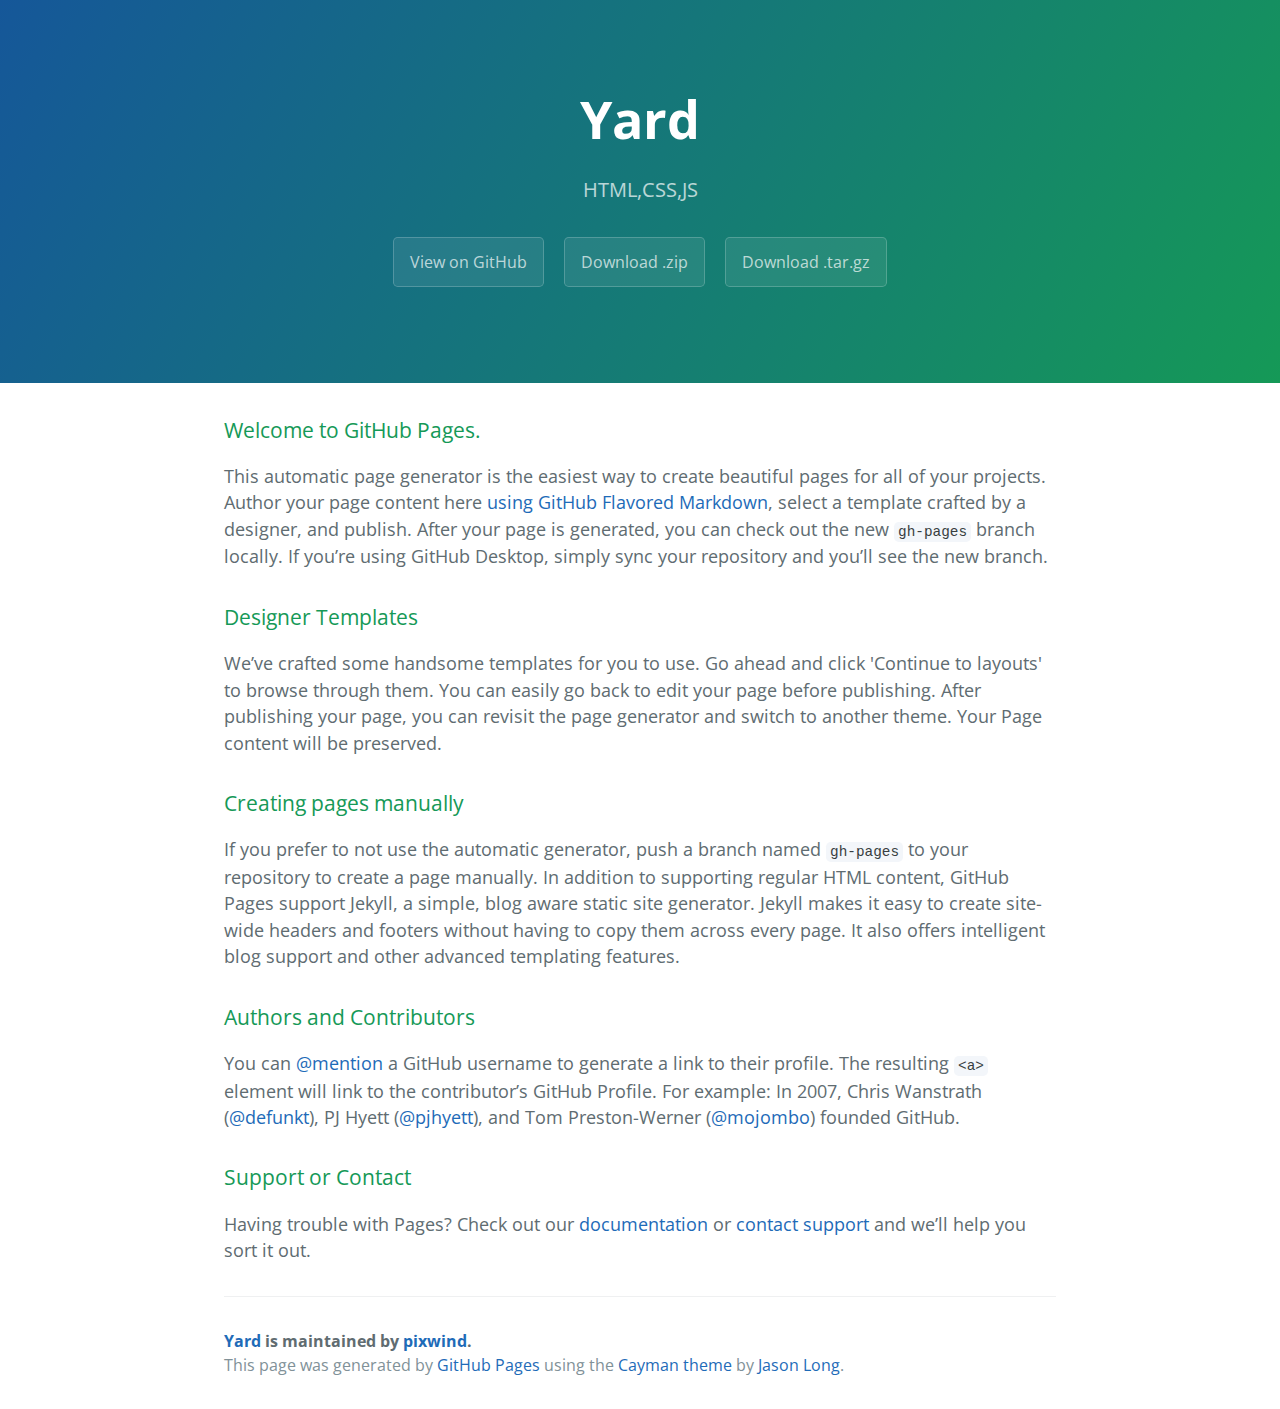
<file: index.html>
<!DOCTYPE html>
<html lang="en-us">
  <head>
    <meta charset="UTF-8">
    <title>Yard by pixwind</title>
    <meta name="viewport" content="width=device-width, initial-scale=1">
    <link rel="stylesheet" type="text/css" href="stylesheets/normalize.css" media="screen">
    <link href='https://fonts.googleapis.com/css?family=Open+Sans:400,700' rel='stylesheet' type='text/css'>
    <link rel="stylesheet" type="text/css" href="stylesheets/stylesheet.css" media="screen">
    <link rel="stylesheet" type="text/css" href="stylesheets/github-light.css" media="screen">
  </head>
  <body>
    <section class="page-header">
      <h1 class="project-name">Yard</h1>
      <h2 class="project-tagline">HTML,CSS,JS</h2>
      <a href="https://github.com/pixwind/yard" class="btn">View on GitHub</a>
      <a href="https://github.com/pixwind/yard/zipball/master" class="btn">Download .zip</a>
      <a href="https://github.com/pixwind/yard/tarball/master" class="btn">Download .tar.gz</a>
    </section>

    <section class="main-content">
      <h3>
<a id="welcome-to-github-pages" class="anchor" href="#welcome-to-github-pages" aria-hidden="true"><span aria-hidden="true" class="octicon octicon-link"></span></a>Welcome to GitHub Pages.</h3>

<p>This automatic page generator is the easiest way to create beautiful pages for all of your projects. Author your page content here <a href="https://guides.github.com/features/mastering-markdown/">using GitHub Flavored Markdown</a>, select a template crafted by a designer, and publish. After your page is generated, you can check out the new <code>gh-pages</code> branch locally. If you’re using GitHub Desktop, simply sync your repository and you’ll see the new branch.</p>

<h3>
<a id="designer-templates" class="anchor" href="#designer-templates" aria-hidden="true"><span aria-hidden="true" class="octicon octicon-link"></span></a>Designer Templates</h3>

<p>We’ve crafted some handsome templates for you to use. Go ahead and click 'Continue to layouts' to browse through them. You can easily go back to edit your page before publishing. After publishing your page, you can revisit the page generator and switch to another theme. Your Page content will be preserved.</p>

<h3>
<a id="creating-pages-manually" class="anchor" href="#creating-pages-manually" aria-hidden="true"><span aria-hidden="true" class="octicon octicon-link"></span></a>Creating pages manually</h3>

<p>If you prefer to not use the automatic generator, push a branch named <code>gh-pages</code> to your repository to create a page manually. In addition to supporting regular HTML content, GitHub Pages support Jekyll, a simple, blog aware static site generator. Jekyll makes it easy to create site-wide headers and footers without having to copy them across every page. It also offers intelligent blog support and other advanced templating features.</p>

<h3>
<a id="authors-and-contributors" class="anchor" href="#authors-and-contributors" aria-hidden="true"><span aria-hidden="true" class="octicon octicon-link"></span></a>Authors and Contributors</h3>

<p>You can <a href="https://help.github.com/articles/basic-writing-and-formatting-syntax/#mentioning-users-and-teams" class="user-mention">@mention</a> a GitHub username to generate a link to their profile. The resulting <code>&lt;a&gt;</code> element will link to the contributor’s GitHub Profile. For example: In 2007, Chris Wanstrath (<a href="https://github.com/defunkt" class="user-mention">@defunkt</a>), PJ Hyett (<a href="https://github.com/pjhyett" class="user-mention">@pjhyett</a>), and Tom Preston-Werner (<a href="https://github.com/mojombo" class="user-mention">@mojombo</a>) founded GitHub.</p>

<h3>
<a id="support-or-contact" class="anchor" href="#support-or-contact" aria-hidden="true"><span aria-hidden="true" class="octicon octicon-link"></span></a>Support or Contact</h3>

<p>Having trouble with Pages? Check out our <a href="https://help.github.com/pages">documentation</a> or <a href="https://github.com/contact">contact support</a> and we’ll help you sort it out.</p>

      <footer class="site-footer">
        <span class="site-footer-owner"><a href="https://github.com/pixwind/yard">Yard</a> is maintained by <a href="https://github.com/pixwind">pixwind</a>.</span>

        <span class="site-footer-credits">This page was generated by <a href="https://pages.github.com">GitHub Pages</a> using the <a href="https://github.com/jasonlong/cayman-theme">Cayman theme</a> by <a href="https://twitter.com/jasonlong">Jason Long</a>.</span>
      </footer>

    </section>

  
  </body>
</html>
</file>
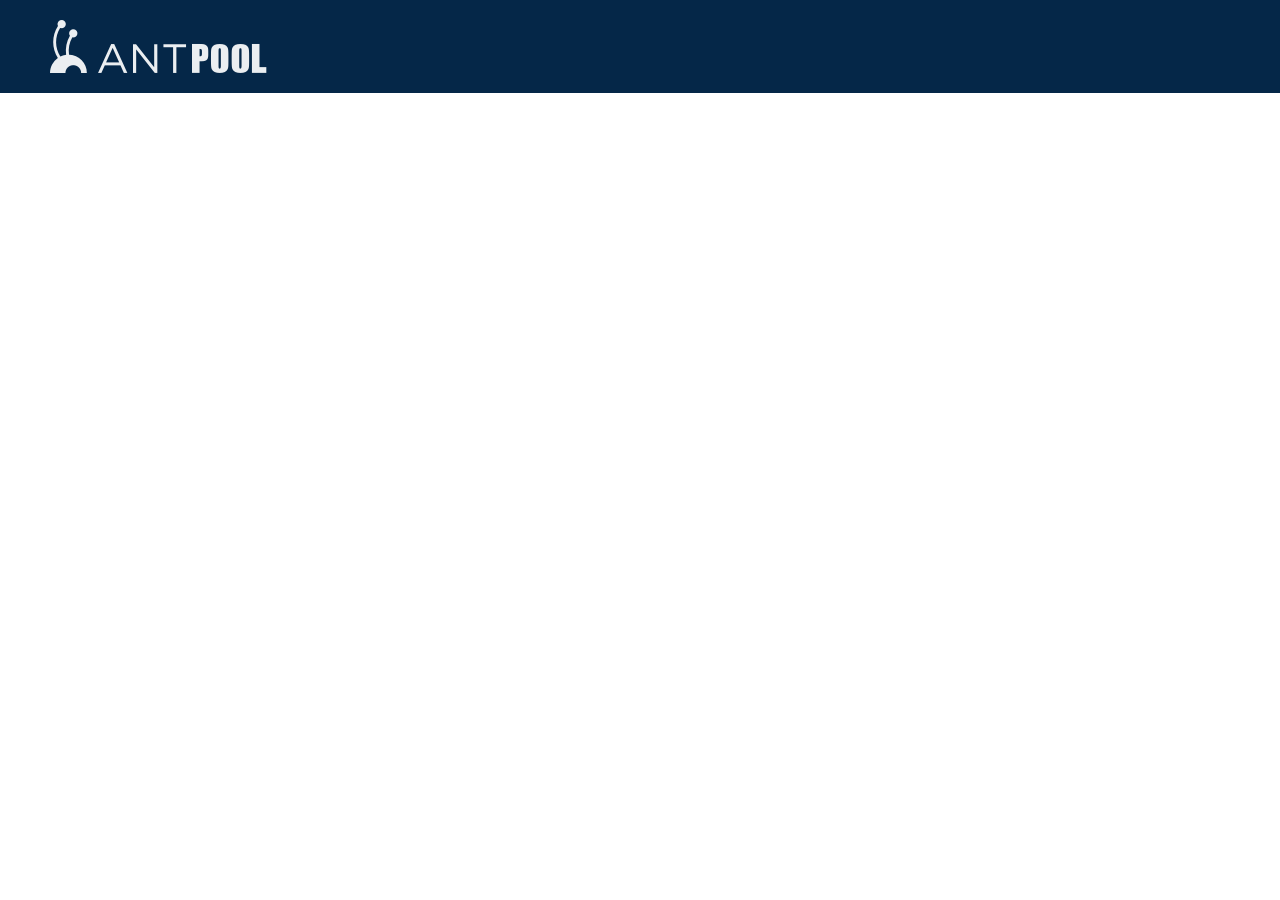
<file: 2x/index.html>
<!DOCTYPE html>
<html>
<head>
    <meta charset="utf-8">
    <meta name="keywords" content="">
    <meta name="description" content="">
    <meta name="viewport" content="width=device-width, initial-scale=1,user-scalable=no">
    <title>@2x</title>
    <link rel="stylesheet" href="style.css">
<!--     <link rel="stylesheet" href="style@2x.css" media="only screen and (-webkit-min-device-pixel-ratio: 2), only screen and (min-device-pixel-ratio: 2)" /> -->
</head>
<body>
	<div class="page">
		
		<div id="header">
			<div class="wrap">
				<div id="logo"></div>
			</div>
		</div>
			
	</div>
</body>
</html>
</file>
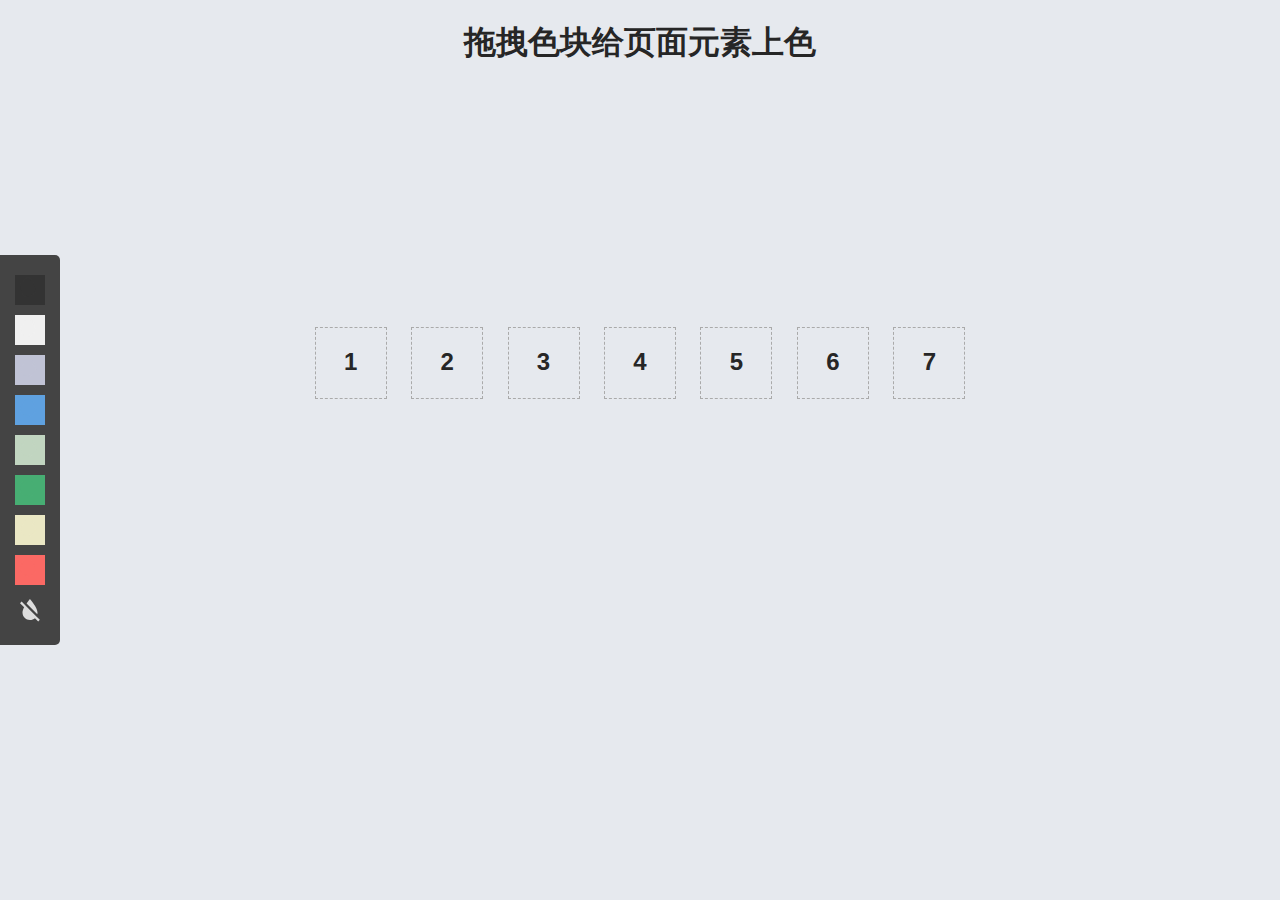
<file: draw/index.html>
<!doctype html>
<html lang="zh">
<head>
	<meta charset="UTF-8">
	<meta http-equiv="X-UA-Compatible" content="IE=edge,chrome=1"> 
	<meta name="viewport" content="width=device-width, initial-scale=1.0">
	<title>拖拽色块给页面元素上色</title>
	<link rel="stylesheet" type="text/css" href="css/normalize.css" />
	<link rel="stylesheet" type="text/css" href="fonts/font-awesome-4.3.0/css/font-awesome.min.css" />
	<link rel="stylesheet" type="text/css" href="css/demo.css" />
	<script src="js/modernizr.custom.js"></script>
	<!--[if IE]>
		<script src="http://libs.useso.com/js/html5shiv/3.7/html5shiv.min.js"></script>
	<![endif]-->
</head>
<body>
	<div class="container">
		<header class="header paint-area">
			<h1 class="paint-area paint-area--text">拖拽色块给页面元素上色</h1>
		</header>
		<div class="content">
			<div class="block paint-area">
				<h2 class="paint-area paint-area--text">1</h2>
				<p></p>
			</div>
			<div class="block paint-area">
				<h2 class="paint-area paint-area--text">2</h2>
				<p></p>
			</div>
			<div class="block paint-area">
				<h2 class="paint-area paint-area--text">3</h2>
				<p></p>
			</div>
			<div class="block paint-area">
				<h2 class="paint-area paint-area--text">4</h2>
				<p></p>
			</div>
			<div class="block paint-area">
				<h2 class="paint-area paint-area--text">5</h2>
				<p></p>
			</div>
			<div class="block paint-area">
				<h2 class="paint-area paint-area--text">6</h2>
				<p></p>
			</div>
			<div class="block paint-area">
				<h2 class="paint-area paint-area--text">7</h2>
				<p></p>
			</div>
		</div><!-- /content -->
		<div class="customizer">
			<ul class="color-tool">
				<li class="color-1"><div class="drag-element" data-color="#333"><div class="drop color-1"></div><i class="drop-helper-1 color-1"></i><i class="drop-helper-2 color-1"></i><i class="drop-helper-3 color-1"></i><i class="drop-helper-4 color-1"></i></div></li>
				<li class="color-2"><div class="drag-element" data-color="#f0f0f0"><div class="drop color-2"></div><i class="drop-helper-1 color-2"></i><i class="drop-helper-2 color-2"></i><i class="drop-helper-3 color-2"></i><i class="drop-helper-4 color-2"></i></div></li>
				<li class="color-3"><div class="drag-element" data-color="#c0c3d5"><div class="drop color-3"></div><i class="drop-helper-1 color-3"></i><i class="drop-helper-2 color-3"></i><i class="drop-helper-3 color-3"></i><i class="drop-helper-4 color-3"></i></div></li>
				<li class="color-4"><div class="drag-element" data-color="#5FA1E0"><div class="drop color-4"></div><i class="drop-helper-1 color-4"></i><i class="drop-helper-2 color-4"></i><i class="drop-helper-3 color-4"></i><i class="drop-helper-4 color-4"></i></div></li>
				<li class="color-5"><div class="drag-element" data-color="#C1D5C0"><div class="drop color-5"></div><i class="drop-helper-1 color-5"></i><i class="drop-helper-2 color-5"></i><i class="drop-helper-3 color-5"></i><i class="drop-helper-4 color-5"></i></div></li>
				<li class="color-6"><div class="drag-element" data-color="#47AE73"><div class="drop color-6"></div><i class="drop-helper-1 color-6"></i><i class="drop-helper-2 color-6"></i><i class="drop-helper-3 color-6"></i><i class="drop-helper-4 color-6"></i></div></li>
				<li class="color-7"><div class="drag-element" data-color="#EAE7C4"><div class="drop color-7"></div><i class="drop-helper-1 color-7"></i><i class="drop-helper-2 color-7"></i><i class="drop-helper-3 color-7"></i><i class="drop-helper-4 color-7"></i></div></li>
				<li class="color-8"><div class="drag-element" data-color="#FB6964"><div class="drop color-8"></div><i class="drop-helper-1 color-8"></i><i class="drop-helper-2 color-8"></i><i class="drop-helper-3 color-8"></i><i class="drop-helper-4 color-8"></i></div></li>
				<li><button class="reset-button" title="Reser colors">Reset colors</button></li>
			</ul>
		</div>


	</div><!-- /container -->
	
	<script src="js/classie.js"></script>
	<script src="js/interact-1.2.4.min.js"></script>
	<script src="js/main.js"></script>
</body>
</html>
</file>
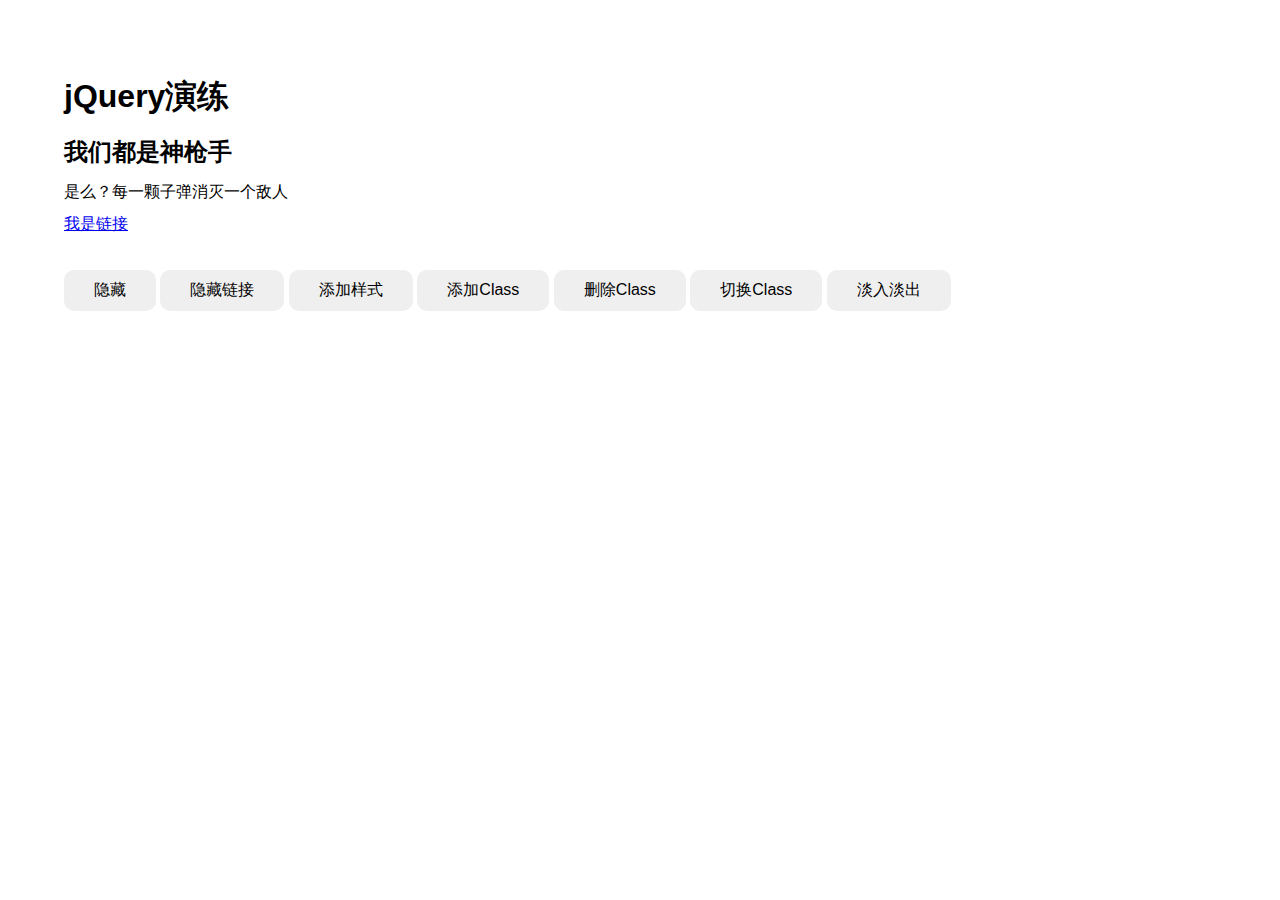
<file: jq/index.html>
<!DOCTYPE html>
<html>
<head>
<meta charset="utf-8">
<meta name="viewport" content="width=device-width, initial-scale=1,user-scalable=no">
<title>jQuery演练</title>
<link href="css/style.css" rel="stylesheet" type="text/css" media="all" />
<script src="http://libs.baidu.com/jquery/2.1.1/jquery.min.js"></script>
<script type="text/javascript">
$(document).ready(function(){
	$(".hide").click(function(){
		$("h1,h2").hide();
	});
	$(".hide2").click(function(){
		$("[href]").hide(1000);
	});
	$(".css").click(function(){
		$("h1") .css("background-color","#ddd");	
	});
	$(".addClass").click(function(){
		$("h2").addClass("class blue");
	});
	$(".removeClass").click(function(){
		$("h2").removeClass("blue");
	});
	$(".toggleClass").click(function(){
		$("p").toggleClass("red")
	})
	$(".fade").click(function(){
    	$("#div1").fadeIn();
		$("#div2").fadeIn("slow");
		$("#div3").fadeIn(3000);
  });
});
</script>

</head>
<body>
<h1>jQuery演练</h1>
<h2>我们都是神枪手</h2>
<p>是么？每一颗子弹消灭一个敌人</p>
<a href="#">我是链接</a>
<div class="buttons">
	<button class="hide">隐藏</button>
	<button class="hide2">隐藏链接</button>
	<button class="css">添加样式</button>
	<button class="addClass">添加Class</button>
	<button class="removeClass">删除Class</button>
	<button class="toggleClass">切换Class</button>
	<button class="fade">淡入淡出</button>
</div>
<br />
<div id="div1" style="width:80px;height:80px;display:none;background-color:red;"></div>
<br>
<div id="div2" style="width:80px;height:80px;display:none;background-color:green;"></div>
<br>
<div id="div3" style="width:80px;height:80px;display:none;background-color:blue;"></div>
</body>
</html>
</file>
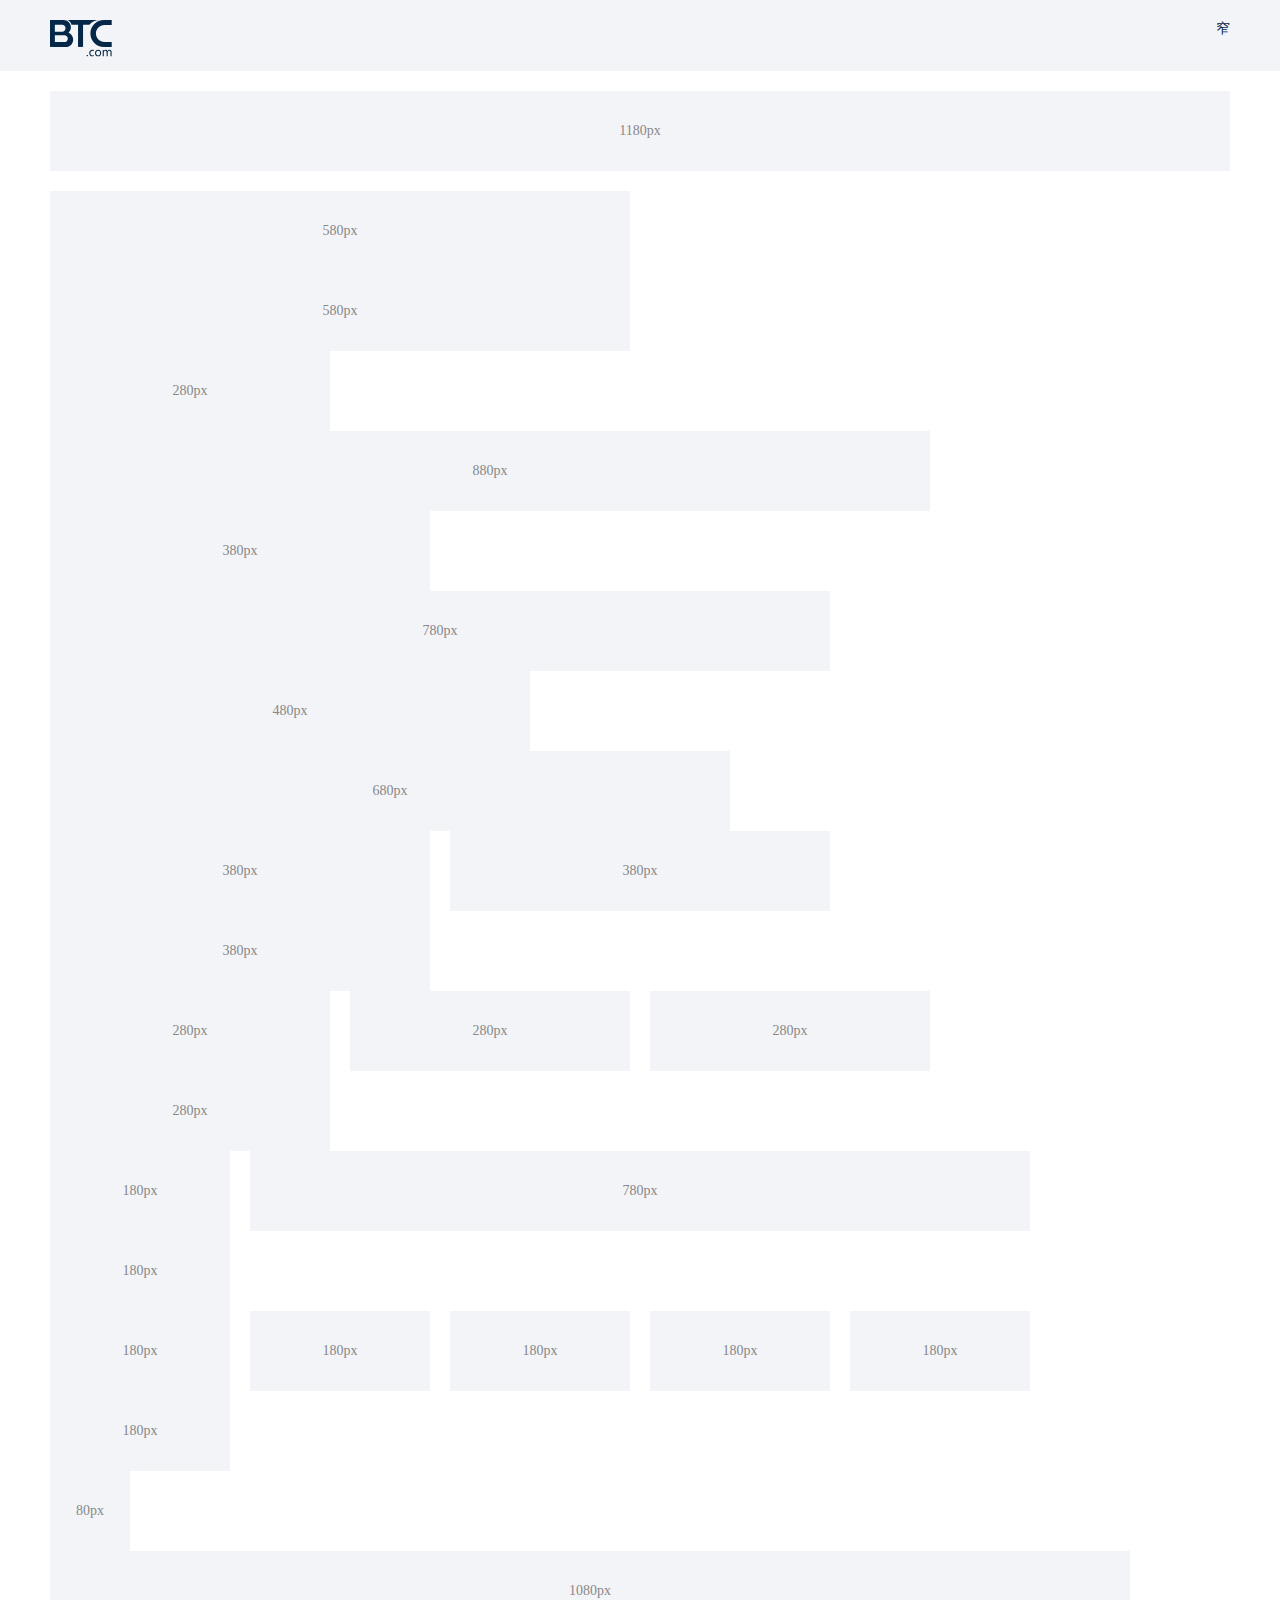
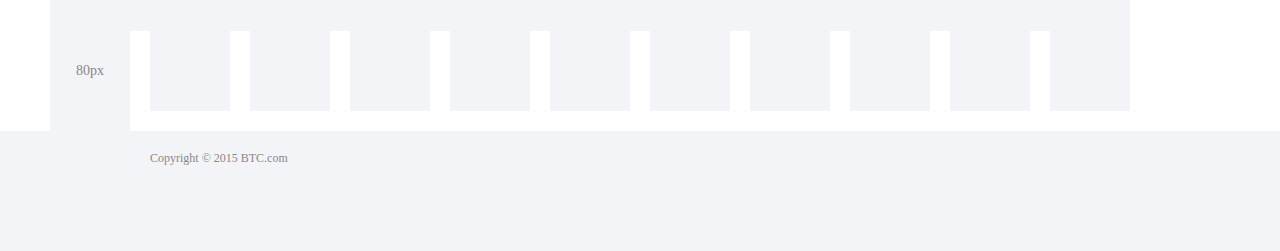
<file: layout/index.html>
<!doctype html>
<html>
<head>
    <meta charset="utf-8">
    <meta name="keywords" content="">
    <meta name="description" content="">
    <link rel="shortcut icon" type="image/png" href="favicon.png" />
    <meta name="viewport" content="width=device-width, initial-scale=1">
    <link rel="stylesheet" type="text/css" href="css/animate.min.css">
    <link rel="stylesheet" type="text/css" href="style.css">
    <title>Layout</title>
</head>
<body>

<div id="header">
	<div class="wrap">
		<a href="narrow.html" id="toggle" class="fr">窄</a>
		<a href="#" id="logo">
			<object data="img/logo.svg" type="image/svg+xml">
				<!-- [ if lte IE 8 ] -->
				<img src="img/logo.png" alt="">
				<!-- [endif] -->
			</object>
		</a>
	</div>
</div>

<div id="content">
	<div class="wrap">
		
		<div class="row">
			<div class="col col-12">1180px</div>
		</div>
		
		<div class="row">
			<div class="col col-6">580px</div>
			<div class="col col-6">580px</div>
		</div>
		
		<div class="row">
			<div class="col col-3">280px</div>
			<div class="col col-9">880px</div>
		</div>
		
		<div class="row">
			<div class="col col-4">380px</div>
			<div class="col col-8">780px</div>
		</div>
		
		<div class="row">
			<div class="col col-5">480px</div>
			<div class="col col-7">680px</div>
		</div>
		
		<div class="row">
			<div class="col col-4">380px</div>
			<div class="col col-4">380px</div>
			<div class="col col-4">380px</div>
		</div>
		
		<div class="row">
			<div class="col col-3">280px</div>
			<div class="col col-3">280px</div>
			<div class="col col-3">280px</div>
			<div class="col col-3">280px</div>
		</div>
		
		<div class="row">
			<div class="col col-2">180px</div>
			<div class="col col-8">780px</div>
			<div class="col col-2">180px</div>
		</div>
		
		<div class="row">
			<div class="col col-2">180px</div>
			<div class="col col-2">180px</div>
			<div class="col col-2">180px</div>
			<div class="col col-2">180px</div>
			<div class="col col-2">180px</div>
			<div class="col col-2">180px</div>
		</div>
		
		<div class="row">
			<div class="col col-1">80px</div>
			<div class="col col-11">1080px</div>
		</div>
		
		<div class="row">
			<div class="col col-1">80px</div>
			<div class="col col-1"></div>
			<div class="col col-1"></div>
			<div class="col col-1"></div>
			<div class="col col-1"></div>
			<div class="col col-1"></div>
			<div class="col col-1"></div>
			<div class="col col-1"></div>
			<div class="col col-1"></div>
			<div class="col col-1"></div>
			<div class="col col-1"></div>
			<div class="col col-1"></div>
		</div>
	</div>
</div>

<div id="footer">
	<div class="wrap">
		<p>Copyright © 2015 BTC.com</p>
	</div>
</div>

<script src="http://libs.baidu.com/jquery/2.1.1/jquery.min.js"></script> 
<script src="js/wow.min.js"></script>
<script>
$(document).ready(function(){
	
$(".row").find(".col:last").css("margin-right","0");

});
</script>
</body>
</html>
</file>
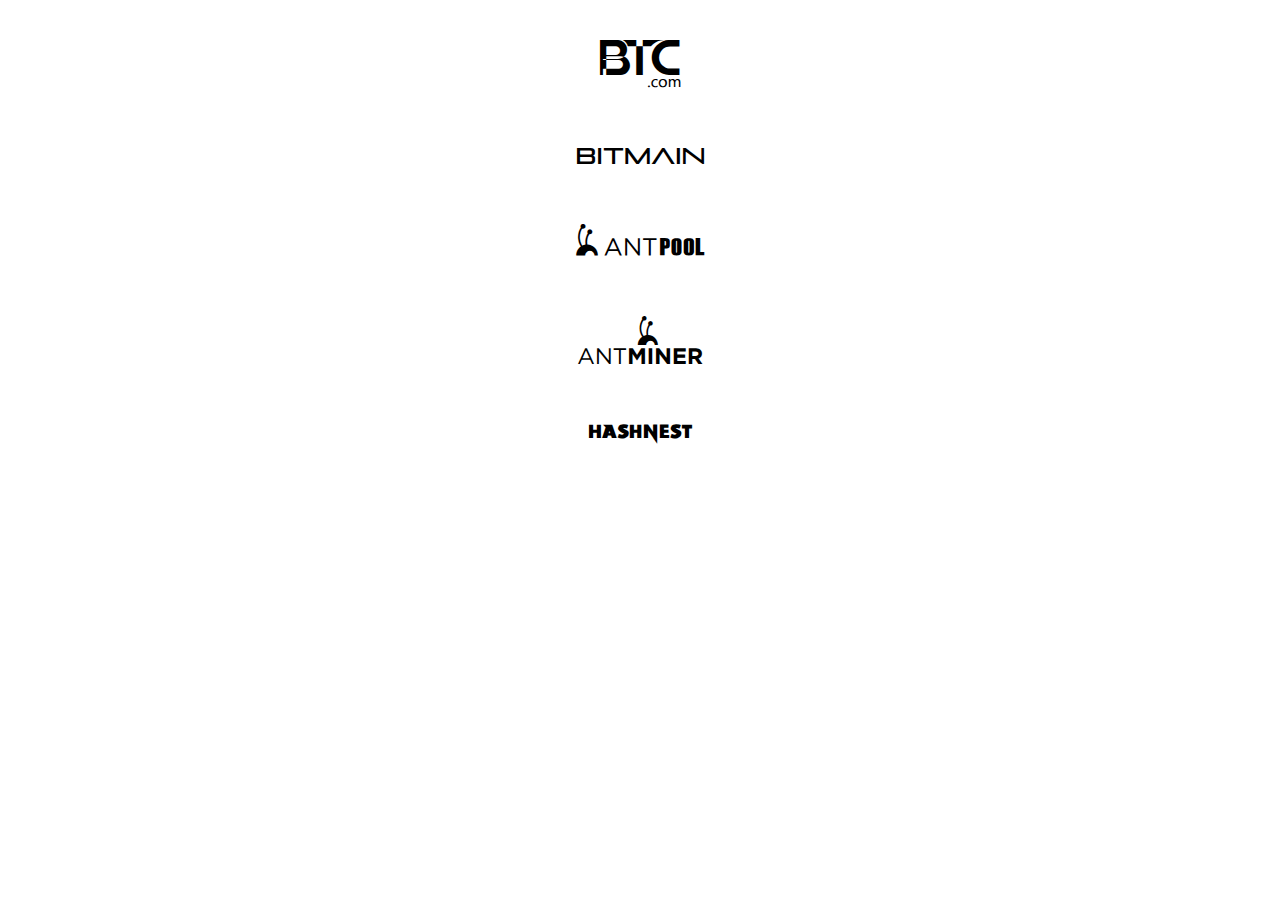
<file: logos/index.html>
<!doctype html>
<html>
<head>
    <meta charset="utf-8">
    <title>Logos</title>
    <meta name="description" content="An Icon Font Generated By IcoMoon.io">
    <meta name="viewport" content="width=device-width, initial-scale=1">
    <link rel="stylesheet" href="style.css"></head>
<body>
	<div class="logos">
        <span class="icon icon-3x icon-BTCCOM"></span>
        <span class="icon icon-BITMAIN"></span>
        <span class="icon icon-2x icon-ANTPOOL"></span>
        <span class="icon icon-3x icon-ANTMINER"></span>
        <span class="icon icon-large icon-HASHNEST"></span>
    </div>
</body>
</html>
</file>
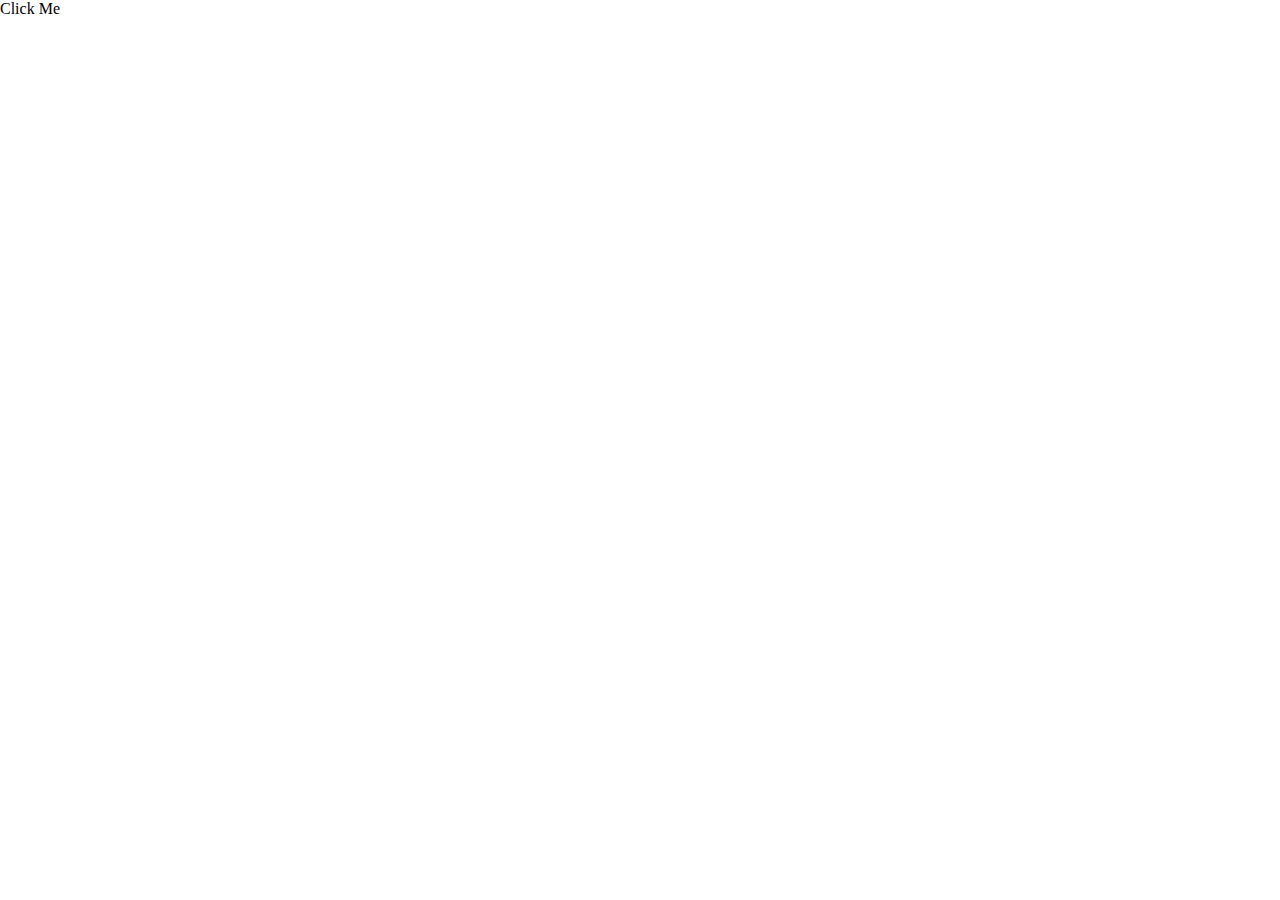
<file: sidebar/index.html>
<!doctype html>
<html lang="zh">
<head>
<meta charset="UTF-8">
<meta http-equiv="X-UA-Compatible" content="IE=edge,chrome=1"> 
<meta name="viewport" content="width=device-width, initial-scale=1.0">
<title>CSS3超酷滑动隐藏侧边栏特效</title>
<style type="text/css">
* {margin: 0; padding: 0;}
body{ overflow-x: hidden;}

/*Hiding the checkbox*/
#tm {display: none;}

.page{ background: #f8f8f8; }

/*Content area*/
 section { background: #fff; position: relative; transition: all 0.25s;}
 
/*Nav styles*/
.sidenav {position: absolute;}

/*Animation controls using checkbox hack*/
/*Animate content area to the right*/
#tm:checked ~ section {transform: translateX(150px);}
/*Animate links from right to left + fade in effect*/
#tm:checked ~ .sidenav b {opacity: 1; transform: translateX(0);}
/*Adding delay to link animation - in multiples of .08s*/
/*One can use jQuery also for creating the delayed effect. But I will stick to manual CSS for this walkthrough.*/
</style>
<!--[if IE]>
    <script src="js/html5shiv.min.js"></script>
<![endif]-->
</head>
<body>
<div class="page">
	<input type="checkbox" id="tm" />
	
	<div class="sidenav">
	    <label for="tm">Click Me</label>
	    <ul>
	        <li><a href="#">Tasks</a></li>
	        <li><a href="#">Messages</a></li>
	        <li><a href="#">New Post</a></li>
	        <li><a href="#">Settings</a></li>
	        <li><a href="#">Starred</a></li>
	        <li><a href="#">Logout</a></li>
	    </ul>
	</div>
	
	<section>
	    <label for="tm">Click Me</label>
	    <br /><br /><br /><br /><br /><br /><br /><br /><br /><br /><br /><br /><br /><br /><br /><br /><br /><br /><br /><br /><br /><br /><br /><br /><br /><br /><br /><br /><br /><br /><br /><br /><br /><br /><br /><br /><br /><br />
	</section>
	
</div>
<script type="text/javascript" src="js/prefixfree.min.js"></script>
</body>
</html>
</file>
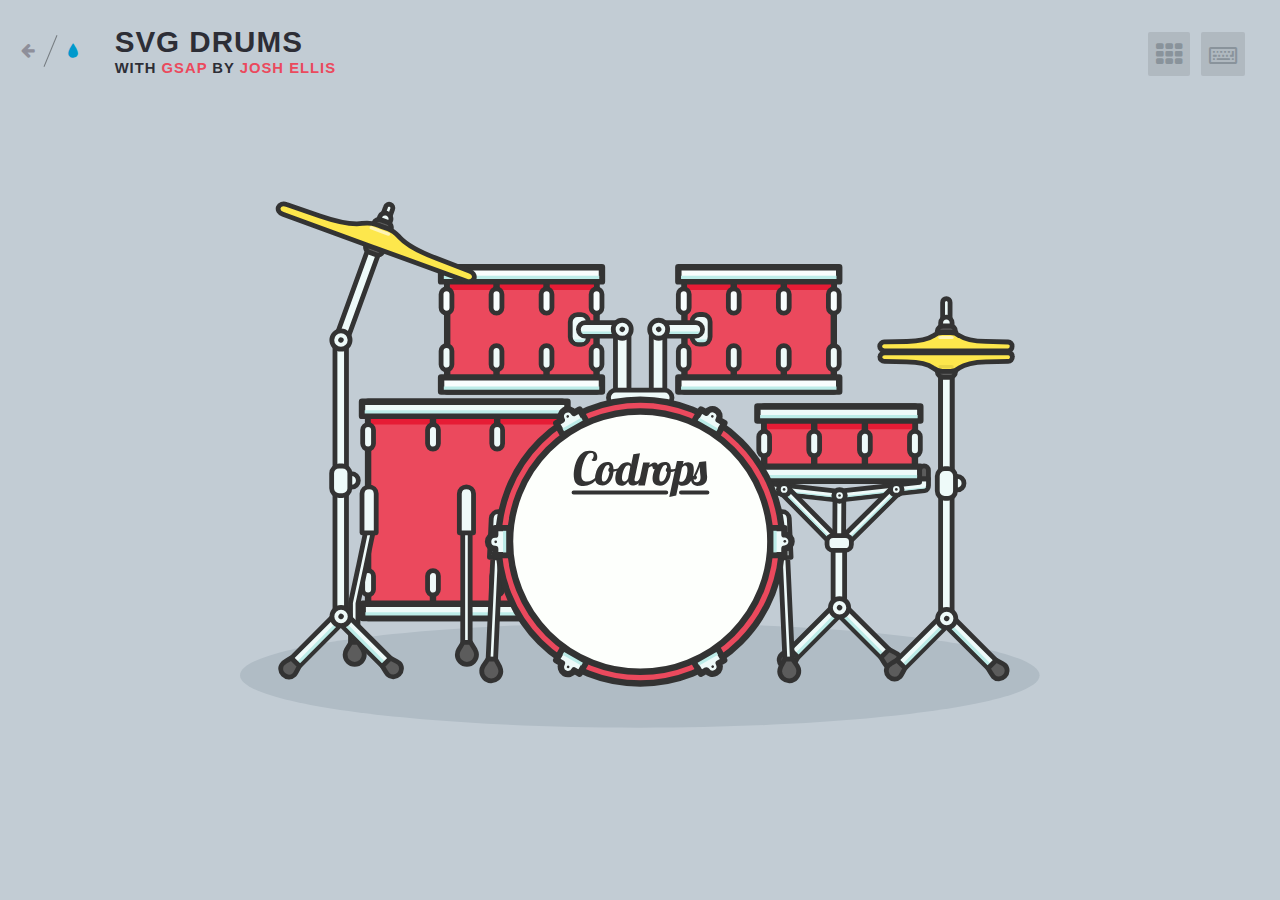
<file: SVGDrums/index.html>
<!DOCTYPE html>
<html lang="en">
	<head>
		<meta charset="UTF-8">
		<meta http-equiv="X-UA-Compatible" content="IE=edge">
		<meta name="viewport" content="width=device-width, initial-scale=1">
		<title>Animated SVG Drum Kit | Codrops</title>
		<meta name="description" content="Demo of the tutorial on how to animate an SVG drum kit and create a simple sequencer">
		<meta name="keywords" content="drum kit, drums, svg, animation, music, sequencer, tutorial, web design">
		<meta name="author" content="Codrops">
		<link rel="shortcut icon" href="favicon.ico">
		<link rel="stylesheet" type="text/css" href="css/normalize.css">
		<link rel="stylesheet" type="text/css" href="fonts/font-awesome-4.3.0/css/font-awesome.min.css">
		<link rel="stylesheet" type="text/css" href="css/styles.css">
		<!--[if IE]>
		<script src="http://html5shiv.googlecode.com/svn/trunk/html5.js"></script>
		<![endif]-->
	</head>
	<body>
		<div class="container">
			<header class="codrops-header">
				<div class="codrops-links">
					<a class="codrops-icon codrops-icon--prev" href="http://tympanus.net/Tutorials/SpringLoaders/" title="Previous Demo"><span>Previous Demo</span></a>
					<a class="codrops-icon codrops-icon--drop" href="http://tympanus.net/codrops/?p=26165" title="Back to the article"><span>Back to the Codrops article</span></a>
				</div>
				<h1>SVG Drums <span>with <a href="http://greensock.com/">GSAP</a> by <a href="https://twitter.com/iamjoshellis">Josh Ellis</a></span></h1>
			</header>
			<div class="content">
				<div id="container-sequencer" class="container-sequencer collapse">
					<div id="sequencer" class="sequencer">
						<div class="row" data-target-drum="crash">
							<img src="img/crash.png" alt="Crash">
							<label><input type="checkbox"><span></span></label>
							<label><input type="checkbox"><span></span></label>
							<label><input type="checkbox"><span></span></label>
							<label><input type="checkbox"><span></span></label>
							<label><input type="checkbox"><span></span></label>
							<label><input type="checkbox"><span></span></label>
							<label><input type="checkbox"><span></span></label>
							<label><input type="checkbox"><span></span></label>
						</div>
						<div class="row" data-target-drum="hiHat">
							<img src="img/hi-hat.png" alt="Hi hat">
							<label><input type="checkbox"><span></span></label>
							<label><input type="checkbox"><span></span></label>
							<label><input type="checkbox"><span></span></label>
							<label><input type="checkbox"><span></span></label>
							<label><input type="checkbox"><span></span></label>
							<label><input type="checkbox"><span></span></label>
							<label><input type="checkbox"><span></span></label>
							<label><input type="checkbox"><span></span></label>
						</div>
						<div class="row" data-target-drum="snare">
							<img src="img/snare.png" alt="Snare">
							<label><input type="checkbox"><span></span></label>
							<label><input type="checkbox"><span></span></label>
							<label><input type="checkbox"><span></span></label>
							<label><input type="checkbox"><span></span></label>
							<label><input type="checkbox"><span></span></label>
							<label><input type="checkbox"><span></span></label>
							<label><input type="checkbox"><span></span></label>
							<label><input type="checkbox"><span></span></label>
						</div>
						<div class="row" data-target-drum="rightTom">
							<img src="img/right-tom.png" alt="Right tom">
							<label><input type="checkbox"><span></span></label>
							<label><input type="checkbox"><span></span></label>
							<label><input type="checkbox"><span></span></label>
							<label><input type="checkbox"><span></span></label>
							<label><input type="checkbox"><span></span></label>
							<label><input type="checkbox"><span></span></label>
							<label><input type="checkbox"><span></span></label>
							<label><input type="checkbox"><span></span></label>
						</div>
						<div class="row" data-target-drum="leftTom">
							<img src="img/left-tom.png" alt="Left tom">
							<label><input type="checkbox"><span></span></label>
							<label><input type="checkbox"><span></span></label>
							<label><input type="checkbox"><span></span></label>
							<label><input type="checkbox"><span></span></label>
							<label><input type="checkbox"><span></span></label>
							<label><input type="checkbox"><span></span></label>
							<label><input type="checkbox"><span></span></label>
							<label><input type="checkbox"><span></span></label>
						</div>
						<div class="row" data-target-drum="floorTom">
							<img src="img/floor-tom.png" alt="Floor tom">
							<label><input type="checkbox"><span></span></label>
							<label><input type="checkbox"><span></span></label>
							<label><input type="checkbox"><span></span></label>
							<label><input type="checkbox"><span></span></label>
							<label><input type="checkbox"><span></span></label>
							<label><input type="checkbox"><span></span></label>
							<label><input type="checkbox"><span></span></label>
							<label><input type="checkbox"><span></span></label>
						</div>
						<div class="row" data-target-drum="kick">
							<img src="img/kick.png" alt="Kick">
							<label><input type="checkbox"><span></span></label>
							<label><input type="checkbox"><span></span></label>
							<label><input type="checkbox"><span></span></label>
							<label><input type="checkbox"><span></span></label>
							<label><input type="checkbox"><span></span></label>
							<label><input type="checkbox"><span></span></label>
							<label><input type="checkbox"><span></span></label>
							<label><input type="checkbox"><span></span></label>
						</div>
						<div class="sequencer-controls">
							<button id="sequencer-active-btn" class="btn" aria-label="Play"><i class="fa fa-play"></i></button>
							<div class="sequencer-controls-tempo">
								<button id="bpm-decrease-btn" class="btn" aria-label="Decrease bpm"><i class="fa fa-minus"></i></button>
								<input id="bpm-indicator" type="number" min="100" max="300" size="3" value="150" readonly>
								<button id="bpm-increase-btn" class="btn" aria-label="Iecrease bpm"><i class="fa fa-plus"></i></button>
							</div>
						</div>
					</div>
				</div>
				<div id="container-drums" class="container-drums">
					<svg version="1.1" xmlns="http://www.w3.org/2000/svg" viewbox="0 0 1000 790" preserveAspectRatio="xMidYMid meet">
						<g id="Drums">
							<path id="Drum-Shadow" d="M999.77,656.9c0,36.16-223.73,65.48-499.77,65.48S0.23,693.06.23,656.9,224,591.42,500,591.42,999.77,620.65,999.77,656.9Z" transform="translate(-0.23)" fill="#b0bcc5"/>
							<g id="Snare">
								<g id="Snare-Drum">
									<path d="M655.47,320.79H843.88v92.94H655.47V320.79Z" transform="translate(-0.23)" fill="#eb495d" stroke="#333" stroke-linecap="round" stroke-linejoin="round" stroke-width="8"/>
									<path d="M840.5,345.29H658.84" transform="translate(-0.23)" fill="none" stroke="#e61c35" stroke-miterlimit="10" stroke-width="8"/>
									<g>
										<path d="M662.22,375.71a6.76,6.76,0,1,1-13.52,0v-16.9a6.76,6.76,0,1,1,13.52,0v16.9Zm188.42,0a6.76,6.76,0,1,1-13.52,0v-16.9a6.76,6.76,0,1,1,13.52,0v16.9Z" transform="translate(-0.23)" fill="#eefaf9" stroke="#333" stroke-linecap="round" stroke-linejoin="round" stroke-width="6"/>
										<path d="M718,393.45v-11m0-30.42v-11" transform="translate(-0.23)" fill="none" stroke="#333" stroke-linecap="round" stroke-linejoin="round" stroke-width="8"/>
										<path d="M724.75,375.71a6.76,6.76,0,0,1-13.52,0v-16.9a6.76,6.76,0,0,1,13.52,0v16.9Z" transform="translate(-0.23)" fill="#eefaf9" stroke="#333" stroke-linecap="round" stroke-linejoin="round" stroke-width="6"/>
										<g>
											<path d="M781.36,393.45v-11m0-30.42v-11" transform="translate(-0.23)" fill="none" stroke="#333" stroke-linecap="round" stroke-linejoin="round" stroke-width="8"/>
											<path d="M788.12,375.71a6.76,6.76,0,0,1-13.52,0v-16.9a6.76,6.76,0,0,1,13.52,0v16.9Z" transform="translate(-0.23)" fill="#eefaf9" stroke="#333" stroke-linecap="round" stroke-linejoin="round" stroke-width="6"/>
										</g>
									</g>
									<path d="M647,320.79H850.64v17.74H647V320.79Zm0,75.2H850.64v17.74H647V396Z" transform="translate(-0.23)" fill="#eefaf9" stroke="#333" stroke-linecap="round" stroke-linejoin="round" stroke-width="8"/>
									<path d="M650.4,333.46H847.26M650.4,408.66H847.26" transform="translate(-0.23)" fill="none" stroke="#bcece8" stroke-miterlimit="10" stroke-width="4"/>
								</g>
								<g id="Snare-Stand">
									<path d="M741.65,491.46H756v80.27H741.65V491.46Z" transform="translate(-0.23)" fill="#eefaf9" stroke="#333" stroke-linecap="round" stroke-linejoin="round" stroke-width="6"/>
									<g>
										<path d="M811.18,634.25a7.14,7.14,0,0,1-10.22-.08L744.6,577.81a7.17,7.17,0,1,1,10.14-10.14L811.1,624A7.29,7.29,0,0,1,811.18,634.25Z" transform="translate(-0.23)" fill="#eefaf9" stroke="#333" stroke-linecap="round" stroke-linejoin="round" stroke-width="6"/>
										<path d="M804.42,631.55l-56.78-56.78" transform="translate(-0.23)" fill="none" stroke="#bcece8" stroke-miterlimit="10" stroke-width="4"/>
										<path d="M811.52,624.45l-10.14,10.14s5.41,9.13,6.76,10.48c4,4,10.05,3.63,14-.34s4.31-10.05.42-14C821.24,629.52,811.52,624.45,811.52,624.45Z" transform="translate(-0.23)" fill="#5c5c5c" stroke="#333" stroke-linecap="round" stroke-linejoin="round" stroke-width="6"/>
									</g>
									<g>
										<path d="M687.91,634a7.14,7.14,0,0,1,.08-10.22l56.36-56.36a7.17,7.17,0,1,1,10.14,10.14l-56.36,56.36A7.14,7.14,0,0,1,687.91,634Z" transform="translate(-0.23)" fill="#eefaf9" stroke="#333" stroke-linecap="round" stroke-linejoin="round" stroke-width="6"/>
										<path d="M694.84,631.55l54.75-54.84" transform="translate(-0.23)" fill="none" stroke="#bcece8" stroke-miterlimit="10" stroke-width="4"/>
										<path d="M697.63,634.34L687.49,624.2S678.36,629.61,677,631c-4,4-3.63,10.05.34,14s10.05,4.31,14,.42C692.56,644.14,697.63,634.34,697.63,634.34Z" transform="translate(-0.23)" fill="#5c5c5c" stroke="#333" stroke-linecap="round" stroke-linejoin="round" stroke-width="6"/>
									</g>
									<path d="M738.27,572.41a11.41,11.41,0,1,1,11.41,11.41A11.36,11.36,0,0,1,738.27,572.41Z" transform="translate(-0.23)" fill="#eefaf9" stroke="#333" stroke-linecap="round" stroke-linejoin="round" stroke-width="6"/>
									<path d="M751.7,569.62a3.39,3.39,0,1,0,.76,4.73A3.38,3.38,0,0,0,751.7,569.62Z" transform="translate(-0.23)" fill="#333"/>
									<g>
										<path d="M647.86,400.72a5.49,5.49,0,1,0-11,0V411.2h11V400.72Z" transform="translate(-0.23)" fill="#5c5c5c" stroke="#333" stroke-linecap="round" stroke-linejoin="round" stroke-width="6"/>
										<path d="M647.86,415.67V411.2h-11v8.45c0,3,2.11,6,5.15,6.34l103.33,11.49,1-10.9-98.52-10.9h0Z" transform="translate(-0.23)" fill="#eefaf9" stroke="#333" stroke-linecap="round" stroke-linejoin="round" stroke-width="6"/>
										<path d="M642.54,423.53l100.38,11.24,0.17-1.69L640.34,421.59a2.86,2.86,0,0,0,2.2,1.94h0Z" transform="translate(-0.23)" fill="#bcece8"/>
										<g>
											<path d="M860.78,411.2h-11v4.48l-96.91,10.81,1.35,10.9L856.13,426c3-.34,4.73-3.38,4.73-6.34V411.2h-0.08Z" transform="translate(-0.23)" fill="#eefaf9" stroke="#333" stroke-linecap="round" stroke-linejoin="round" stroke-width="6"/>
											<path d="M756.35,432.91l0.17,1.69L856,423.53a2.88,2.88,0,0,0,2.11-1.61Z" transform="translate(-0.23)" fill="#bcece8"/>
											<path d="M860.78,400.72a5.49,5.49,0,1,0-11,0V411.2h11V400.72Z" transform="translate(-0.23)" fill="#5c5c5c" stroke="#333" stroke-linecap="round" stroke-linejoin="round" stroke-width="6"/>
										</g>
										<g>
											<path d="M744,432.3l11,0.06-0.36,63.37-11-.06Z" transform="translate(-0.23)" fill="#eefaf9" stroke="#333" stroke-linecap="round" stroke-linejoin="round" stroke-width="6"/>
											<circle cx="749.44" cy="432.15" r="7.18" fill="#eefaf9" stroke="#333" stroke-linecap="round" stroke-linejoin="round" stroke-width="6"/>
											<circle cx="749.44" cy="432.15" r="1.69" fill="#333"/>
											<g>
												<path d="M823.86,421.84a5.48,5.48,0,0,0-7.77-.08l-70.8,70,7.69,7.77,70.8-70A5.38,5.38,0,0,0,823.86,421.84Z" transform="translate(-0.23)" fill="#eefaf9" stroke="#333" stroke-linecap="round" stroke-linejoin="round" stroke-width="6"/>
												<path d="M815.83,432.32l-54.67,54.07" transform="translate(-0.23)" fill="none" stroke="#bcece8" stroke-miterlimit="10" stroke-width="2"/>
												<circle cx="820.42" cy="424.55" r="7.18" fill="#eefaf9" stroke="#333" stroke-linecap="round" stroke-linejoin="round" stroke-width="6"/>
												<circle cx="820.42" cy="424.55" r="1.69" fill="#333"/>
											</g>
											<g>
												<path d="M676.25,421a5.48,5.48,0,0,0-.08,7.77l70,70.8,7.77-7.69-70-70.8a5.38,5.38,0,0,0-7.69-.08h0Z" transform="translate(-0.23)" fill="#eefaf9" stroke="#333" stroke-linecap="round" stroke-linejoin="round" stroke-width="6"/>
												<path d="M679.71,427.25l58.55,59.14" transform="translate(-0.23)" fill="none" stroke="#bcece8" stroke-miterlimit="10" stroke-width="2"/>
												<circle cx="680.16" cy="424.55" r="7.18" fill="#eefaf9" stroke="#333" stroke-linecap="round" stroke-linejoin="round" stroke-width="6"/>
												<circle cx="680.16" cy="424.55" r="1.69" fill="#333"/>
											</g>
										</g>
										<path d="M764.46,493.24a7.54,7.54,0,0,1-7.52,7.52H741.56a7.54,7.54,0,0,1-7.52-7.52v-3.55a7.54,7.54,0,0,1,7.52-7.52h15.38a7.54,7.54,0,0,1,7.52,7.52v3.55Z" transform="translate(-0.23)" fill="#eefaf9" stroke="#333" stroke-linecap="round" stroke-linejoin="round" stroke-width="6"/>
									</g>
								</g>
							</g>
							<g id="Floor-Tom">
								<g id="Floor-Tom-Drum">
									<path d="M160.34,314.87H402.83V585.25H160.34V314.87Z" transform="translate(-0.23)" fill="#eb495d" stroke="#333" stroke-linecap="round" stroke-linejoin="round" stroke-width="8"/>
									<path d="M399.45,339.38H163.72" transform="translate(-0.23)" fill="none" stroke="#e61c35" stroke-miterlimit="10" stroke-width="8"/>
									<g>
										<path d="M167.1,367.26a6.76,6.76,0,0,1-13.52,0v-16.9a6.76,6.76,0,0,1,13.52,0v16.9Zm242.49,0a6.76,6.76,0,1,1-13.52,0v-16.9a6.76,6.76,0,0,1,13.52,0v16.9Z" transform="translate(-0.23)" fill="#eefaf9" stroke="#333" stroke-linecap="round" stroke-linejoin="round" stroke-width="6"/>
										<path d="M241.45,343.6v-11" transform="translate(-0.23)" fill="none" stroke="#333" stroke-linecap="round" stroke-linejoin="round" stroke-width="8"/>
										<path d="M248.21,367.26a6.76,6.76,0,1,1-13.52,0v-16.9a6.76,6.76,0,0,1,13.52,0v16.9Z" transform="translate(-0.23)" fill="#eefaf9" stroke="#333" stroke-linecap="round" stroke-linejoin="round" stroke-width="6"/>
										<g>
											<path d="M321.72,343.6v-11" transform="translate(-0.23)" fill="none" stroke="#333" stroke-linecap="round" stroke-linejoin="round" stroke-width="8"/>
											<path d="M328.48,367.26a6.76,6.76,0,1,1-13.52,0v-16.9a6.76,6.76,0,0,1,13.52,0v16.9Z" transform="translate(-0.23)" fill="#eefaf9" stroke="#333" stroke-linecap="round" stroke-linejoin="round" stroke-width="6"/>
										</g>
									</g>
									<path d="M152.74,314.87H409.59v17.74H152.74V314.87Z" transform="translate(-0.23)" fill="#eefaf9" stroke="#333" stroke-linecap="round" stroke-linejoin="round" stroke-width="8"/>
									<path d="M156.12,327.55h250.1" transform="translate(-0.23)" fill="none" stroke="#bcece8" stroke-miterlimit="10" stroke-width="4"/>
									<g>
										<g>
											<path d="M409.59,549.76a6.76,6.76,0,1,1-13.52,0v-16.9a6.76,6.76,0,0,1,13.52,0v16.9Zm-242.49,0a6.76,6.76,0,0,1-13.52,0v-16.9a6.76,6.76,0,0,1,13.52,0v16.9Z" transform="translate(-0.23)" fill="#eefaf9" stroke="#333" stroke-linecap="round" stroke-linejoin="round" stroke-width="6"/>
											<path d="M321.72,556.52v11" transform="translate(-0.23)" fill="none" stroke="#333" stroke-linecap="round" stroke-linejoin="round" stroke-width="8"/>
											<path d="M328.48,549.76a6.76,6.76,0,1,1-13.52,0v-16.9a6.76,6.76,0,0,1,13.52,0v16.9Z" transform="translate(-0.23)" fill="#eefaf9" stroke="#333" stroke-linecap="round" stroke-linejoin="round" stroke-width="6"/>
											<g>
												<path d="M241.45,556.52v11" transform="translate(-0.23)" fill="none" stroke="#333" stroke-linecap="round" stroke-linejoin="round" stroke-width="8"/>
												<path d="M248.21,549.76a6.76,6.76,0,1,1-13.52,0v-16.9a6.76,6.76,0,0,1,13.52,0v16.9Z" transform="translate(-0.23)" fill="#eefaf9" stroke="#333" stroke-linecap="round" stroke-linejoin="round" stroke-width="6"/>
											</g>
										</g>
										<path d="M153.58,567.51H410.44v17.74H153.58V567.51Z" transform="translate(-0.23)" fill="#eefaf9" stroke="#333" stroke-linecap="round" stroke-linejoin="round" stroke-width="8"/>
										<path d="M157,580.18h250.1" transform="translate(-0.23)" fill="none" stroke="#bcece8" stroke-miterlimit="10" stroke-width="4"/>
									</g>
								</g>
								<g id="Floor-Tom-Legs">
									<path d="M147.92,521.71l-9.55,44.53v64.38a4.73,4.73,0,0,0,4.65,4.82,4.67,4.67,0,0,0,4.65-4.82V567.25l9.55-44.53,9.38-44.53,3-14-9.21-1.86-12.42,59.4h0Z" transform="translate(-0.23)" fill="#eefaf9" stroke="#333" stroke-linecap="round" stroke-linejoin="round" stroke-width="6"/>
									<path d="M153.92,625l-5.75-9.29h-9.29L133.3,625a11.43,11.43,0,0,0-1.69,6.17,12,12,0,0,0,12,12,12.13,12.13,0,0,0,12-12.17,14.12,14.12,0,0,0-1.69-6h0Z" transform="translate(-0.23)" fill="#5c5c5c" stroke="#333" stroke-linecap="round" stroke-linejoin="round" stroke-width="6"/>
									<path d="M170.48,429.78a8.88,8.88,0,0,0-17.74,0v49h17.74v-49Z" transform="translate(-0.23)" fill="#eefaf9" stroke="#333" stroke-linecap="round" stroke-linejoin="round" stroke-width="6"/>
									<g>
										<path d="M278.63,630.62a4.73,4.73,0,0,0,4.65,4.82,4.67,4.67,0,0,0,4.65-4.82V477.1h-9.29V630.62Z" transform="translate(-0.23)" fill="#eefaf9" stroke="#333" stroke-linecap="round" stroke-linejoin="round" stroke-width="6"/>
										<path d="M294.18,625l-5.75-9.29h-9.29L273.56,625a11.43,11.43,0,0,0-1.69,6.17,12,12,0,0,0,12,12,12.13,12.13,0,0,0,12-12.17,14.12,14.12,0,0,0-1.69-6h0Z" transform="translate(-0.23)" fill="#5c5c5c" stroke="#333" stroke-linecap="round" stroke-linejoin="round" stroke-width="6"/>
										<path d="M292.15,429.78a8.88,8.88,0,0,0-17.74,0v49h17.74v-49Z" transform="translate(-0.23)" fill="#eefaf9" stroke="#333" stroke-linecap="round" stroke-linejoin="round" stroke-width="6"/>
									</g>
									<g>
										<path d="M416,521.71l-12-59.57L395,464l2.87,14,9,44.53,8.79,44.53v63.37a4.73,4.73,0,0,0,4.65,4.82,4.67,4.67,0,0,0,4.65-4.82V566.07L416,521.71h0Z" transform="translate(-0.23)" fill="#eefaf9" stroke="#333" stroke-linecap="round" stroke-linejoin="round" stroke-width="6"/>
										<path d="M431.05,625l-5.75-9.29H416L410.44,625a11.43,11.43,0,0,0-1.69,6.17,12,12,0,0,0,12,12,12.13,12.13,0,0,0,12-12.17,14.12,14.12,0,0,0-1.69-6h0Z" transform="translate(-0.23)" fill="#5c5c5c" stroke="#333" stroke-linecap="round" stroke-linejoin="round" stroke-width="6"/>
										<path d="M392.7,429.78a8.88,8.88,0,0,1,17.74,0v49H392.7v-49Z" transform="translate(-0.23)" fill="#eefaf9" stroke="#333" stroke-linecap="round" stroke-linejoin="round" stroke-width="6"/>
									</g>
								</g>
							</g>
							<g id="Hi-Hat">
								<g id="Hi-Hat-Stand-Top">
									<path d="M887.82,290.37V190.84a4.73,4.73,0,0,0-4.65-4.82,4.67,4.67,0,0,0-4.65,4.82v99.53h9.29Z" transform="translate(-0.23)" fill="#eefaf9" stroke="#333" stroke-linecap="round" stroke-linejoin="round" stroke-width="6"/>
									<path d="M890.35,416.94a6.91,6.91,0,0,1-6.93,6.93H883a6.91,6.91,0,0,1-6.93-6.93V216.19a6.91,6.91,0,0,1,6.93-6.93h0.42a6.91,6.91,0,0,1,6.93,6.93V416.94h0Z" transform="translate(-0.23)" fill="#eefaf9" stroke="#333" stroke-linecap="round" stroke-linejoin="round" stroke-width="6"/>
									<path d="M878.52,249h9.29v65.9h-9.29V249Z" transform="translate(-0.23)" fill="#bcece8"/>
									<path d="M895.08,227.85c0-.84-0.51-0.51-0.51-0.59v-0.42a6.23,6.23,0,0,0-6.51-6.59H879.2c-3.89,0-7.44,2.7-7.44,6.59v0.42c0,0.08.51-.25,0.51,0.59h22.81Z" transform="translate(-0.23)" fill="#5c5c5c" stroke="#333" stroke-linecap="round" stroke-linejoin="round" stroke-width="6"/>
									<g id="Hi-Hat-Top">
										<path d="M960.23,240.27l-27.88-.68c-19.43-.42-27.8-3.8-33.37-7.6v0.17a16.91,16.91,0,0,0-10.73-3.55h-10a17.15,17.15,0,0,0-10.82,3.55v-0.08c-5.58,3.8-14,7.1-33.46,7.52l-28.3.59a5.6,5.6,0,0,0-5.83,5.41v0.08c0,3.13,3,5.66,6.08,5.66H960.4c3.13,0,5-2.53,5-5.66v-0.08a5,5,0,0,0-5.15-5.32h0Z" transform="translate(-0.23)" fill="#fde74c" stroke="#333" stroke-linecap="round" stroke-linejoin="round" stroke-width="6"/>
										<path d="M875.14,234.61h15.21" transform="translate(-0.23)" fill="none" stroke="#fef5b7" stroke-linecap="round" stroke-linejoin="round" stroke-width="4"/>
									</g>
								</g>
								<g id="Hi-Hat-Bottom">
									<path d="M805.78,264.43l27.8,0.68c19.43,0.42,28.05,3.8,33.12,7.6,3.38,2.37,7.52,4.14,11.58,4.14h10a17.51,17.51,0,0,0,10.82-4V272.8c5.58-3.8,14-7.18,33.46-7.69l27.8-.68a5.24,5.24,0,0,0,5.32-5.49v-0.08c0-3.13-1.94-4.9-5-4.9H806.2c-3.13,0-6.08,1.77-6.08,4.9v0.08c-0.17,3.21,2.53,5.49,5.66,5.49h0Z" transform="translate(-0.23)" fill="#fde74c" stroke="#333" stroke-linecap="round" stroke-linejoin="round" stroke-width="6"/>
									<path d="M875.14,270.94h15.21" transform="translate(-0.23)" fill="none" stroke="#bead39" stroke-linecap="round" stroke-linejoin="round" stroke-width="4" opacity="0.3"/>
								</g>
								<g id="Hi-Hat-Stand">
									<path d="M876,276.85h14.36V586.94H876V276.85Z" transform="translate(-0.23)" fill="#eefaf9" stroke="#333" stroke-linecap="round" stroke-linejoin="round" stroke-width="6"/>
									<g>
										<path d="M945,647.77a7.14,7.14,0,0,1-10.22-.08l-56.36-56.36a7.17,7.17,0,1,1,10.14-10.14l56.36,56.36A7.14,7.14,0,0,1,945,647.77Z" transform="translate(-0.23)" fill="#eefaf9" stroke="#333" stroke-linecap="round" stroke-linejoin="round" stroke-width="6"/>
										<path d="M938.34,645.07l-56.78-56.78" transform="translate(-0.23)" fill="none" stroke="#bcece8" stroke-miterlimit="10" stroke-width="4"/>
										<path d="M945.36,638l-10.14,10.14s5.41,9.13,6.76,10.48c4,4,10.05,3.63,14-.34s4.31-10.05.42-14C955.16,643,945.36,638,945.36,638Z" transform="translate(-0.23)" fill="#5c5c5c" stroke="#333" stroke-linecap="round" stroke-linejoin="round" stroke-width="6"/>
									</g>
									<g>
										<path d="M821.83,647.52a7.14,7.14,0,0,1,.08-10.22l56.36-56.36a7.17,7.17,0,1,1,10.14,10.14l-56.36,56.36A7.14,7.14,0,0,1,821.83,647.52Z" transform="translate(-0.23)" fill="#eefaf9" stroke="#333" stroke-linecap="round" stroke-linejoin="round" stroke-width="6"/>
										<path d="M828.76,645.07l54.75-54.84" transform="translate(-0.23)" fill="none" stroke="#bcece8" stroke-miterlimit="10" stroke-width="4"/>
										<path d="M831.55,647.86l-10.14-10.14s-9.13,5.41-10.48,6.76c-4,4-3.63,10.05.34,14s10.05,4.31,14,.42C826.48,657.66,831.55,647.86,831.55,647.86Z" transform="translate(-0.23)" fill="#5c5c5c" stroke="#333" stroke-linecap="round" stroke-linejoin="round" stroke-width="6"/>
									</g>
									<path d="M872.19,585.92a11.41,11.41,0,1,1,11.41,11.41A11.36,11.36,0,0,1,872.19,585.92Z" transform="translate(-0.23)" fill="#eefaf9" stroke="#333" stroke-linecap="round" stroke-linejoin="round" stroke-width="6"/>
									<path d="M885.62,583.14a3.39,3.39,0,1,0,.76,4.73A3.38,3.38,0,0,0,885.62,583.14Z" transform="translate(-0.23)" fill="#333"/>
									<g>
										<circle cx="896.54" cy="416.69" r="8.45" fill="#eefaf9" stroke="#333" stroke-linecap="round" stroke-linejoin="round" stroke-width="6"/>
										<path d="M894.58,426.49a9.23,9.23,0,0,1-9.21,9.21h-4.31a9.23,9.23,0,0,1-9.21-9.21V407.82a9.23,9.23,0,0,1,9.21-9.21h4.31a9.23,9.23,0,0,1,9.21,9.21v18.67Z" transform="translate(-0.23)" fill="#eefaf9" stroke="#333" stroke-linecap="round" stroke-linejoin="round" stroke-width="6"/>
									</g>
									<path d="M872.27,276.85a1.2,1.2,0,0,0-.51-0.17v0.42a7.72,7.72,0,0,0,7.44,7.35h8.87c3.89,0,6.51-3.55,6.51-7.35v-0.42a1.2,1.2,0,0,1,.51.17H872.27Z" transform="translate(-0.23)" fill="#5c5c5c" stroke="#333" stroke-linecap="round" stroke-linejoin="round" stroke-width="6"/>
								</g>
							</g>
							<g id="Main-Kit">
								<g id="Toms">
									<g id="Tom-Rack">
										<path d="M478,215.85a8.51,8.51,0,0,1,8.45,8.62v85.34c0,5.07-16.9,5.07-16.9,0V224.47A8.51,8.51,0,0,1,478,215.85Zm36.33,94V224.47a8.45,8.45,0,1,1,16.9,0v85.34C531.26,314.54,514.36,314.54,514.36,309.81Z" transform="translate(-0.23)" fill="#eefaf9" stroke="#333" stroke-linecap="round" stroke-linejoin="round" stroke-width="6"/>
										<path d="M540.22,309.81a9.27,9.27,0,0,1-9.29,9.29H470.09a9.29,9.29,0,0,1,0-18.59h60.83A9.27,9.27,0,0,1,540.22,309.81Z" transform="translate(-0.23)" fill="#eefaf9" stroke="#333" stroke-linecap="round" stroke-linejoin="round" stroke-width="6"/>
									</g>
									<g id="Tom-Left-All">
										<g id="Tom-Left-Drum">
											<path d="M259.2,146.74H445.93V302.2H259.2V146.74Z" transform="translate(-0.23)" fill="#eb495d" stroke="#333" stroke-linecap="round" stroke-linejoin="round" stroke-width="8"/>
											<path d="M262.58,171.24h180" transform="translate(-0.23)" fill="none" stroke="#e61c35" stroke-miterlimit="10" stroke-width="8"/>
											<g>
												<path d="M265.11,197.43a6.76,6.76,0,0,1-13.52,0v-16.9a6.76,6.76,0,0,1,13.52,0v16.9Zm187.57,0a6.76,6.76,0,1,1-13.52,0v-16.9a6.76,6.76,0,0,1,13.52,0v16.9Z" transform="translate(-0.23)" fill="#f8fdfd" stroke="#333" stroke-linecap="round" stroke-linejoin="round" stroke-width="6"/>
												<path d="M320.88,173.77v-11" transform="translate(-0.23)" fill="#f8fdfd" stroke="#333" stroke-linecap="round" stroke-linejoin="round" stroke-width="8"/>
												<path d="M327.64,197.43a6.76,6.76,0,1,1-13.52,0v-16.9a6.76,6.76,0,0,1,13.52,0v16.9Z" transform="translate(-0.23)" fill="#f8fdfd" stroke="#333" stroke-linecap="round" stroke-linejoin="round" stroke-width="6"/>
												<g>
													<path d="M383.4,173.77v-11" transform="translate(-0.23)" fill="#f8fdfd" stroke="#333" stroke-linecap="round" stroke-linejoin="round" stroke-width="8"/>
													<path d="M390.16,197.43a6.76,6.76,0,1,1-13.52,0v-16.9a6.76,6.76,0,0,1,13.52,0v16.9Z" transform="translate(-0.23)" fill="#f8fdfd" stroke="#333" stroke-linecap="round" stroke-linejoin="round" stroke-width="6"/>
												</g>
											</g>
											<path d="M251.59,146.74H452.68v17.74H251.59V146.74Z" transform="translate(-0.23)" fill="#f8fdfd" stroke="#333" stroke-linecap="round" stroke-linejoin="round" stroke-width="8"/>
											<path d="M449.3,159.41H255" transform="translate(-0.23)" fill="none" stroke="#bcece8" stroke-miterlimit="10" stroke-width="4"/>
											<g>
												<g>
													<path d="M452.68,268.4a6.76,6.76,0,1,1-13.52,0v-16.9a6.76,6.76,0,1,1,13.52,0v16.9Zm-187.57,0a6.76,6.76,0,0,1-13.52,0v-16.9a6.76,6.76,0,0,1,13.52,0v16.9Z" transform="translate(-0.23)" fill="#eefaf9" stroke="#333" stroke-linecap="round" stroke-linejoin="round" stroke-width="6"/>
													<path d="M383.4,275.16v11" transform="translate(-0.23)" fill="#eefaf9" stroke="#333" stroke-linecap="round" stroke-linejoin="round" stroke-width="8"/>
													<path d="M390.16,268.4a6.76,6.76,0,0,1-13.52,0v-16.9a6.76,6.76,0,1,1,13.52,0v16.9Z" transform="translate(-0.23)" fill="#eefaf9" stroke="#333" stroke-linecap="round" stroke-linejoin="round" stroke-width="6"/>
													<g>
														<path d="M320.88,275.16v11" transform="translate(-0.23)" fill="#eefaf9" stroke="#333" stroke-linecap="round" stroke-linejoin="round" stroke-width="8"/>
														<path d="M327.64,268.4a6.76,6.76,0,1,1-13.52,0v-16.9a6.76,6.76,0,1,1,13.52,0v16.9Z" transform="translate(-0.23)" fill="#eefaf9" stroke="#333" stroke-linecap="round" stroke-linejoin="round" stroke-width="6"/>
													</g>
												</g>
												<path d="M251.59,284.46H452.68V302.2H251.59V284.46Z" transform="translate(-0.23)" fill="#f8fdfd" stroke="#333" stroke-linecap="round" stroke-linejoin="round" stroke-width="8"/>
												<path d="M449.3,298H255" transform="translate(-0.23)" fill="none" stroke="#bcece8" stroke-miterlimit="10" stroke-width="4"/>
											</g>
										</g>
										<path d="M435.79,233.85a9.23,9.23,0,0,1-9.21,9.21h-4.31a9.23,9.23,0,0,1-9.21-9.21V215.17a9.23,9.23,0,0,1,9.21-9.21h4.31a9.23,9.23,0,0,1,9.21,9.21v18.67Z" transform="translate(-0.23)" fill="#eefaf9" stroke="#333" stroke-linecap="round" stroke-linejoin="round" stroke-width="6"/>
										<path d="M432.83,237.14h-16a6.68,6.68,0,0,0,5.83,3.38H427A6.58,6.58,0,0,0,432.83,237.14Z" transform="translate(-0.23)" fill="#bcece8"/>
										<path d="M431.65,232.92h45.54c5.07,0,9-3.72,9-8.45A8.16,8.16,0,0,0,478,216H431.65A8.45,8.45,0,1,0,431.65,232.92Z" transform="translate(-0.23)" fill="#eefaf9" stroke="#333" stroke-linecap="round" stroke-linejoin="round" stroke-width="6"/>
										<path d="M483.36,227H426.07a6,6,0,0,0,5.49,3.38h46A6.08,6.08,0,0,0,483.36,227Z" transform="translate(-0.23)" fill="#bcece8"/>
										<circle cx="477.8" cy="224.3" r="11.24" fill="#eefaf9" stroke="#333" stroke-linecap="round" stroke-linejoin="round" stroke-width="6"/>
										<path d="M480.06,221.6a3.39,3.39,0,1,0,.76,4.73A3.38,3.38,0,0,0,480.06,221.6Z" transform="translate(-0.23)" fill="#333"/>
									</g>
									<g id="Tom-Right-All">
										<g id="Tom-Right-Drum">
											<path d="M555.76,146.74H742.49V302.2H555.76V146.74Z" transform="translate(-0.23)" fill="#eb495d" stroke="#333" stroke-linecap="round" stroke-linejoin="round" stroke-width="8"/>
											<path d="M559.14,171.24h180" transform="translate(-0.23)" fill="none" stroke="#e61c35" stroke-miterlimit="10" stroke-width="8"/>
											<g>
												<path d="M561.68,197.43a6.76,6.76,0,0,1-13.52,0v-16.9a6.76,6.76,0,0,1,13.52,0v16.9Zm187.57,0a6.76,6.76,0,1,1-13.52,0v-16.9a6.76,6.76,0,0,1,13.52,0v16.9Z" transform="translate(-0.23)" fill="#f8fdfd" stroke="#333" stroke-linecap="round" stroke-linejoin="round" stroke-width="6"/>
												<path d="M617.44,173.77v-11" transform="translate(-0.23)" fill="#f8fdfd" stroke="#333" stroke-linecap="round" stroke-linejoin="round" stroke-width="8"/>
												<path d="M624.2,197.43a6.76,6.76,0,0,1-13.52,0v-16.9a6.76,6.76,0,0,1,13.52,0v16.9Z" transform="translate(-0.23)" fill="#f8fdfd" stroke="#333" stroke-linecap="round" stroke-linejoin="round" stroke-width="6"/>
												<g>
													<path d="M680,173.77v-11" transform="translate(-0.23)" fill="#f8fdfd" stroke="#333" stroke-linecap="round" stroke-linejoin="round" stroke-width="8"/>
													<path d="M686.73,197.43a6.76,6.76,0,1,1-13.52,0v-16.9a6.76,6.76,0,0,1,13.52,0v16.9Z" transform="translate(-0.23)" fill="#f8fdfd" stroke="#333" stroke-linecap="round" stroke-linejoin="round" stroke-width="6"/>
												</g>
											</g>
											<path d="M548.16,146.74H749.25v17.74H548.16V146.74Z" transform="translate(-0.23)" fill="#f8fdfd" stroke="#333" stroke-linecap="round" stroke-linejoin="round" stroke-width="8"/>
											<path d="M745.87,159.41H551.54" transform="translate(-0.23)" fill="none" stroke="#bcece8" stroke-miterlimit="10" stroke-width="4"/>
											<g>
												<g>
													<path d="M749.25,268.4a6.76,6.76,0,1,1-13.52,0v-16.9a6.76,6.76,0,1,1,13.52,0v16.9Zm-187.57,0a6.76,6.76,0,0,1-13.52,0v-16.9a6.76,6.76,0,0,1,13.52,0v16.9Z" transform="translate(-0.23)" fill="#eefaf9" stroke="#333" stroke-linecap="round" stroke-linejoin="round" stroke-width="6"/>
													<path d="M680,275.16v11" transform="translate(-0.23)" fill="#eefaf9" stroke="#333" stroke-linecap="round" stroke-linejoin="round" stroke-width="8"/>
													<path d="M686.73,268.4a6.76,6.76,0,1,1-13.52,0v-16.9a6.76,6.76,0,1,1,13.52,0v16.9Z" transform="translate(-0.23)" fill="#eefaf9" stroke="#333" stroke-linecap="round" stroke-linejoin="round" stroke-width="6"/>
													<g>
														<path d="M617.44,275.16v11" transform="translate(-0.23)" fill="#eefaf9" stroke="#333" stroke-linecap="round" stroke-linejoin="round" stroke-width="8"/>
														<path d="M624.2,268.4a6.76,6.76,0,1,1-13.52,0v-16.9a6.76,6.76,0,0,1,13.52,0v16.9Z" transform="translate(-0.23)" fill="#eefaf9" stroke="#333" stroke-linecap="round" stroke-linejoin="round" stroke-width="6"/>
													</g>
												</g>
												<path d="M548.16,284.46H749.25V302.2H548.16V284.46Z" transform="translate(-0.23)" fill="#f8fdfd" stroke="#333" stroke-linecap="round" stroke-linejoin="round" stroke-width="8"/>
												<path d="M745.87,298H551.54" transform="translate(-0.23)" fill="none" stroke="#bcece8" stroke-miterlimit="10" stroke-width="4"/>
											</g>
										</g>
										<path d="M587.87,215.09a9.23,9.23,0,0,0-9.21-9.21h-4.31a9.23,9.23,0,0,0-9.21,9.21v18.67a9.23,9.23,0,0,0,9.21,9.21h4.31a9.23,9.23,0,0,0,9.21-9.21V215.09Z" transform="translate(-0.23)" fill="#eefaf9" stroke="#333" stroke-linecap="round" stroke-linejoin="round" stroke-width="6"/>
										<path d="M568.78,237.14h16a6.68,6.68,0,0,1-5.83,3.38h-4.31A6.78,6.78,0,0,1,568.78,237.14Z" transform="translate(-0.23)" fill="#bcece8"/>
										<path d="M570,232.92H523.66a8.31,8.31,0,0,1-8.62-8.45,8.51,8.51,0,0,1,8.62-8.45H570A8.45,8.45,0,1,1,570,232.92Z" transform="translate(-0.23)" fill="#eefaf9" stroke="#333" stroke-linecap="round" stroke-linejoin="round" stroke-width="6"/>
										<path d="M518.25,227h57.29a6,6,0,0,1-5.49,3.38H524a6.16,6.16,0,0,1-5.75-3.38h0Z" transform="translate(-0.23)" fill="#bcece8"/>
										<circle cx="523.34" cy="224.3" r="11.24" fill="#eefaf9" stroke="#333" stroke-linecap="round" stroke-linejoin="round" stroke-width="6"/>
										<path d="M521.63,221.6a3.39,3.39,0,1,1-.76,4.73A3.38,3.38,0,0,1,521.63,221.6Z" transform="translate(-0.23)" fill="#333"/>
									</g>
								</g>
								<g id="Kick">
									<g id="Kick-Stand">
										<path d="M314.29,460.45a8.89,8.89,0,0,1,17.74.84l-2.28,49L312,509.46Zm11.24,49.68L319,651.58a4.68,4.68,0,0,1-4.9,4.56,4.61,4.61,0,0,1-4.39-5l6.51-141.44Z" transform="translate(-0.23)" fill="#eefaf9" stroke="#333" stroke-linecap="round" stroke-linejoin="round" stroke-width="6"/>
										<path d="M304.23,645.24l6.17-9,9.29,0.34,5.15,9.46c1,2.53,1.52,4.06,1.44,6.34a12,12,0,0,1-12.5,11.41,12.19,12.19,0,0,1-11.41-12.67A12.83,12.83,0,0,1,304.23,645.24Z" transform="translate(-0.23)" fill="#5c5c5c" stroke="#333" stroke-linecap="round" stroke-linejoin="round" stroke-width="6"/>
										<g>
											<path d="M686.81,460.45a8.89,8.89,0,0,0-17.74.84l2.28,49,17.74-.84Zm-11.24,49.68,6.51,141.44a4.68,4.68,0,0,0,4.9,4.56,4.61,4.61,0,0,0,4.39-5l-6.51-141.44Z" transform="translate(-0.23)" fill="#eefaf9" stroke="#333" stroke-linecap="round" stroke-linejoin="round" stroke-width="6"/>
											<path d="M696.87,645.24l-6.17-9-9.29.34-5.15,9.46c-1,2.53-1.52,4.06-1.44,6.34a12,12,0,0,0,12.5,11.41,12.19,12.19,0,0,0,11.41-12.67,13.91,13.91,0,0,0-1.86-5.91h0Z" transform="translate(-0.23)" fill="#5c5c5c" stroke="#333" stroke-linecap="round" stroke-linejoin="round" stroke-width="6"/>
										</g>
									</g>
									<g id="Kick-Drum">
										<circle cx="500.28" cy="489.77" r="177.43" fill="#eb495d" stroke="#333" stroke-linecap="round" stroke-linejoin="round" stroke-width="8"/>
										<circle id="Inner-Drum-Wobble" cx="500.28" cy="489.77" r="170" fill="none"/>
										<circle id="Inner-Drum" cx="500.28" cy="489.77" r="162.73" fill="#fdfffc" stroke="#333" stroke-linecap="round" stroke-linejoin="round" stroke-width="8"/>
										<g id="Drum-Logo-Wobble">
											<path d="M454,369.12l-3.63,16.81H451c6,0,10.31-7,10.31-12.67,0-4.06-2.28-7.6-7.94-7.6-11.74,0-19.52,6.59-19.52,17.57a9.43,9.43,0,0,0,1,4.9c-5,0-7.77-1.77-7.77-7,0-9.63,13.35-18.84,25.43-18.84,11.41,0,16.39,5.66,16.39,11.58,0,4.39-2.79,9.46-7.77,12.34,3.8,1.1,5,3.8,5,7.27,0,5.91-3.55,13.86-3.55,18.33a5,5,0,0,0,2.79,4.82,28.5,28.5,0,0,1-7.18,1.27c-4.73,0-5.66-2.45-5.66-4.82,0-4.82,3.8-13.52,3.8-19,0-2.87-1.1-4.9-4.31-4.9a11.75,11.75,0,0,0-2.28.25l-5.83,27.29H433.5l9.89-46Zm74.44,11.15a10.5,10.5,0,0,0-6.25,2.11L525.6,366l-10.73,1.44-8,37.6a17.54,17.54,0,0,0-.42,3.38,7.55,7.55,0,0,1-3.8,1.61c-2.87,0-3.63-1.18-3.63-2.79,0-.68.17-1.69,0.25-2.45l5.24-24.84H494.09l-5.24,24.84a14.42,14.42,0,0,0-.42,2.53c-1.77,1.44-3.63,2.7-5.15,2.7-2.87,0-3.63-1.1-3.63-2.7,0-.68.17-1.69,0.25-2.45L485.13,380H474.74l-5.24,24.84a21.76,21.76,0,0,0-.42,3.8c0,5.41,3.46,7.94,9,7.94,3.13,0,7-2.87,10.39-6.08,0.68,4.22,4,6.08,8.87,6.08,2.79,0,6.25-2.37,9.38-5.15,1.27,4,5.58,5.41,11.49,5.41,12.93,0,19.18-16,19.18-27.38C537.51,385.17,535.32,380.27,528.39,380.27Zm-8.53,31.35c-2.2,0-3.21-.51-3.21-2.7a23.67,23.67,0,0,1,.59-4l4.14-19.43a11.05,11.05,0,0,1,3.89-1c1.77,0,4.14,1,4.14,5.32,0,5.32-3.55,21.8-9.55,21.8h0Zm34.22-31.26-5.32,24.59a7.47,7.47,0,0,0-.34,2.28c0,1.61.76,2.7,3.63,2.7,1.69,0,3.63-1.27,5.49-2.87l5.66-26.7h10.48l-8.87,42c-2.2,10.31-8.36,12.34-13.18,12.34-4.39,0-8.53-3.13-8.53-7.86,0-6.76,5.66-8.87,12.5-10.81l1.1-5c-3.3,3-6.93,5.58-9.8,5.58-5.66,0-9-2.45-9-7.86a20.88,20.88,0,0,1,.42-3.72l5.07-24.59h10.65v-0.08ZM550,428.26c1.44,0,3.38-1.35,4.31-5.66l0.84-4.31c-4.56,1.52-8,3.63-8,7.52C547.06,426.83,548.41,428.26,550,428.26Zm-117.61-2.7H536.33" transform="translate(-0.23)" fill="none"/>
										</g>
										<g id="Codrops">
											<path d="M584.07,408.24a16.5,16.5,0,0,0-.17-1.94,20.94,20.94,0,0,1-.17-2.45c-0.08-.93-0.17-2.11-0.25-3.38s-0.17-3-.25-4.73-0.17-4-.34-6.51l-8.53,1.1c-0.93,2.87-1.86,5.66-3,8.45a70.62,70.62,0,0,1-4.06,8.53,3,3,0,0,0-.84.59,32.87,32.87,0,0,0,.76-4,37.66,37.66,0,0,0,.25-4.22,15.86,15.86,0,0,0-.51-4.31,6.31,6.31,0,0,0-1.52-2.79,5.72,5.72,0,0,0-2.2-1.52,7.43,7.43,0,0,0-2.79-.42,10.53,10.53,0,0,0-3.8.68,14.26,14.26,0,0,0-2.87,1.94l0.93-4.14h-8.28l-2.11,9.63-0.08-.08a11.83,11.83,0,0,1-2.37.51,9.75,9.75,0,0,1-2.2.08h-0.34l-0.51.34v-0.08c0-6.08-2.37-9.21-7.27-9.21a12.47,12.47,0,0,0-5.15,1,14.36,14.36,0,0,0-4,2.7c0-.17-0.08-0.34-0.08-0.51a3.52,3.52,0,0,0-.76-1.35,4.92,4.92,0,0,0-1.27-.93,3.78,3.78,0,0,0-1.69-.34,5,5,0,0,0-1.94.34,16,16,0,0,0-1.77.76,10.76,10.76,0,0,0-1.61,1.1l-1.52,1.27,0.76-3.55h-8.28l-3.89,18.5-0.76,2a13.29,13.29,0,0,1-1,1.61,6.66,6.66,0,0,1-1.27,1,3.16,3.16,0,0,1-1.52.42A3,3,0,0,1,494,414a2,2,0,0,1-.59-1.69,3.47,3.47,0,0,1,.08-0.93,3.59,3.59,0,0,1,.17-0.93l6.59-31-8.36,1.18-2.7,13.18v-0.25a2.73,2.73,0,0,0-1.27-2.11,5.91,5.91,0,0,0-3.63-.84,11.28,11.28,0,0,0-4.56.93A12.12,12.12,0,0,0,476,394a20.15,20.15,0,0,0-2.87,3.63,3.42,3.42,0,0,0-.42.76c-0.08,0-.17.08-0.25,0.08a12.12,12.12,0,0,1-2.37.59,9.75,9.75,0,0,1-2.2.08h-0.34l-0.42.34v-0.08c0-6.08-2.37-9.21-7.35-9.21a12.88,12.88,0,0,0-5.24,1,13.37,13.37,0,0,0-4.06,2.79,18.9,18.9,0,0,0-3,3.89,26.24,26.24,0,0,0-3.13,8.87,28.06,28.06,0,0,0-.34,3.46,13.83,13.83,0,0,1-4,3,13.4,13.4,0,0,1-6.25,1.52,8.15,8.15,0,0,1-3.46-.68,4.54,4.54,0,0,1-2.11-1.86,8.36,8.36,0,0,1-1.1-2.79,16.36,16.36,0,0,1-.25-3.63,51.42,51.42,0,0,1,.42-6.08,45.59,45.59,0,0,1,1.27-6.08,55.52,55.52,0,0,1,1.86-5.66,26.57,26.57,0,0,1,2.45-4.65,15.46,15.46,0,0,1,2.87-3.21,5.16,5.16,0,0,1,3.13-1.18,4.26,4.26,0,0,1,1.61.25,2.57,2.57,0,0,1,1.1.76,2.78,2.78,0,0,1,.59,1.1,6.57,6.57,0,0,1,.17,1.35,5.85,5.85,0,0,1-.25,1.69,6.35,6.35,0,0,1-.59,1.52,4.74,4.74,0,0,1-.84,1.27,4,4,0,0,1-1,.76,3.32,3.32,0,0,0,1.69,1.27,5.68,5.68,0,0,0,1.52.25,4,4,0,0,0,1.86-.42,3.16,3.16,0,0,0,1.27-1.1,3.76,3.76,0,0,0,.68-1.69,16.46,16.46,0,0,0,.17-2.11,7.84,7.84,0,0,0-.76-3.55,6.18,6.18,0,0,0-2-2.37,8.35,8.35,0,0,0-3-1.35,17.9,17.9,0,0,0-3.72-.42,14.35,14.35,0,0,0-5.15.84,15.21,15.21,0,0,0-4.31,2.37,19.71,19.71,0,0,0-3.46,3.55,28.38,28.38,0,0,0-2.7,4.31,41.16,41.16,0,0,0-2,4.82,36.39,36.39,0,0,0-1.35,5,47.5,47.5,0,0,0-.76,4.82,39.11,39.11,0,0,0-.25,4.31,24.79,24.79,0,0,0,.76,6.59,10,10,0,0,0,2.37,4.39,9.83,9.83,0,0,0,3.89,2.45,18.16,18.16,0,0,0,5.58.76,17,17,0,0,0,4.39-.59,19.79,19.79,0,0,0,4.65-1.86,17.32,17.32,0,0,0,4.22-3.3,14.68,14.68,0,0,0,1.1-1.27,7.14,7.14,0,0,0,.42,1.44,6.16,6.16,0,0,0,1.94,2.79,8.31,8.31,0,0,0,3,1.61,12.76,12.76,0,0,0,3.72.51,11.11,11.11,0,0,0,5-1.18,12.45,12.45,0,0,0,4.14-3.46,22,22,0,0,0,3-5.41,30,30,0,0,0,1.52-7.18,21.26,21.26,0,0,0,4.14-1.1,4.12,4.12,0,0,0-.25.59,29.23,29.23,0,0,0-1.18,4.48,25.54,25.54,0,0,0-.42,4.22,12.81,12.81,0,0,0,.68,4.31,8.62,8.62,0,0,0,1.69,2.87,5.9,5.9,0,0,0,2.45,1.61,8.23,8.23,0,0,0,2.87.51,9.65,9.65,0,0,0,2.79-.42,12.38,12.38,0,0,0,2.37-1.18,9.06,9.06,0,0,0,1.86-1.69,10.49,10.49,0,0,0,1.44-1.94,6.18,6.18,0,0,0,1.77,3.72,5.74,5.74,0,0,0,3.8,1.27,11.9,11.9,0,0,0,1.69-.08,9.46,9.46,0,0,0,1.94-.51,15.79,15.79,0,0,0,2.11-1,11.57,11.57,0,0,0,1.94-1.69l-0.68,3.3h8.28l4.56-21.8a14.91,14.91,0,0,1,1.94-1.61,3.72,3.72,0,0,1,2.2-.59,0.66,0.66,0,0,1,.59.25,1.61,1.61,0,0,1,.25.68,3,3,0,0,1,.17.93,4.12,4.12,0,0,0,.34.93,1.73,1.73,0,0,0,.68.68,2.37,2.37,0,0,0,1.27.25h0.34c-0.51,1-.93,2.11-1.35,3.21a22.28,22.28,0,0,0-1.1,4.39,21.76,21.76,0,0,0-.34,3.8,12.65,12.65,0,0,0,.68,4.22,6.16,6.16,0,0,0,1.94,2.79,8.31,8.31,0,0,0,3,1.61,12.76,12.76,0,0,0,3.72.51,11.11,11.11,0,0,0,5-1.18,12.45,12.45,0,0,0,4.14-3.46,22,22,0,0,0,3-5.41,30,30,0,0,0,1.52-7.18,21.24,21.24,0,0,0,4.82-1.35l-6.93,32.78,8.7-2.11,3-14a4.65,4.65,0,0,0,.59.76,3.75,3.75,0,0,0,.93.68,6.33,6.33,0,0,0,1.35.42,11.87,11.87,0,0,0,1.94.17,12.67,12.67,0,0,0,4.9-.93,11.6,11.6,0,0,0,3.72-2.53,11.9,11.9,0,0,0,2.28-3.13,16,16,0,0,0,.42,1.94,7.09,7.09,0,0,0,1.52,2.37,8.24,8.24,0,0,0,2.62,1.69,9.74,9.74,0,0,0,3.72.68c0.76,0,1.61-.08,2.53-0.17a14.94,14.94,0,0,0,2.62-.68,13.46,13.46,0,0,0,2.45-1.27,8.43,8.43,0,0,0,2-1.86,12.32,12.32,0,0,0,1.44-2.53,10.52,10.52,0,0,0,.51-3.38,8.93,8.93,0,0,0,.17-2h0Zm-122.94-9.8a3.5,3.5,0,0,0-.51,1.94,2.89,2.89,0,0,0,.34,1.52,1.58,1.58,0,0,0,1.18.84,35.75,35.75,0,0,1-1,4.73,19.79,19.79,0,0,1-1.61,3.8,9.07,9.07,0,0,1-1.94,2.53,3.36,3.36,0,0,1-2.11.93,5.88,5.88,0,0,1-1.35-.17,2.4,2.4,0,0,1-.93-0.68,3.19,3.19,0,0,1-.51-1.44,16.14,16.14,0,0,1-.17-2.37,22.27,22.27,0,0,1,.25-3.21,26.6,26.6,0,0,1,.76-3.55c0.34-1.18.76-2.37,1.18-3.46a25.68,25.68,0,0,1,1.61-3,11.65,11.65,0,0,1,1.77-2.11,3.19,3.19,0,0,1,2-.76,2.61,2.61,0,0,1,.93.17,1.33,1.33,0,0,1,.59.59,2.82,2.82,0,0,1,.42,1,7.58,7.58,0,0,1,.17,1.52,5,5,0,0,0-1.1,1.18h0Zm24.5,11v0.34a4.39,4.39,0,0,1-.93,2.11,7.57,7.57,0,0,1-1.27,1.52,3.59,3.59,0,0,1-1.44.84,4.2,4.2,0,0,1-1.35.25,3.79,3.79,0,0,1-.93-0.08,2,2,0,0,1-.93-0.51,4.78,4.78,0,0,1-.76-1.35,9.16,9.16,0,0,1-.34-2.53,20.1,20.1,0,0,1,.25-3,28.54,28.54,0,0,1,.76-3.46c0.34-1.18.76-2.28,1.18-3.38a19.34,19.34,0,0,1,1.61-3,9.47,9.47,0,0,1,1.94-2.11,4.09,4.09,0,0,1,2.28-.76,3.75,3.75,0,0,1,1.1.17,4.69,4.69,0,0,1,.68.51,1.7,1.7,0,0,1,.34.68,3.06,3.06,0,0,1,.25.59l-2.45,13.18h0Zm47.4-11a3.5,3.5,0,0,0-.51,1.94,2.89,2.89,0,0,0,.34,1.52,1.58,1.58,0,0,0,1.18.84,35.75,35.75,0,0,1-1,4.73,19.78,19.78,0,0,1-1.61,3.8,9.06,9.06,0,0,1-1.94,2.53,3.36,3.36,0,0,1-2.11.93,5.88,5.88,0,0,1-1.35-.17,2.4,2.4,0,0,1-.93-0.68,3.19,3.19,0,0,1-.51-1.44,16.14,16.14,0,0,1-.17-2.37,22.26,22.26,0,0,1,.25-3.21,26.59,26.59,0,0,1,.76-3.55c0.34-1.18.76-2.37,1.18-3.46a25.67,25.67,0,0,1,1.61-3,11.65,11.65,0,0,1,1.77-2.11,3.19,3.19,0,0,1,2-.76,2.61,2.61,0,0,1,.93.17,1.33,1.33,0,0,1,.59.59,2.82,2.82,0,0,1,.42,1,7.58,7.58,0,0,1,.17,1.52,5,5,0,0,0-1.1,1.18h0Zm26.36,4.14a23.61,23.61,0,0,1-.59,3.38,22.33,22.33,0,0,1-1,3.38,13.18,13.18,0,0,1-1.52,2.87,6.89,6.89,0,0,1-2.11,2,4.82,4.82,0,0,1-2.7.76,2.51,2.51,0,0,1-1.52-.42,1.77,1.77,0,0,1-.68-0.93l3.38-16.05a6.56,6.56,0,0,1,1.86-2.11,3.6,3.6,0,0,1,2-.68,3.79,3.79,0,0,1,.93.08,1.61,1.61,0,0,1,.93.59,5.49,5.49,0,0,1,.76,1.44,10.4,10.4,0,0,1,.34,2.62,12.44,12.44,0,0,1-.08,3h0Zm16,10.14a4.51,4.51,0,0,1-1.1,1.61,4.43,4.43,0,0,1-1.61.93,6.59,6.59,0,0,1-1.86.25,3.22,3.22,0,0,1-2.7-1,5,5,0,0,1-.76-3,1,1,0,0,0,.68.59,3.59,3.59,0,0,0,.93.17,1.8,1.8,0,0,0,1-.25,1.49,1.49,0,0,0,.76-0.68,2,2,0,0,0,.51-0.93,4.24,4.24,0,0,0,.17-1,1.65,1.65,0,0,0-.34-1.18,2.64,2.64,0,0,0-.93-0.76c0.93-1.86,1.86-3.63,2.62-5.41s1.44-3.55,2-5.41c0.08,1.44.25,2.79,0.34,3.89s0.17,2.11.25,3,0.17,1.61.25,2.2,0.08,1.18.17,1.69,0.08,1,.08,1.44v1.44a9.58,9.58,0,0,1-.51,2.53h0Z" transform="translate(-0.23)" fill="#333"/>
											<path d="M533,428.52H417.2m167.29,0h-33" transform="translate(-0.23)" fill="none" stroke="#333" stroke-linecap="round" stroke-miterlimit="10" stroke-width="5"/>
										</g>
										<path d="M319.19,481.07a8.87,8.87,0,1,0,0,17.74v7.86h16.9v-33.8h-16.9v8.2Z" transform="translate(-0.23)" fill="#eefaf9" stroke="#333" stroke-linecap="round" stroke-linejoin="round" stroke-width="8"/>
										<path d="M318.17,490a1.69,1.69,0,1,0,1.69-1.69A1.69,1.69,0,0,0,318.17,490Z" transform="translate(-0.23)" fill="#333"/>
										<path d="M331,503.29v-27" transform="translate(-0.23)" fill="none" stroke="#bcece8" stroke-miterlimit="10" stroke-width="4"/>
										<path d="M402.58,641.94a8.84,8.84,0,1,0,15.29,8.87l6.84,4,8.45-14.62-29.23-16.9-8.45,14.62Z" transform="translate(-0.23)" fill="#eefaf9" stroke="#333" stroke-linecap="round" stroke-linejoin="round" stroke-width="8"/>
										<path d="M409.59,647.77a1.71,1.71,0,0,0,2.28-.59,1.67,1.67,0,0,0-2.87-1.69A1.57,1.57,0,0,0,409.59,647.77Z" transform="translate(-0.23)" fill="#333"/>
										<path d="M427.84,642.87l-23.4-13.52" transform="translate(-0.23)" fill="none" stroke="#bcece8" stroke-miterlimit="10" stroke-width="4"/>
										<g>
											<path d="M583.39,650.73a8.84,8.84,0,0,0,15.29-8.87l6.76-3.89L597,623.35l-29.23,16.9,8.45,14.62,7.18-4.14h0Z" transform="translate(-0.23)" fill="#eefaf9" stroke="#333" stroke-linecap="round" stroke-linejoin="round" stroke-width="8"/>
											<path d="M591.93,647.52a1.67,1.67,0,1,0-2.28-.59A1.68,1.68,0,0,0,591.93,647.52Z" transform="translate(-0.23)" fill="#333"/>
											<path d="M596.74,629.35l-23.49,13.52" transform="translate(-0.23)" fill="none" stroke="#bcece8" stroke-miterlimit="10" stroke-width="4"/>
										</g>
										<g>
											<path d="M680.81,498.48a8.87,8.87,0,1,0,0-17.74v-7.86h-16.9v33.8h16.9v-8.2Z" transform="translate(-0.23)" fill="#eefaf9" stroke="#333" stroke-linecap="round" stroke-linejoin="round" stroke-width="8"/>
											<path d="M682.93,489.44a1.69,1.69,0,1,0-1.69,1.69A1.69,1.69,0,0,0,682.93,489.44Z" transform="translate(-0.23)" fill="#333"/>
											<path d="M669,476.25v27" transform="translate(-0.23)" fill="none" stroke="#bcece8" stroke-miterlimit="10" stroke-width="4"/>
										</g>
										<g>
											<path d="M598.52,337.43a8.84,8.84,0,0,0-15.29-8.87l-6.76-3.89L568,339.29l29.23,16.9,8.45-14.62-7.18-4.14h0Z" transform="translate(-0.23)" fill="#eefaf9" stroke="#333" stroke-linecap="round" stroke-linejoin="round" stroke-width="8"/>
											<path d="M591.5,331.69a1.71,1.71,0,0,0-2.28.59A1.67,1.67,0,1,0,592.1,334,1.66,1.66,0,0,0,591.5,331.69Z" transform="translate(-0.23)" fill="#333"/>
											<path d="M573.42,336.67l23.4,13.52" transform="translate(-0.23)" fill="none" stroke="#bcece8" stroke-miterlimit="10" stroke-width="4"/>
										</g>
										<g>
											<path d="M417.7,328.82a8.84,8.84,0,1,0-15.29,8.87l-6.84,4L404,356.28l29.23-16.9-8.45-14.62Z" transform="translate(-0.23)" fill="#eefaf9" stroke="#333" stroke-linecap="round" stroke-linejoin="round" stroke-width="8"/>
											<path d="M409.09,331.94a1.68,1.68,0,0,0-.59,2.28,1.67,1.67,0,0,0,2.87-1.69A1.64,1.64,0,0,0,409.09,331.94Z" transform="translate(-0.23)" fill="#333"/>
											<path d="M404.27,350.19l23.49-13.52" transform="translate(-0.23)" fill="none" stroke="#bcece8" stroke-miterlimit="10" stroke-width="4"/>
										</g>
									</g>
								</g>
							</g>
							<g id="Crash">
								<g id="Crash-Stand-Top">
									<path d="M173.78,121.64l17.15-47.15a4.64,4.64,0,1,0-8.7-3.21l-17.15,47.15Z" transform="translate(-0.23)" fill="#eefaf9" stroke="#333" stroke-linecap="round" stroke-linejoin="round" stroke-width="6"/>
									<path d="M188.48,88.61a7,7,0,0,0-4.14-9l-0.42-.17a7,7,0,0,0-9,4.14L119.87,235.11l13.52,4.9Z" transform="translate(-0.23)" fill="#eefaf9" stroke="#333" stroke-linecap="round" stroke-linejoin="round" stroke-width="6"/>
									<path d="M157.81,118.6a0.3,0.3,0,0,1-.08.17l-0.17.42a7,7,0,0,0,4.14,9l8.36,3a7,7,0,0,0,9-4.14l0.17-.42c0-.08,0-0.17.08-0.17l-21.46-7.86h0Zm30.92-18.42a0.3,0.3,0,0,1,.08-0.17l0.17-.42a7,7,0,0,0-4.14-9l-8.36-3a7,7,0,0,0-9,4.14l-0.17.42c0,0.08,0,.17-0.08.17l21.46,7.86h0Z" transform="translate(-0.23)" fill="#5c5c5c" stroke="#333" stroke-linecap="round" stroke-linejoin="round" stroke-width="6"/>
									<g id="Crash-Cymbol">
										<path d="M286.91,151.47l-41.15-15.8c-28.64-11-39.63-19.26-46.3-26.61-2.79-2.87-8.28-8-14.28-10.22l-7.35-2.7h-0.17s-5.58-2-7.35-2.7c-6-2.2-13.6-1.77-17.49-1.35-9.89,1.27-23.66.59-52.64-9.38L58.53,68.33c-4.56-1.69-9-.25-10.22,3.3l-0.08.08c-1.27,3.55.93,7.27,5.58,9l114.4,41.65h0.17L282.77,164c4.56,1.69,8.7.25,10.05-3.3l0.08-.08c1-3.55-1.44-7.44-6-9.13h0Z" transform="translate(-0.23)" fill="#fde74c" stroke="#333" stroke-linecap="round" stroke-linejoin="round" stroke-width="6"/>
										<path d="M185.86,105.42l-21.71-7.86" transform="translate(-0.23)" fill="none" stroke="#fef5b7" stroke-linecap="round" stroke-linejoin="round" stroke-width="4"/>
									</g>
								</g>
								<g id="Crash-Stand">
									<path d="M118.94,238H133.3V583.56H118.94V238Z" transform="translate(-0.23)" fill="#eefaf9" stroke="#333" stroke-linecap="round" stroke-linejoin="round" stroke-width="6"/>
									<g>
										<path d="M188,645.24a7.14,7.14,0,0,1-10.22-.08L121.39,588.8a7.17,7.17,0,1,1,10.14-10.14L187.89,635A7.14,7.14,0,0,1,188,645.24Z" transform="translate(-0.23)" fill="#eefaf9" stroke="#333" stroke-linecap="round" stroke-linejoin="round" stroke-width="6"/>
										<path d="M181.3,642.53l-56.78-56.78" transform="translate(-0.23)" fill="none" stroke="#bcece8" stroke-miterlimit="10" stroke-width="4"/>
										<path d="M188.31,635.44l-10.14,10.14s5.41,9.13,6.76,10.48c4,4,10.05,3.63,14-.34s4.31-10.05.42-14C198.11,640.51,188.31,635.44,188.31,635.44Z" transform="translate(-0.23)" fill="#5c5c5c" stroke="#333" stroke-linecap="round" stroke-linejoin="round" stroke-width="6"/>
									</g>
									<g>
										<path d="M64.78,645a7.14,7.14,0,0,1,.08-10.22l56.36-56.36a7.17,7.17,0,1,1,10.14,10.14L75,644.9A7.14,7.14,0,0,1,64.78,645Z" transform="translate(-0.23)" fill="#eefaf9" stroke="#333" stroke-linecap="round" stroke-linejoin="round" stroke-width="6"/>
										<path d="M71.71,642.53l54.75-54.84" transform="translate(-0.23)" fill="none" stroke="#bcece8" stroke-miterlimit="10" stroke-width="4"/>
										<path d="M74.5,645.32L64.36,635.18s-9.13,5.41-10.48,6.76c-4,4-3.63,10.05.34,14s10.05,4.31,14,.42C69.43,655.12,74.5,645.32,74.5,645.32Z" transform="translate(-0.23)" fill="#5c5c5c" stroke="#333" stroke-linecap="round" stroke-linejoin="round" stroke-width="6"/>
									</g>
									<path d="M115.14,583.39a11.41,11.41,0,1,1,11.41,11.41A11.36,11.36,0,0,1,115.14,583.39Z" transform="translate(-0.23)" fill="#eefaf9" stroke="#333" stroke-linecap="round" stroke-linejoin="round" stroke-width="6"/>
									<path d="M128.57,580.6a3.39,3.39,0,1,0,.76,4.73A3.38,3.38,0,0,0,128.57,580.6Z" transform="translate(-0.23)" fill="#333"/>
									<g>
										<circle cx="139.5" cy="413.31" r="8.45" fill="#eefaf9" stroke="#333" stroke-linecap="round" stroke-linejoin="round" stroke-width="6"/>
										<path d="M137.53,423.11a9.23,9.23,0,0,1-9.21,9.21H124a9.23,9.23,0,0,1-9.21-9.21V404.44a9.23,9.23,0,0,1,9.21-9.21h4.31a9.23,9.23,0,0,1,9.21,9.21v18.67Z" transform="translate(-0.23)" fill="#eefaf9" stroke="#333" stroke-linecap="round" stroke-linejoin="round" stroke-width="6"/>
									</g>
									<g>
										<path d="M115,237.82a11.41,11.41,0,1,1,11.41,11.41A11.36,11.36,0,0,1,115,237.82Z" transform="translate(-0.23)" fill="#eefaf9" stroke="#333" stroke-linecap="round" stroke-linejoin="round" stroke-width="6"/>
										<path d="M128.4,235a3.39,3.39,0,1,0,.76,4.73A3.38,3.38,0,0,0,128.4,235Z" transform="translate(-0.23)" fill="#333"/>
									</g>
								</g>
							</g>
						</g>
						<g id="All-Keys" opacity="0.9">
							<g id="Key-66" class="key-wrap">
								<path d="M554.5,779.86A10.17,10.17,0,0,1,544.36,790H454a10.17,10.17,0,0,1-10.14-10.14V689.45A10.17,10.17,0,0,1,454,679.32h90.41a10.17,10.17,0,0,1,10.14,10.14v90.41Z" transform="translate(-0.23)"/>
								<text transform="translate(476.83 753.85)" class="key-text">B</text>
							</g>
							<g id="Key-74" class="key-wrap">
								<path d="M933,779.86A10.17,10.17,0,0,1,922.88,790H832.48a10.17,10.17,0,0,1-10.14-10.14V689.45a10.17,10.17,0,0,1,10.14-10.14h90.41A10.17,10.17,0,0,1,933,689.45v90.41Z" transform="translate(-0.23)"/>
								<text transform="translate(860.77 753.85)" class="key-text">J</text>
							</g>
							<g id="Key-72" class="key-wrap">
								<path d="M799.52,779.86A10.17,10.17,0,0,1,789.39,790H699a10.17,10.17,0,0,1-10.14-10.14V689.45A10.17,10.17,0,0,1,699,679.32h90.41a10.17,10.17,0,0,1,10.14,10.14v90.41Z" transform="translate(-0.23)"/>
								<text transform="translate(720.27 753.85)" class="key-text">H</text>
							</g>
							<g id="Key-71" class="key-wrap">
								<path d="M311.16,779.86A10.17,10.17,0,0,1,301,790H210.61a10.17,10.17,0,0,1-10.14-10.14V689.45a10.17,10.17,0,0,1,10.14-10.14H301a10.17,10.17,0,0,1,10.14,10.14v90.41Z" transform="translate(-0.23)"/>
								<text transform="translate(231.99 753.72)" class="key-text">G</text>
							</g>
							<g id="Key-70" class="key-wrap">
								<path d="M177.66,779.86A10.17,10.17,0,0,1,167.52,790H77.12A10.17,10.17,0,0,1,67,779.86V689.45a10.17,10.17,0,0,1,10.14-10.14h90.41a10.17,10.17,0,0,1,10.14,10.14v90.41Z" transform="translate(-0.23)"/>
								<text transform="translate(103.7 753.85)" class="key-text">F</text>
							</g>
							<g id="Key-89" class="key-wrap">
								<path d="M702.36,100.55a10.17,10.17,0,0,1-10.14,10.14H601.81a10.17,10.17,0,0,1-10.14-10.14V10.14A10.17,10.17,0,0,1,601.81,0h90.41a10.17,10.17,0,0,1,10.14,10.14v90.41Z" transform="translate(-0.23)"/>
								<text transform="translate(627.75 74.53)" class="key-text">Y</text>
							</g>
							<g id="Key-84" class="key-wrap">
								<path d="M406.64,100.55a10.17,10.17,0,0,1-10.14,10.14H306.09A10.17,10.17,0,0,1,296,100.55V10.14A10.17,10.17,0,0,1,306.09,0H396.5a10.17,10.17,0,0,1,10.14,10.14v90.41Z" transform="translate(-0.23)"/>
								<text transform="translate(332.68 74.53)" class="key-text">T</text>
							</g>
						</g>
					</svg>
				</div>
			</div>
			<footer class="demo-footer">
				<div class="container-btns">
					<button class="btn btn-tooltip btn-sequencer" id="sequencer-visible-btn" aria-label="Toggle sequencer"><i class="fa fa-th"></i></button>
					<button class="btn btn-tooltip btn-keys" id="keys-btn" aria-label="Toggle keyboard legend"><i class="fa fa-keyboard-o"></i></button>
				</div>
			</footer>
		</div>
		<!-- /container -->
		<!-- Audio stuff -->
		<audio id="Big-Rack-Tom-Audio" preload="auto">
			<source src="mp3/Big-Rack-Tom.mp3" type="audio/mp3">
		</audio>
		<audio id="Crash-Audio" preload="auto">
			<source src="mp3/Crash.mp3" type="audio/mp3">
		</audio>
		<audio id="Floor-Tom-Audio" preload="auto">
			<source src="mp3/Floor-Tom.mp3" type="audio/mp3">
		</audio>
		<audio id="Hi-Hat-Closed-Audio" preload="auto">
			<source src="mp3/Hi-Hat-Closed.mp3" type="audio/mp3">
		</audio>
		<audio id="Kick-Audio" preload="auto">
			<source src="mp3/Kick.mp3" type="audio/mp3">
		</audio>
		<audio id="Small-Rack-Tom-Audio" preload="auto">
			<source src="mp3/Small-Rack-Tom.mp3" type="audio/mp3">
		</audio>
		<audio id="Snare-Audio" preload="auto">
			<source src="mp3/Snare.mp3" type="audio/mp3">
		</audio>
		<script src="js/jquery-1.12.1.min.js"></script>
		<script src="js/TweenMax.min.js"></script>
		<script src="js/script.js"></script>
	</body>
</html>
</file>
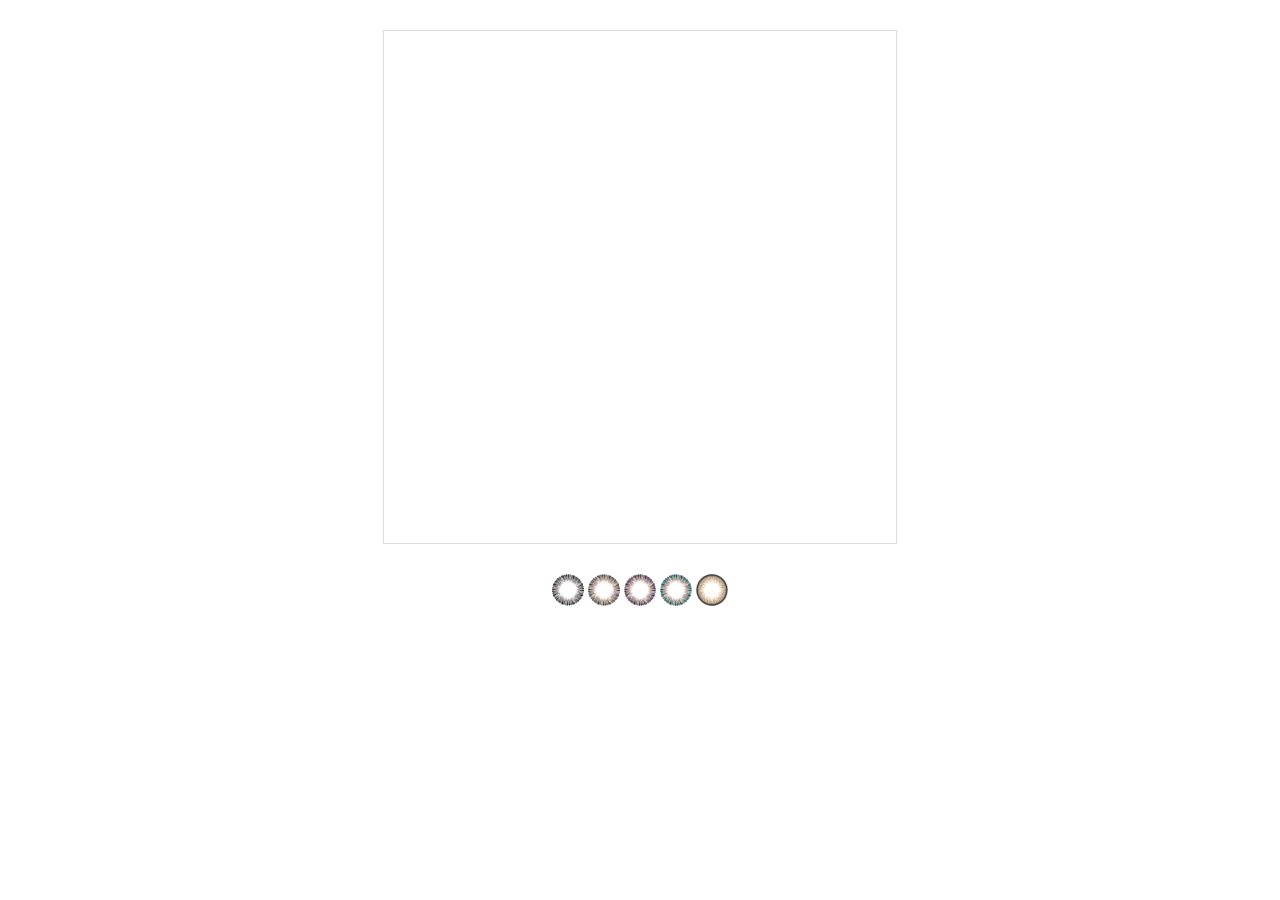
<file: yoolens/index.html>
﻿<!DOCTYPE html>
<html>
<head>
<meta charset="utf-8">
<title>yoolens</title>
<style type="text/css">
#yoolens{ text-align: center;}
#show{ display: block; margin: 30px auto; width: 512px; height: 512px; border: 1px solid #ddd;}
.lenslist img{ width: 32px; height: 32px; cursor: pointer;}
</style>
</head>
<body>
<div id="yoolens">
	<div id="show"></div>
	<div class="lenslist">
	    <img src="images/lens0.png">
	    <img src="images/lens1.png">
	    <img src="images/lens2.png">
	    <img src="images/lens3.png">
	    <img src="images/lens4.png">
	</div>
</div>
<script src="http://apps.bdimg.com/libs/jquery/2.1.4/jquery.min.js"></script>
<script>
$("#yoolens .lenslist img").click(function(){
	i=$(this).index();
    $("#yoolens #show").css("background",'url(images/lens'+i+'.png)');
});
</script>
</body>
</html>
</file>
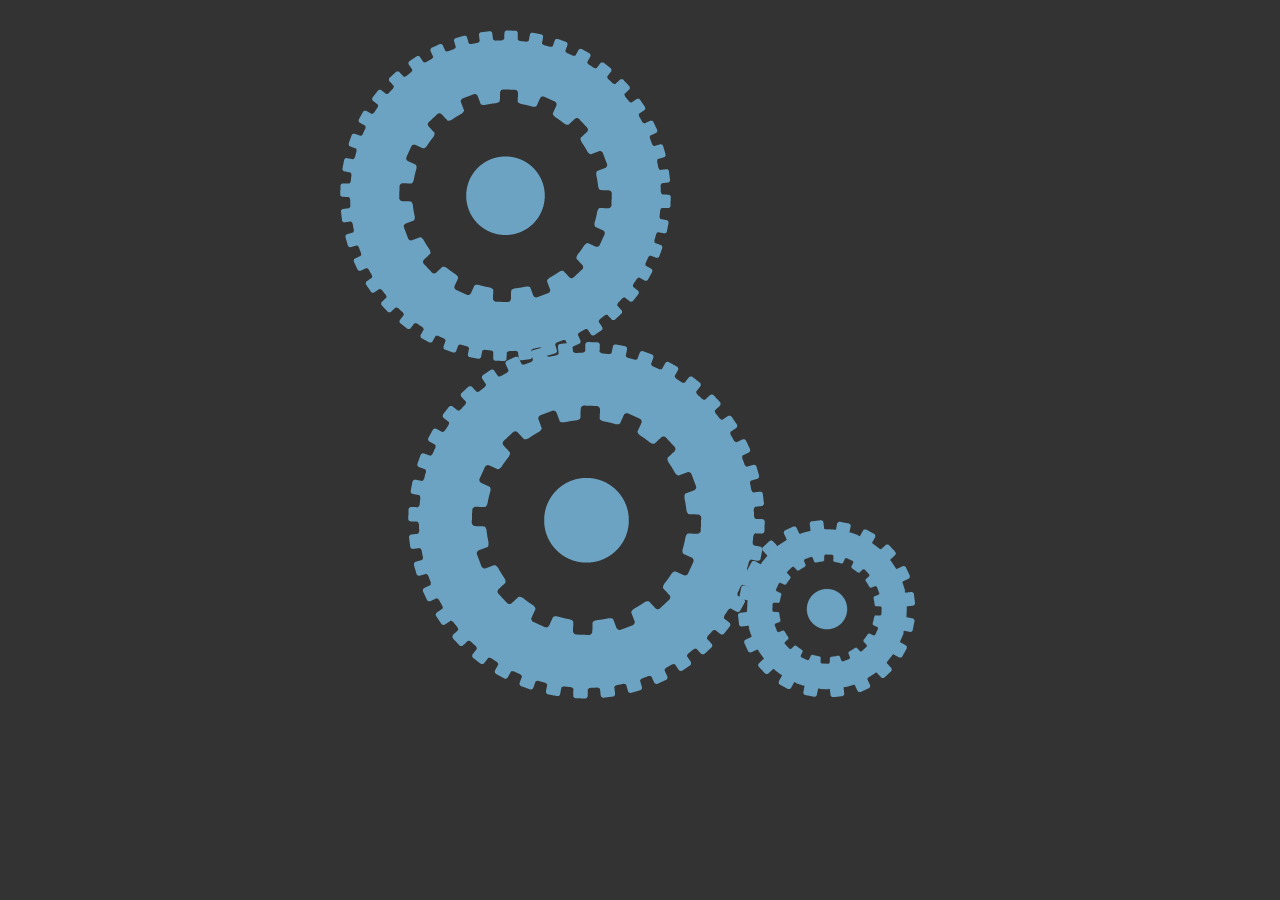
<file: gears/gears.html>
<!DOCTYPE html>
<html>
<head>
<meta charset="utf-8">
<meta name="viewport" content="width=device-width, initial-scale=1">
<title>gears</title>
<style type="text/css">
body{ text-align: center; background: #333;}

@-webkit-keyframes spinAround {
	from {
		-webkit-transform: rotate(0deg)
	}
	to {
		-webkit-transform: rotate(360deg);
	}
}
@-moz-keyframes spinAround {
	from {
		-moz-transform: rotate(0deg)
	}
	to {
		-moz-transform: rotate(360deg);
	}
}
@keyframes spinAround {
	from {
		transform: rotate(0deg)
	}
	to {
		transform: rotate(360deg);
	}
}


@-webkit-keyframes spinAround2 {
	from {
		-webkit-transform: rotate(360deg)
	}
	to {
		-webkit-transform: rotate(0deg);
	}
}
@-moz-keyframes spinAround2 {
	from {
		-moz-transform: rotate(360deg)
	}
	to {
		-moz-transform: rotate(0deg);
	}
}
@keyframes spinAround2 {
	from {
		transform: rotate(360deg)
	}
	to {
		transform: rotate(0deg);
	}
}

.gears{ position: relative; width: 600px; margin: 30px auto;}	
.rotate{ position: absolute; display: block;
	-webkit-animation: spinAround 10s linear infinite;
	-moz-animation: spinAround 10s linear infinite;
	animation: spinAround 10s linear infinite;
}

.gear1{ top:312px; left: 68px;width: 357px; height: 357px; background-image: url(images/gear1.png);
	-webkit-animation: spinAround2 10s linear infinite;
	-moz-animation: spinAround2 10s linear infinite;
	animation: spinAround2 10s linear infinite;
}
.gear2{ width: 331px; height: 331px; background-image: url(images/gear2.png);}
.gear3{ top:490px; left: 398px; width: 177px; height: 177px; background-image: url(images/gear3.png);}
</style>
</head>
<body>
<div class="gears">
    <a class="rotate gear1"></a>
    <a class="rotate gear2"></a>
    <a class="rotate gear3"></a>
</div>
</body>
</html>
</file>
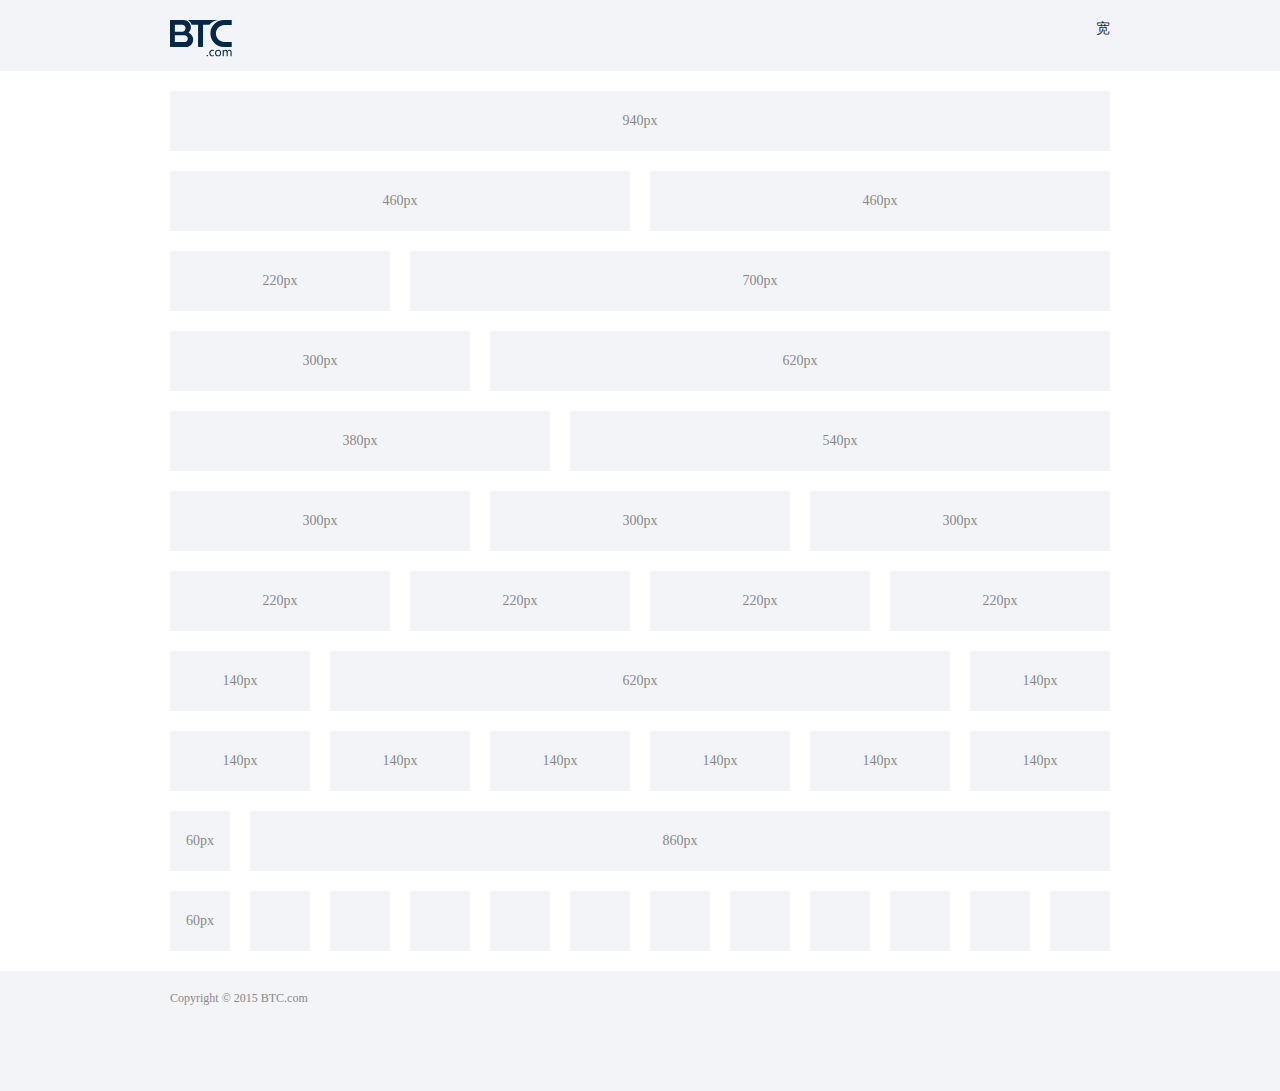
<file: layout/narrow.html>
<!doctype html>
<html>
<head>
    <meta charset="utf-8">
    <meta name="keywords" content="">
    <meta name="description" content="">
    <link rel="shortcut icon" type="image/png" href="favicon.png" />
    <meta name="viewport" content="width=device-width, initial-scale=1">
    <link rel="stylesheet" type="text/css" href="css/animate.min.css">
    <link rel="stylesheet" type="text/css" href="style.css">
    <title>Layout</title>
</head>
<body class="narrow">

<div id="header">
	<div class="wrap">
		<a href="index.html" id="toggle" class="fr">宽</a>
		<a href="#" id="logo">
			<object data="img/logo.svg" type="image/svg+xml">
				<!-- [ if lte IE 8 ] -->
				<img src="img/logo.png" alt="">
				<!-- [endif] -->
			</object>
		</a>
	</div>
</div>

<div id="content">
	<div class="wrap">
		
		<div class="row">
			<div class="col col-12">940px</div>
		</div>
		
		<div class="row">
			<div class="col col-6">460px</div>
			<div class="col col-6">460px</div>
		</div>
		
		<div class="row">
			<div class="col col-3">220px</div>
			<div class="col col-9">700px</div>
		</div>
		
		<div class="row">
			<div class="col col-4">300px</div>
			<div class="col col-8">620px</div>
		</div>
		
		<div class="row">
			<div class="col col-5">380px</div>
			<div class="col col-7">540px</div>
		</div>
		
		<div class="row">
			<div class="col col-4">300px</div>
			<div class="col col-4">300px</div>
			<div class="col col-4">300px</div>
		</div>
		
		<div class="row">
			<div class="col col-3">220px</div>
			<div class="col col-3">220px</div>
			<div class="col col-3">220px</div>
			<div class="col col-3">220px</div>
		</div>
		
		<div class="row">
			<div class="col col-2">140px</div>
			<div class="col col-8">620px</div>
			<div class="col col-2">140px</div>
		</div>
		
		<div class="row">
			<div class="col col-2">140px</div>
			<div class="col col-2">140px</div>
			<div class="col col-2">140px</div>
			<div class="col col-2">140px</div>
			<div class="col col-2">140px</div>
			<div class="col col-2">140px</div>
		</div>
		
		<div class="row">
			<div class="col col-1">60px</div>
			<div class="col col-11">860px</div>
		</div>
		
		<div class="row">
			<div class="col col-1">60px</div>
			<div class="col col-1"></div>
			<div class="col col-1"></div>
			<div class="col col-1"></div>
			<div class="col col-1"></div>
			<div class="col col-1"></div>
			<div class="col col-1"></div>
			<div class="col col-1"></div>
			<div class="col col-1"></div>
			<div class="col col-1"></div>
			<div class="col col-1"></div>
			<div class="col col-1"></div>
		</div>
	</div>
</div>

<div id="footer">
	<div class="wrap">
		<p>Copyright © 2015 BTC.com</p>
	</div>
</div>

<script src="js/jquery-2.1.0.min.js"></script>
<script src="js/wow.min.js"></script>
<script>
$(document).ready(function(){
	
$(".row").find(".col:last").css("margin-right","0");

});
</script>
</body>
</html>
</file>
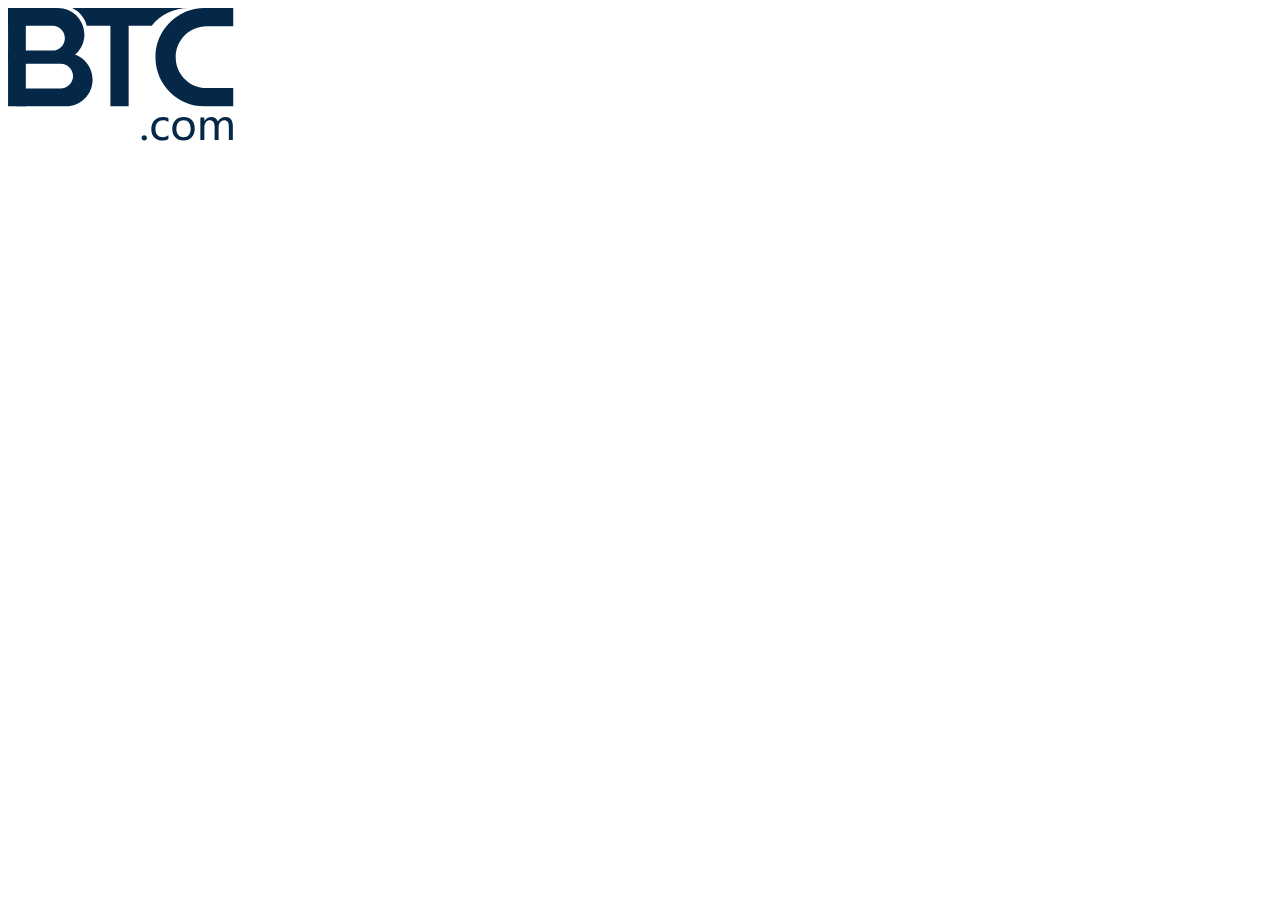
<file: layout/test.html>
<!doctype html>
<html>
<head>
    <meta charset="utf-8">
    <meta name="keywords" content="">
    <meta name="description" content="">
    <link rel="shortcut icon" type="image/png" href="favicon.png" />
    <meta name="viewport" content="width=device-width, initial-scale=1">
    <title>svg</title>
    <style>
/* 		body{ background: url(img/icon.svg) repeat; background-size: 63px auto;} */
		#logo{}
    </style>
</head>
<body>
		<a href="#" id="logo">
			<object data="img/logo.svg" width="230" height="auto" border="none" type="image/svg+xml">
				<!-- [ if lte IE 8 ] -->
				<img src="img/logo.png" alt="">
				<!-- [endif] -->
			</object>
<!-- 			<img src="img/logo.svg" alt=""> -->
		</a>
</body>
</html>
</file>
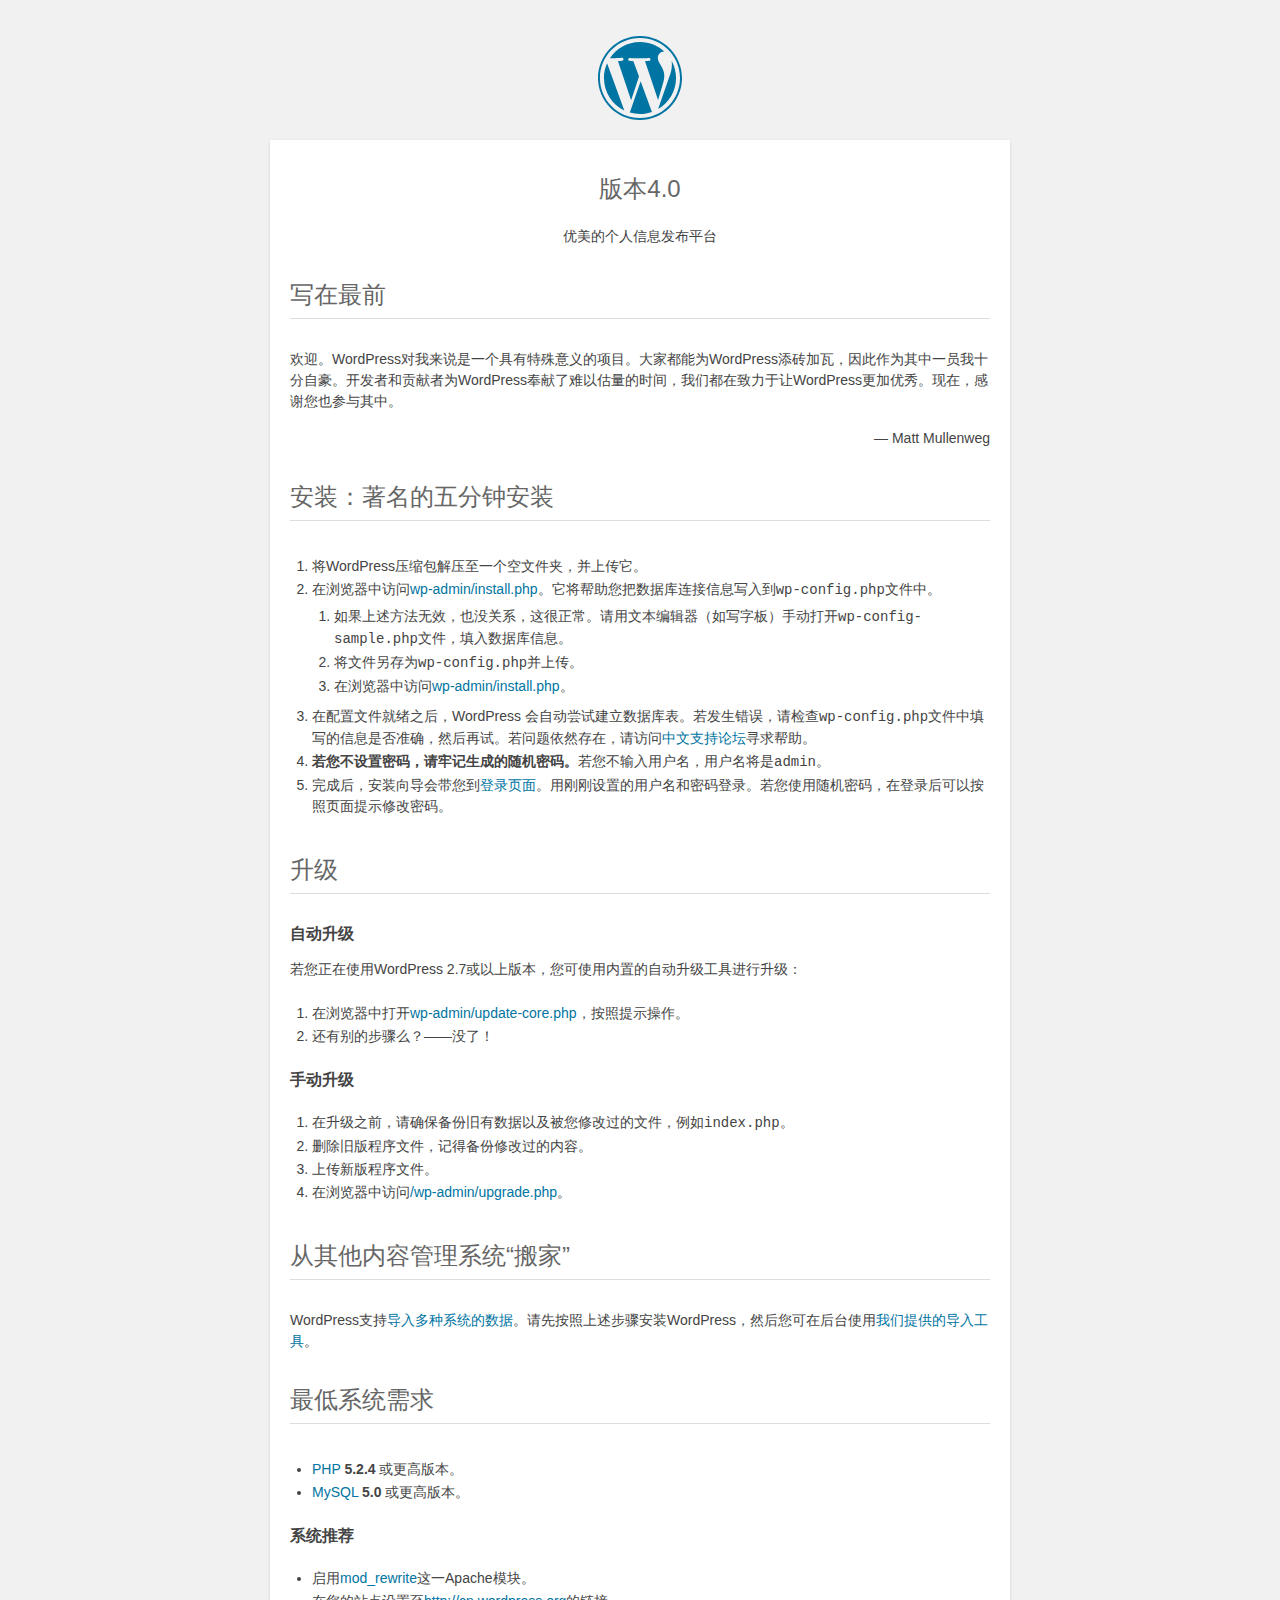
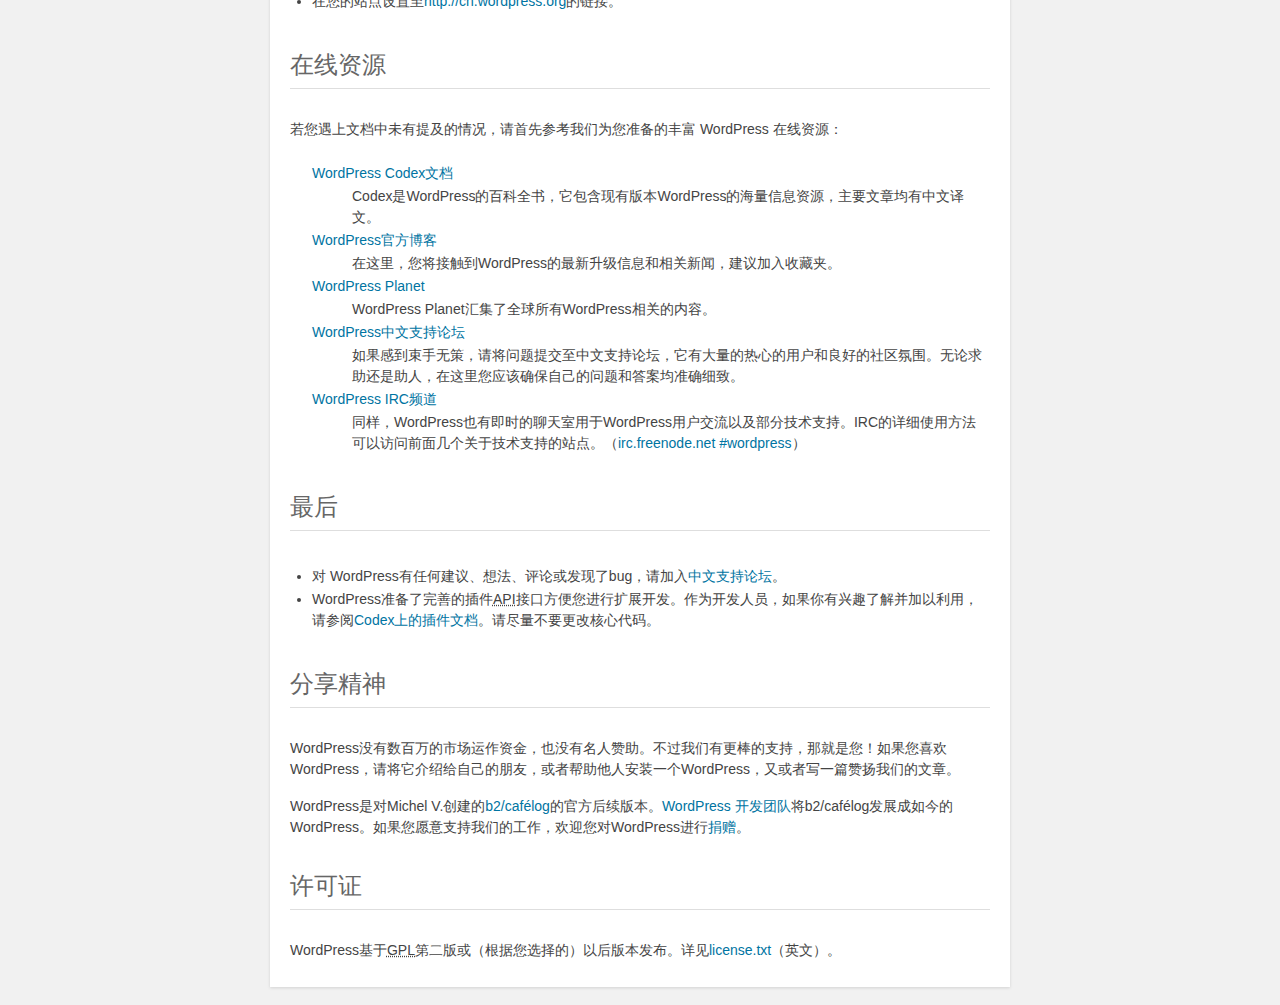
<file: pixwind/readme.html>
<!DOCTYPE html>
<html>
<head>
	<meta name="viewport" content="width=device-width" />
	<meta http-equiv="Content-Type" content="text/html; charset=utf-8" />
	<title>WordPress &#8250; 说明</title>
	<link rel="stylesheet" href="wp-admin/css/install.css?ver=20100228" type="text/css" />
</head>
<body>
<h1 id="logo">
	<a href="https://wordpress.org/"><img alt="WordPress" src="wp-admin/images/wordpress-logo.png" /></a>
	<br /> 版本4.0
</h1>
<p style="text-align: center">优美的个人信息发布平台</p>

<h1>写在最前</h1>
<p>欢迎。WordPress对我来说是一个具有特殊意义的项目。大家都能为WordPress添砖加瓦，因此作为其中一员我十分自豪。开发者和贡献者为WordPress奉献了难以估量的时间，我们都在致力于让WordPress更加优秀。现在，感谢您也参与其中。</p>
<p style="text-align: right">&#8212; Matt Mullenweg</p>

<h1>安装：著名的五分钟安装</h1>
<ol>
	<li>将WordPress压缩包解压至一个空文件夹，并上传它。</li>
	<li>在浏览器中访问<span class="file"><a href="wp-admin/install.php">wp-admin/install.php</a></span>。它将帮助您把数据库连接信息写入到<code>wp-config.php</code>文件中。
		<ol>
			<li>如果上述方法无效，也没关系，这很正常。请用文本编辑器（如写字板）手动打开<code>wp-config-sample.php</code>文件，填入数据库信息。</li>
			<li>将文件另存为<code>wp-config.php</code>并上传。</li>
			<li>在浏览器中访问<span class="file"><a href="wp-admin/install.php">wp-admin/install.php</a></span>。</li>
		</ol>
	</li>
	<li>在配置文件就绪之后，WordPress 会自动尝试建立数据库表。若发生错误，请检查<code>wp-config.php</code>文件中填写的信息是否准确，然后再试。若问题依然存在，请访问<a href="http://zh-cn.forums.wordpress.org/" title="WordPress支持论坛">中文支持论坛</a>寻求帮助。</li>
	<li><strong>若您不设置密码，请牢记生成的随机密码。</strong>若您不输入用户名，用户名将是<code>admin</code>。</li>
	<li>完成后，安装向导会带您到<a href="wp-login.php">登录页面</a>。用刚刚设置的用户名和密码登录。若您使用随机密码，在登录后可以按照页面提示修改密码。</li>
</ol>

<h1>升级</h1>
<h2>自动升级</h2>
<p>若您正在使用WordPress 2.7或以上版本，您可使用内置的自动升级工具进行升级：</p>
<ol>
	<li>在浏览器中打开<span class="file"><a href="wp-admin/update-core.php">wp-admin/update-core.php</a></span>，按照提示操作。</li>
	<li>还有别的步骤么？——没了！</li>
</ol>

<h2>手动升级</h2>
<ol>
	<li>在升级之前，请确保备份旧有数据以及被您修改过的文件，例如<code>index.php</code>。</li>
	<li>删除旧版程序文件，记得备份修改过的内容。</li>
	<li>上传新版程序文件。</li>
	<li>在浏览器中访问<span class="file"><a href="wp-admin/upgrade.php">/wp-admin/upgrade.php</a>。</span></li>
</ol>

<h1>从其他内容管理系统“搬家”</h1>
<p>WordPress支持<a href="http://codex.wordpress.org/Importing_Content">导入多种系统的数据</a>。请先按照上述步骤安装WordPress，然后您可在后台使用<a href="wp-admin/import.php" title="Import to WordPress">我们提供的导入工具</a>。</p>

<h1>最低系统需求</h1>
<ul>
	<li><a href="http://php.net/">PHP</a> <strong>5.2.4</strong> 或更高版本。</li>
	<li><a href="http://www.mysql.com/">MySQL</a> <strong>5.0</strong> 或更高版本。</li>
</ul>

<h2>系统推荐</h2>
<ul>
	<li>启用<a href="http://httpd.apache.org/docs/2.2/mod/mod_rewrite.html">mod_rewrite</a>这一Apache模块。</li>
	<li>在您的站点设置至<a href="http://cn.wordpress.org/">http://cn.wordpress.org</a>的链接。</li>
</ul>

<h1>在线资源</h1>
<p>若您遇上文档中未有提及的情况，请首先参考我们为您准备的丰富 WordPress 在线资源：</p>
<dl>
	<dt><a href="http://codex.wordpress.org/">WordPress Codex文档</a></dt>
		<dd>Codex是WordPress的百科全书，它包含现有版本WordPress的海量信息资源，主要文章均有中文译文。</dd>
	<dt><a href="https://wordpress.org/news/">WordPress官方博客</a></dt>
		<dd>在这里，您将接触到WordPress的最新升级信息和相关新闻，建议加入收藏夹。</dd>
	<dt><a href="http://planet.wordpress.org/">WordPress Planet</a></dt>
		<dd>WordPress Planet汇集了全球所有WordPress相关的内容。</dd>
	<dt><a href="http://zh-cn.forums.wordpress.org/forum/issues">WordPress中文支持论坛</a></dt>
		<dd>如果感到束手无策，请将问题提交至中文支持论坛，它有大量的热心的用户和良好的社区氛围。无论求助还是助人，在这里您应该确保自己的问题和答案均准确细致。</dd>
	<dt><a href="http://codex.wordpress.org/IRC">WordPress IRC频道</a></dt>
		<dd>同样，WordPress也有即时的聊天室用于WordPress用户交流以及部分技术支持。IRC的详细使用方法可以访问前面几个关于技术支持的站点。（<a href="irc://irc.freenode.net/wordpress">irc.freenode.net #wordpress</a>）</dd>
</dl>

<h1>最后</h1>
<ul>
	<li>对 WordPress有任何建议、想法、评论或发现了bug，请加入<a href="http://zh-cn.forums.wordpress.org/">中文支持论坛</a>。</li>
	<li>WordPress准备了完善的插件<abbr title="应用编程接口">API</abbr>接口方便您进行扩展开发。作为开发人员，如果你有兴趣了解并加以利用，请参阅<a href="http://codex.wordpress.org/Plugin_API">Codex上的插件文档</a>。请尽量不要更改核心代码。</li>
</ul>

<h1>分享精神</h1>
<p>WordPress没有数百万的市场运作资金，也没有名人赞助。不过我们有更棒的支持，那就是您！如果您喜欢WordPress，请将它介绍给自己的朋友，或者帮助他人安装一个WordPress，又或者写一篇赞扬我们的文章。</p>

<p>WordPress是对Michel V.创建的<a href="http://cafelog.com/">b2/caf&#233;log</a>的官方后续版本。<a href="http://wordpress.org/about/">WordPress 开发团队</a>将b2/caf&#233;log发展成如今的WordPress。如果您愿意支持我们的工作，欢迎您对WordPress进行<a href="http://wordpress.org/donate/">捐赠</a>。</p>

<h1>许可证</h1>
<p>WordPress基于<abbr title="GNU通用公共许可证">GPL</abbr>第二版或（根据您选择的）以后版本发布。详见<a href="license.txt">license.txt</a>（英文）。</p>

</body>
</html>
</file>
<file: stylesheets/stylesheet.css>
* {
  box-sizing: border-box; }

body {
  padding: 0;
  margin: 0;
  font-family: "Open Sans", "Helvetica Neue", Helvetica, Arial, sans-serif;
  font-size: 16px;
  line-height: 1.5;
  color: #606c71; }

a {
  color: #1e6bb8;
  text-decoration: none; }
  a:hover {
    text-decoration: underline; }

.btn {
  display: inline-block;
  margin-bottom: 1rem;
  color: rgba(255, 255, 255, 0.7);
  background-color: rgba(255, 255, 255, 0.08);
  border-color: rgba(255, 255, 255, 0.2);
  border-style: solid;
  border-width: 1px;
  border-radius: 0.3rem;
  transition: color 0.2s, background-color 0.2s, border-color 0.2s; }
  .btn + .btn {
    margin-left: 1rem; }

.btn:hover {
  color: rgba(255, 255, 255, 0.8);
  text-decoration: none;
  background-color: rgba(255, 255, 255, 0.2);
  border-color: rgba(255, 255, 255, 0.3); }

@media screen and (min-width: 64em) {
  .btn {
    padding: 0.75rem 1rem; } }

@media screen and (min-width: 42em) and (max-width: 64em) {
  .btn {
    padding: 0.6rem 0.9rem;
    font-size: 0.9rem; } }

@media screen and (max-width: 42em) {
  .btn {
    display: block;
    width: 100%;
    padding: 0.75rem;
    font-size: 0.9rem; }
    .btn + .btn {
      margin-top: 1rem;
      margin-left: 0; } }

.page-header {
  color: #fff;
  text-align: center;
  background-color: #159957;
  background-image: linear-gradient(120deg, #155799, #159957); }

@media screen and (min-width: 64em) {
  .page-header {
    padding: 5rem 6rem; } }

@media screen and (min-width: 42em) and (max-width: 64em) {
  .page-header {
    padding: 3rem 4rem; } }

@media screen and (max-width: 42em) {
  .page-header {
    padding: 2rem 1rem; } }

.project-name {
  margin-top: 0;
  margin-bottom: 0.1rem; }

@media screen and (min-width: 64em) {
  .project-name {
    font-size: 3.25rem; } }

@media screen and (min-width: 42em) and (max-width: 64em) {
  .project-name {
    font-size: 2.25rem; } }

@media screen and (max-width: 42em) {
  .project-name {
    font-size: 1.75rem; } }

.project-tagline {
  margin-bottom: 2rem;
  font-weight: normal;
  opacity: 0.7; }

@media screen and (min-width: 64em) {
  .project-tagline {
    font-size: 1.25rem; } }

@media screen and (min-width: 42em) and (max-width: 64em) {
  .project-tagline {
    font-size: 1.15rem; } }

@media screen and (max-width: 42em) {
  .project-tagline {
    font-size: 1rem; } }

.main-content :first-child {
  margin-top: 0; }
.main-content img {
  max-width: 100%; }
.main-content h1, .main-content h2, .main-content h3, .main-content h4, .main-content h5, .main-content h6 {
  margin-top: 2rem;
  margin-bottom: 1rem;
  font-weight: normal;
  color: #159957; }
.main-content p {
  margin-bottom: 1em; }
.main-content code {
  padding: 2px 4px;
  font-family: Consolas, "Liberation Mono", Menlo, Courier, monospace;
  font-size: 0.9rem;
  color: #383e41;
  background-color: #f3f6fa;
  border-radius: 0.3rem; }
.main-content pre {
  padding: 0.8rem;
  margin-top: 0;
  margin-bottom: 1rem;
  font: 1rem Consolas, "Liberation Mono", Menlo, Courier, monospace;
  color: #567482;
  word-wrap: normal;
  background-color: #f3f6fa;
  border: solid 1px #dce6f0;
  border-radius: 0.3rem; }
  .main-content pre > code {
    padding: 0;
    margin: 0;
    font-size: 0.9rem;
    color: #567482;
    word-break: normal;
    white-space: pre;
    background: transparent;
    border: 0; }
.main-content .highlight {
  margin-bottom: 1rem; }
  .main-content .highlight pre {
    margin-bottom: 0;
    word-break: normal; }
.main-content .highlight pre, .main-content pre {
  padding: 0.8rem;
  overflow: auto;
  font-size: 0.9rem;
  line-height: 1.45;
  border-radius: 0.3rem; }
.main-content pre code, .main-content pre tt {
  display: inline;
  max-width: initial;
  padding: 0;
  margin: 0;
  overflow: initial;
  line-height: inherit;
  word-wrap: normal;
  background-color: transparent;
  border: 0; }
  .main-content pre code:before, .main-content pre code:after, .main-content pre tt:before, .main-content pre tt:after {
    content: normal; }
.main-content ul, .main-content ol {
  margin-top: 0; }
.main-content blockquote {
  padding: 0 1rem;
  margin-left: 0;
  color: #819198;
  border-left: 0.3rem solid #dce6f0; }
  .main-content blockquote > :first-child {
    margin-top: 0; }
  .main-content blockquote > :last-child {
    margin-bottom: 0; }
.main-content table {
  display: block;
  width: 100%;
  overflow: auto;
  word-break: normal;
  word-break: keep-all; }
  .main-content table th {
    font-weight: bold; }
  .main-content table th, .main-content table td {
    padding: 0.5rem 1rem;
    border: 1px solid #e9ebec; }
.main-content dl {
  padding: 0; }
  .main-content dl dt {
    padding: 0;
    margin-top: 1rem;
    font-size: 1rem;
    font-weight: bold; }
  .main-content dl dd {
    padding: 0;
    margin-bottom: 1rem; }
.main-content hr {
  height: 2px;
  padding: 0;
  margin: 1rem 0;
  background-color: #eff0f1;
  border: 0; }

@media screen and (min-width: 64em) {
  .main-content {
    max-width: 64rem;
    padding: 2rem 6rem;
    margin: 0 auto;
    font-size: 1.1rem; } }

@media screen and (min-width: 42em) and (max-width: 64em) {
  .main-content {
    padding: 2rem 4rem;
    font-size: 1.1rem; } }

@media screen and (max-width: 42em) {
  .main-content {
    padding: 2rem 1rem;
    font-size: 1rem; } }

.site-footer {
  padding-top: 2rem;
  margin-top: 2rem;
  border-top: solid 1px #eff0f1; }

.site-footer-owner {
  display: block;
  font-weight: bold; }

.site-footer-credits {
  color: #819198; }

@media screen and (min-width: 64em) {
  .site-footer {
    font-size: 1rem; } }

@media screen and (min-width: 42em) and (max-width: 64em) {
  .site-footer {
    font-size: 1rem; } }

@media screen and (max-width: 42em) {
  .site-footer {
    font-size: 0.9rem; } }
</file>
<file: stylesheets/github-light.css>
/*
The MIT License (MIT)

Copyright (c) 2015 GitHub, Inc.

Permission is hereby granted, free of charge, to any person obtaining a copy
of this software and associated documentation files (the "Software"), to deal
in the Software without restriction, including without limitation the rights
to use, copy, modify, merge, publish, distribute, sublicense, and/or sell
copies of the Software, and to permit persons to whom the Software is
furnished to do so, subject to the following conditions:

The above copyright notice and this permission notice shall be included in all
copies or substantial portions of the Software.

THE SOFTWARE IS PROVIDED "AS IS", WITHOUT WARRANTY OF ANY KIND, EXPRESS OR
IMPLIED, INCLUDING BUT NOT LIMITED TO THE WARRANTIES OF MERCHANTABILITY,
FITNESS FOR A PARTICULAR PURPOSE AND NONINFRINGEMENT. IN NO EVENT SHALL THE
AUTHORS OR COPYRIGHT HOLDERS BE LIABLE FOR ANY CLAIM, DAMAGES OR OTHER
LIABILITY, WHETHER IN AN ACTION OF CONTRACT, TORT OR OTHERWISE, ARISING FROM,
OUT OF OR IN CONNECTION WITH THE SOFTWARE OR THE USE OR OTHER DEALINGS IN THE
SOFTWARE.

*/

.pl-c /* comment */ {
  color: #969896;
}

.pl-c1      /* constant, markup.raw, meta.diff.header, meta.module-reference, meta.property-name, support, support.constant, support.variable, variable.other.constant */,
.pl-s .pl-v /* string variable */ {
  color: #0086b3;
}

.pl-e  /* entity */,
.pl-en /* entity.name */ {
  color: #795da3;
}

.pl-s .pl-s1 /* string source */,
.pl-smi      /* storage.modifier.import, storage.modifier.package, storage.type.java, variable.other, variable.parameter.function */ {
  color: #333;
}

.pl-ent /* entity.name.tag */ {
  color: #63a35c;
}

.pl-k /* keyword, storage, storage.type */ {
  color: #a71d5d;
}

.pl-pds              /* punctuation.definition.string, string.regexp.character-class */,
.pl-s                /* string */,
.pl-s .pl-pse .pl-s1 /* string punctuation.section.embedded source */,
.pl-sr               /* string.regexp */,
.pl-sr .pl-cce       /* string.regexp constant.character.escape */,
.pl-sr .pl-sra       /* string.regexp string.regexp.arbitrary-repitition */,
.pl-sr .pl-sre       /* string.regexp source.ruby.embedded */ {
  color: #183691;
}

.pl-v /* variable */ {
  color: #ed6a43;
}

.pl-id /* invalid.deprecated */ {
  color: #b52a1d;
}

.pl-ii /* invalid.illegal */ {
  background-color: #b52a1d;
  color: #f8f8f8;
}

.pl-sr .pl-cce /* string.regexp constant.character.escape */ {
  color: #63a35c;
  font-weight: bold;
}

.pl-ml /* markup.list */ {
  color: #693a17;
}

.pl-mh        /* markup.heading */,
.pl-mh .pl-en /* markup.heading entity.name */,
.pl-ms        /* meta.separator */ {
  color: #1d3e81;
  font-weight: bold;
}

.pl-mq /* markup.quote */ {
  color: #008080;
}

.pl-mi /* markup.italic */ {
  color: #333;
  font-style: italic;
}

.pl-mb /* markup.bold */ {
  color: #333;
  font-weight: bold;
}

.pl-md /* markup.deleted, meta.diff.header.from-file */ {
  background-color: #ffecec;
  color: #bd2c00;
}

.pl-mi1 /* markup.inserted, meta.diff.header.to-file */ {
  background-color: #eaffea;
  color: #55a532;
}

.pl-mdr /* meta.diff.range */ {
  color: #795da3;
  font-weight: bold;
}

.pl-mo /* meta.output */ {
  color: #1d3e81;
}
</file>
<file: 2x/style.css>
body{ margin: 0; padding: 0; text-align: center;}

.wrap{ width: 1180px; margin: 0 auto; text-align: left;}

#header{ height: 73px; padding-top: 20px; background-color: #052748;}
#logo{ width: 217px; height: 53px; background: url(images/logo.png) no-repeat 0 0;}
.icon{ margin-top: 10%;}


/* for 2x */
@media only screen and (-webkit-min-device-pixel-ratio: 2), only screen and (min-device-pixel-ratio: 2) {

#logo{ background-image: url(images/logo@2x.png); background-size: auto 53px;}

}
</file>
<file: 2x/style@2x.css>
#logo{ background-image: url(images/logo@2x.png); background-size: auto 53px;}
</file>
<file: draw/css/demo.css>
@import url(http://fonts.useso.com/css?family=Raleway:400,500,700);

*, *:after, *:before { -webkit-box-sizing: border-box; box-sizing: border-box; }
.clearfix:before, .clearfix:after {display: table;  content: ''; }
.clearfix:after { clear: both; }

body {
	background: #e6e9ee;
	color: #262626;
	font-weight: 500;
	font-size: 1em;
	text-align: center;
}

a {
	outline: none;
	color: #f2e0b1;
	text-decoration: none;
}

a:hover, a:focus {
	color: #fff;
}

button:focus {
	outline: none;
}

.hidden {
	position: absolute;
	overflow: hidden;
	width: 0;
	height: 0;
	pointer-events: none;
}

.container{ width: 60%; margin: 0 auto;}
.content{ padding: 30% 0 0 0;}
.block{ display: inline-block; width: 72px; height: 72px; margin: 10px; border: 1px dashed #aaa;}

/* Set element that can be painted to overflow hidden */
.paint-area {
	overflow: hidden;
	position: relative;
	-webkit-transition: background 0.2s, color 0.2s;
	transition: background 0.2s, color 0.2s;
}

.paint--active.paint-area {
	-webkit-transition: none;
	transition: none;
	color: #fff;
}

.paint--active.paint-area--text {
	-webkit-transition: color 0.3s;
	transition: color 0.3s;
}

.paint-area.paint-area--highlight:not(.paint-area--text) {
	box-shadow: inset 0 0 0 3px rgb(133,125,255);
}

.paint-area--text.paint-area--highlight {
	text-shadow: 
		-1px -1px 0 rgba(133,125,255,0.5),
		1px -1px 0 rgba(133,125,255,0.5),
		-1px 1px 0 rgba(133,125,255,0.5),
		1px 1px 0 rgba(133,125,255,0.5);
}

.paint-area * {
	position: relative;
	z-index: 10;
	cursor: default;
}

.paint {
	position: absolute; 
	top: 0; 
	left: 0;
	z-index: 0;
}

.paint circle {
	fill-opacity: 0;
	-webkit-transform: scale3d(0,0,1);
	transform: scale3d(0,0,1);
	-webkit-transition: -webkit-transform 0.8s, fill-opacity 0.4s;
	transition: transform 0.8s, fill-opacity 0.4s;
	-webkit-transition-timing-function: ease-out;
	transition-timing-function: ease-out;
}

.paint--active .paint circle {
	fill-opacity: 1;
	-webkit-transform: scale3d(1,1,1);
	transform: scale3d(1,1,1);
}

/* Customizer */
.customizer {
	background: #444;
	position: fixed;
	top: 50%;
	left: 0;
	max-height: 100%;
	z-index: 10000;
	padding: 15px 10px;
	border-radius: 0 5px 5px 0;
	-webkit-transform: translate3d(0, -50%, 0);
	transform: translate3d(0, -50%, 0);
}

.color-tool {
	list-style: none;
	margin: 0;
	padding: 0;
	display: -webkit-flex;
	display: flex;
	-webkit-flex-direction: column;
	flex-direction: column;
}

.color-tool li {
	width: 30px;
	height: 30px;
	display: block;
	margin: 5px;
}

.color-1 { background: #333; color: #333;}
.color-2 { background: #f0f0f0; color: #f0f0f0; }
.color-3 { background: #c0c3d5; color: #c0c3d5; }
.color-4 { background: #5FA1E0; color: #5FA1E0; }
.color-5 { background: #c1d5c0; color: #c1d5c0; }
.color-6 { background: #47AE73; color: #47AE73; }
.color-7 { background: #eae7c4; color: #eae7c4; }
.color-8 { background: #FB6964; color: #FB6964; }

.drag-element {
	display: block;
	position: relative;
	width: 100%;
	height: 100%;
}

.drag-element:hover {
	cursor: move;
	cursor: -webkit-grab;
	cursor: grab;
}

.drag-element:active {
	cursor: -webkit-grabbing;
	cursor: grabbing;
}

.drop {
	width: 16px;
	height: 16px;
	top: 5px;
	left: 5px;
	position: absolute;
	border-radius: 80% 0 55% 50% / 55% 0 80% 50%;
	-webkit-transform: rotate3d(0,0,1,-45deg);
	transform: rotate3d(0,0,1,-45deg);
}

.drop-helper-1,
.drop-helper-2,
.drop-helper-3,
.drop-helper-4 {
	position: absolute;
	display: block;
	width: 6px;
	height: 6px;
	bottom: -10px;
	left: 50%;
	margin-left: -3px;
	border-radius: 50%;
	pointer-events: none;
	opacity: 0;
}

.drop-helper-3,
.drop-helper-4 {
	width: 10px;
	height: 10px;
	margin-left: -5px;
}

.drop-helper-1 {
	-webkit-transform-origin: -33px 50%;
	transform-origin: -33px 50%;
}

.drop-helper-2 {
	-webkit-transform-origin: 45px 50%;
	transform-origin: 45px 50%;
}

.drop-helper-3 {
	-webkit-transform-origin: -18px 50%;
	transform-origin: -18px 50%;
}

.drop-helper-4 {
	-webkit-transform-origin: 30px 50%;
	transform-origin: 30px 50%;
}

.drag-element--dropped .drop {
	-webkit-transition: -webkit-transform 0.2s, opacity 0.2s;
	transition: transform 0.2s, opacity 0.2s;
	-webkit-transition-timing-function: cubic-bezier(0.6,0.04,0.98,0.335);
	transition-timing-function: cubic-bezier(0.6,0.04,0.98,0.335);
	-webkit-transform: translate3d(0,25px,0) rotate3d(0,0,1,-45deg) scale3d(0.2,0.2,1);
	transform: translate3d(0,25px,0) rotate3d(0,0,1,-45deg) scale3d(0.2,0.2,1);
	opacity: 0;
}

.drag-element--dropped .drop-helper-1,
.drag-element--dropped .drop-helper-3 {
	-webkit-animation: drop-anim-1 0.3s ease-out 0.15s forwards;
	animation: drop-anim-1 0.3s ease-out 0.15s forwards;
}

.drag-element--dropped .drop-helper-2,
.drag-element--dropped .drop-helper-4  {
	-webkit-animation: drop-anim-2 0.3s ease-out 0.15s forwards;
	animation: drop-anim-2 0.3s ease-out 0.15s forwards;
}

.drag-element--dropped .drop-helper-4 {
	-webkit-animation-duration: 0.2s;
	animation-duration: 0.2s;
}

@-webkit-keyframes drop-anim-1 {
	0% {
		-webkit-transform: rotate3d(0,0,1,5deg);
		transform: rotate3d(0,0,1,5deg);
		opacity: 0;
	}
	50% {
		opacity: 0.5;
	}
	100% {
		-webkit-transform: rotate3d(0,0,1,-90deg);
		transform: rotate3d(0,0,1,-90deg);
		opacity: 0;
	}
}

@keyframes drop-anim-1 {
	0% {
		-webkit-transform: rotate3d(0,0,1,5deg);
		transform: rotate3d(0,0,1,5deg);
		opacity: 0;
	}
	50% {
		opacity: 0.5;
	}
	100% {
		-webkit-transform: rotate3d(0,0,1,-90deg);
		transform: rotate3d(0,0,1,-90deg);
		opacity: 0;
	}
}

@-webkit-keyframes drop-anim-2 {
	0% {
		-webkit-transform: rotate3d(0,0,1,-5deg);
		transform: rotate3d(0,0,1,-5deg);
		opacity: 0;
	}
	50% {
		opacity: 0.5;
	}
	100% {
		-webkit-transform: rotate3d(0,0,1,90deg);
		transform: rotate3d(0,0,1,90deg);
		opacity: 0;
	}
}

@keyframes drop-anim-2 {
	0% {
		-webkit-transform: rotate3d(0,0,1,-5deg);
		transform: rotate3d(0,0,1,-5deg);
		opacity: 0;
	}
	50% {
		opacity: 0.5;
	}
	100% {
		-webkit-transform: rotate3d(0,0,1,90deg);
		transform: rotate3d(0,0,1,90deg);
		opacity: 0;
	}
}

.drag-element--dropped-text .drop {
	-webkit-transition: opacity 0.3s;
	transition: opacity 0.3s;
	opacity: 0;
}

.reset-button {
	background: none;
	padding: 0;
	margin: 0;
	border: none;
	width: 30px;
	height: 30px;
	margin: 0;
	color: transparent;
	font-size: 0px;
	background: url(../img/drop_reset.svg) no-repeat center center;
	background-size: 100%;
}

/* Related demos */
.content--related {
	text-align: center;
	font-weight: bold;
}

.media-item {
	display: inline-block;
	padding: 1em;
	vertical-align: top;
	-webkit-transition: color 0.3s;
	transition: color 0.3s;
}

.media-item__img {
	max-width: 100%;
	opacity: 0.3;
	-webkit-transition: opacity 0.3s;
	transition: opacity 0.3s;
}

.media-item:hover .media-item__img,
.media-item:focus .media-item__img {
	opacity: 1;
}

.media-item__title {
	margin: 0;
	padding: 0.5em;
	font-size: 1em;
}

.info-wrap {
	position: fixed;
	width: 100%;
	height: 100%;
	top: 0;
	left: 0;
	display: -webkit-flex;
	display: flex;
	-webkit-align-items: center;
	align-items: center;
	-webkit-justify-content: center;
	justify-content: center;
	background: rgba(0,0,0,0.7);
	z-index: 999999;
	font-family: "Segoe UI", "Lucida Grande", Helvetica, Arial, "Microsoft YaHei", FreeSans, Arimo, "Droid Sans", "wenquanyi micro hei", "Hiragino Sans GB", "Hiragino Sans GB W3", "FontAwesome", sans-serif;
}

.info {
	width: 90%;
	max-width: 500px;
	background: #333;
	padding: 2.5em 2em;
	font-size: 15px;
	line-height: 1.5;
	text-align: center;
	box-shadow: 0 0 30px rgba(0,0,0,0.2);
}

.info h3 {
	margin: 0;
	font-size: 1.5em;
}

.info img {
	width: 52px;
	height: 52px;
	display: block;
	margin: 0 auto 20px;
}

.info-close {
	border: 3px solid #fff;
	color: #fff;
	background: none;
	text-transform: uppercase;
	font-weight: bold;
	padding: 1em 2em;
	letter-spacing: 1px;
	margin: 1em 0 0 0;
}

@media screen and (max-width: 70em) {
	.mockup-width--forth {
		width: 50%;
	}
}

@media screen and (max-width: 60em) {
	.mockup-width--third {
		width: 100%;
	}
}

@media screen and (max-width: 50em) {
	body {
		padding-top: 100px;
	}
	.customizer {
		top: 0;
		width: 100%;
		height: auto;
		padding: 30px 0;
		-webkit-transform: none;
		transform: none;
		border-radius: 0;
	}
	.color-tool {
		-webkit-flex-direction: row;
		flex-direction: row;
		-webkit-justify-content: center;
		justify-content: center;
	}
	.color-tool li {
		margin: 3px;
	}
	.content {
		padding: 1em 0;
	}
	.mockup-section {
		padding: 40px 0;
	}
	.mockup-content {
		padding: 0 10px;
	}
	.mockup-width--forth,
	.mockup-width--half {
		width: 100%;
	}
	.mockup-logo,
	.mockup-nav {
		width: 100%;
		text-align: center;
	}
	.mockup-nav {
		line-height: 1.5;
		padding: 20px 0 0;
	}
	.mockup-heading--large {
		font-size: 2.25em;
	}
	.mockup-blockquote {
		font-size: 1.5em;
	}
}
</file>
<file: jq/css/style.css>
body,h1,h2,h3,p,ul,li{ margin: 0; padding: 0;}
body{ padding: 5%; line-height: 2; font-family: sans-serif;}
ul,li{ list-style: none;}
button{ padding: 10px 30px; font-size: 1em; border: none; border-radius: 10px; cursor: pointer;}
button:hover{ background: blue; color: #fff;}
button:active{ background: #333; color: #fff;}

.buttons{ margin-top: 30px;}
.class{ font-size: 40px;}
.blue{ color: blue;}
.red{ color: red;}
</file>
<file: layout/style.css>
html,body,div,h1,h2,p{ margin: 0; padding: 0;}
body{text-align: center; font-size: 14px; color: #888;}
a{ text-decoration: none; color: #052748;}

.fr{ float: right;}
.wrap{ width: 1180px; margin: 0 auto; text-align: left;}
.row{ clear: both; min-height: 80px; margin-top: 20px; padding: 0;}
.col{ display: block; float: left; margin-right: 20px; min-height: 80px; background-color: #f3f4f7; text-align: center; line-height: 80px;}
.col:hover{ background-color: #aaa; font-size: 24px; color: #fff;}
.col-1{ width: 80px;}
.col-2{ width: 180px;}
.col-3{ width: 280px;}
.col-4{ width: 380px;}
.col-5{ width: 480px;}
.col-6{ width: 580px;}
.col-7{ width: 680px;}
.col-8{ width: 780px;}
.col-9{ width: 880px;}
.col-10{ width: 980px;}
.col-11{ width: 1080px;}
.col-12{ width: 1180px;}

.narrow .wrap{ width: 940px;}
.narrow .row{ min-height: 60px;}
.narrow .col{ min-height: 60px; line-height: 60px;}
.narrow .col-1{ width: 60px;}
.narrow .col-2{ width: 140px;}
.narrow .col-3{ width: 220px;}
.narrow .col-4{ width: 300px;}
.narrow .col-5{ width: 380px;}
.narrow .col-6{ width: 460px;}
.narrow .col-7{ width: 540px;}
.narrow .col-8{ width: 620px;}
.narrow .col-9{ width: 700px;}
.narrow .col-10{ width: 780px;}
.narrow .col-11{ width: 860px;}
.narrow .col-12{ width: 940px;}

#header{ padding: 20px 0 10px; background: #f3f4f7;}
#logo{ }

#content{}

#footer{ margin-top: 20px; min-height: 80px; padding: 20px 0; background-color: #f3f4f7; font-size: 12px;}
</file>
<file: logos/style.css>
@font-face {
    font-family: 'icomoon';
    src:    url('fonts/icomoon.eot?hxgkit');
    src:    url('fonts/icomoon.eot?hxgkit#iefix') format('embedded-opentype'),
        url('fonts/icomoon.ttf?hxgkit') format('truetype'),
        url('fonts/icomoon.woff?hxgkit') format('woff'),
        url('fonts/icomoon.svg?hxgkit#icomoon') format('svg');
    font-weight: normal;
    font-style: normal;
}

[class^="icon-"], [class*=" icon-"] {
    /* use !important to prevent issues with browser extensions that change fonts */
    font-family: 'icomoon' !important;
    speak: none;
    font-style: normal;
    font-weight: normal;
    font-variant: normal;
    text-transform: none;
    line-height: 1;

    /* Better Font Rendering =========== */
    -webkit-font-smoothing: antialiased;
    -moz-osx-font-smoothing: grayscale;
}

.icon-BTCCOM:before {
    content: "\e900";
}
.icon-ANTPOOL:before {
    content: "\e901";
}
.icon-HASHNEST:before {
    content: "\e902";
}
.icon-ANTMINER:before {
    content: "\e903";
}
.icon-BITMAIN:before {
    content: "\e904";
}

.icon{ font-size: 16px;}
.icon-large{ font-size: 20px;}
.icon-2x{ font-size: 32px;}
.icon-3x{ font-size: 48px;}

.logos{ text-align: center;}
.logos span{ display: block; margin: 20px 0; padding: 20px 0;}
</file>
<file: SVGDrums/css/styles.css>
@font-face {
	font-family: 'codropsicons';
	font-weight: normal;
	font-style: normal;
	src: 	url('../fonts/codropsicons/codropsicons.eot');
	src: 	url('../fonts/codropsicons/codropsicons.eot?#iefix') format('embedded-opentype'), 
			url('../fonts/codropsicons/codropsicons.woff') format('woff'), 
			url('../fonts/codropsicons/codropsicons.ttf') format('truetype'), 
			url('../fonts/codropsicons/codropsicons.svg#codropsicons') format('svg');
}

*,
*::after,
*::before {
	-webkit-box-sizing: border-box;
	box-sizing: border-box;
}


/*
 * === General Demo Styles ===
 */

body {
	font-family: 'Avenir Next', 'Avenir', 'Helvetica Neue', 'Lato', 'Segoe UI', Helvetica, Arial, sans-serif;
	color: #2d2e36;
	background: #c2ccd4;
	-webkit-font-smoothing: antialiased;
	-moz-osx-font-smoothing: grayscale;
}

a {
	text-decoration: none;
	color: #8e8f9a;
	outline: none;
}

a:hover,
a:focus {
	color: #2d2e36;
	outline: none;
}

audio {
	display: none;
}


/*
 * === Codrops Styles ===
 */

.codrops-header {
	position: absolute;
	z-index: 1000;
	top: 0;
	left: 0;
	display: -webkit-flex;
	display: -ms-flexbox;
	display: flex;
	-webkit-align-items: center;
	-ms-flex-align: center;
	align-items: center;
	padding: 1.5em 0.5em;
}

.codrops-header h1 {
	font-size: 1.85em;
	line-height: 1.2;
	margin: 0 0 0 0.75em;
	letter-spacing: 1px;
	text-transform: uppercase;
}

.codrops-header h1 span {
	font-size: 50%;
	display: block;
}

.codrops-header h1 a {
	color: #eb495d;
}

.codrops-header h1 a:focus,
.codrops-header h1 a:hover {
	color: #8e8f9a;
}


/* Top Navigation Style */

.codrops-links {
	position: relative;
	display: inline-block;
	text-align: center;
	white-space: nowrap;
}

.codrops-links::after {
	content: '';
	position: absolute;
	top: 0;
	left: 50%;
	width: 1px;
	height: 100%;
	background: rgba(0, 0, 0, 0.4);
	-webkit-transform: rotate3d(0, 0, 1, 22.5deg);
	transform: rotate3d(0, 0, 1, 22.5deg);
}

.codrops-icon {
	display: inline-block;
	width: 1.5em;
	margin: 0.5em;
	padding: 0em 0;
	text-decoration: none;
}

.codrops-icon span {
	display: none;
}

.codrops-icon::before {
	font-family: 'codropsicons';
	font-weight: normal;
	font-style: normal;
	font-variant: normal;
	line-height: 1;
	margin: 0 5px;
	text-transform: none;
	speak: none;
	-webkit-font-smoothing: antialiased;
}

.codrops-icon--drop::before {
	content: '\e001';
	color: #0099cc;
}

.codrops-icon--prev::before {
	content: '\e004';
}


/*
 * --- Containers & Layout ---
 */

.container {
	display: -webkit-flex;
	display: -ms-flexbox;
	display: flex;
	-webkit-flex-direction: column;
	-ms-flex-direction: column;
	flex-direction: column;
	overflow: hidden;
	width: 100vw;
	height: 100vh;
}

.content {
	overflow: hidden;
	height: 100vh;
}

.container-drums {
	display: -webkit-flex;
	display: -ms-flexbox;
	display: flex;
	-webkit-align-items: center;
	-ms-flex-align: center;
	align-items: center;
	height: 100%;
	padding: 2em 0 0 0;
	-webkit-transform: translateY(-100%);
	transform: translateY(-100%);
	-webkit-transition: -webkit-transform 0.6s;
	transition: transform 0.6s;
	-webkit-transition-timing-function: cubic-bezier(0.2,1,0.3,1);
	transition-timing-function: cubic-bezier(0.2,1,0.3,1);
}

.screen-sm-hidden {
	-webkit-transform: translateX(0);
	transform: translateX(0);
}

.container-drums svg {
	width: 100%;
	-webkit-tap-highlight-color: rgba(0,0,0,0);
}

.container-drums svg g {
	cursor: pointer;
}

.demo-footer {
	position: absolute;
	z-index: 1000;
	top: 0;
	right: 0;
	display: -webkit-flex;
	display: -ms-flexbox;
	display: flex;
	padding: 2em;
}

.container-sequencer {
	display: -webkit-flex;
	display: -ms-flexbox;
	display: flex;
	-webkit-justify-content: center;
	-ms-flex-pack: center;
	justify-content: center;
	-webkit-align-items: center;
	-ms-flex-align: center;
	align-items: center;
	-webkit-flex: 1;
	-ms-flex: 1;
	flex: 1;
	height: 100%;
	-webkit-transition: -webkit-transform 0.3s;
	transition: transform 0.3s;
}

.container-sequencer.collapse {
	-webkit-transform: translateY(-100%);
	transform: translateY(-100%);
}

/*
 * --- Buttons ---
 */

.btn {
	font-size: 1.65em;
	font-weight: bold;
	line-height: 1;
	width: auto;
	margin: 0 0.125em;
	padding: 0.5rem;
	vertical-align: middle;
	text-decoration: none;
	color: #89939B;
	border: 0;
	border-radius: 2px;
	background: #B0B9C0;
}

.btn:focus,
.btn:hover {
	color: #2d2e36;
	border-color: #2d2e36;
	outline: none;
}

.btn:focus {
	color: #89939B;
}

.btn .fa {
	vertical-align: middle;
}


/*
  * --- Sequencer ---
  */

.sequencer {
	display: -webkit-flex;
	display: -ms-flexbox;
	display: flex;
	-webkit-flex-direction: column;
	-ms-flex-direction: column;
	flex-direction: column;
	-webkit-align-items: center;
	-ms-flex-align: center;
	align-items: center;
	-webkit-transition: opacity 0.3s ease-in-out;
	transition: opacity 0.3s ease-in-out;
}

.row {
	position: relative;
	display: -webkit-flex;
	display: -ms-flexbox;
	display: flex;
	width: 100%;
}

.row:hover {
	z-index: 100;
}

.sequencer-controls {
	display: -webkit-flex;
	display: -ms-flexbox;
	display: flex;
	-webkit-justify-content: space-between;
	-ms-flex-pack: justify;
	justify-content: space-between;
	-webkit-align-items: center;
	-ms-flex-align: center;
	align-items: center;
	width: 100%;
	padding: 10px 0 0 10px;
}

.sequencer label span {
	position: relative;
	display: block;
	width: 5vh;
    height: 5vh;
    margin: 0.5vh;
	border: 2px solid #89939B;
	border-radius: 2px;
	cursor: pointer;
}

.sequencer label input[type=checkbox]:checked ~ span {
	background: #89939B;
}

.sequencer label.active input[type=checkbox]:checked ~ span {
	background: #EB495D;
}

.sequencer label input {
	display: none;
}

.sequencer .active span {
	border-color: #EB495D;
}

.sequencer-controls .btn,
input[type=number] {
	font-size: 1.2rem;
	line-height: 1;
	margin: 5px;
	padding: 0;
	text-align: center;
	border: none;
	background: none;
	-webkit-transition: all 0.5s;
	transition: all 0.5s;
}

input[type=number] {
	border: none;
	-moz-appearance: textfield;
	color: #89939B;
}

input[type=number]::-webkit-inner-spin-button,
input[type=number]::-webkit-outer-spin-button {
	-webkit-appearance: none;
}

.sequencer img {
	position: relative;
	z-index: 10;
	width: 5vh;
	height: 5vh;
	margin: 0.5vh;
	border-radius: 3px;
	-webkit-transition: -webkit-transform 0.2s ease-in-out;
	transition: transform 0.2s ease-in-out;
}

.sequencer img:hover {
	-webkit-transform: scale(2.5);
	transform: scale(2.5);
}


/*
 * --- Keys ---
 */

#All-Keys {
	display: none;
}

.key-wrap {
	fill: #F3F8FC;
}

.key-text {
	font-size: 62px;
	font-weight: bold;
	fill: #B0B9C0;
}

@media (min-width: 700px) {
	.content {
		display: -webkit-flex;
		display: -ms-flexbox;
		display: flex;
		-webkit-justify-content: center;
		-ms-flex-pack: center;
		justify-content: center;
	}
	.container-sequencer {
		-webkit-transition: -webkit-transform 0.6s;
		transition: transform 0.6s;
		-webkit-transition-timing-function: cubic-bezier(0.2,1,0.3,1);
		transition-timing-function: cubic-bezier(0.2,1,0.3,1);
	}
	.container-sequencer.collapse {
		-webkit-transform: translateX(-100%);
		transform: translateX(-100%);
	}
	.container-drums {
		width: 50%;
		-webkit-transform: translateX(-50%);
		transform: translateX(-50%);
	}
	.container-drums svg {
		max-height: 65%;
		-webkit-transform: scale(1.25);
		transform: scale(1.25);
		-webkit-transition: -webkit-transform 0.6s;
		transition: transform 0.6s;
		-webkit-transition-timing-function: cubic-bezier(0.2,1,0.3,1);
		transition-timing-function: cubic-bezier(0.2,1,0.3,1);
	}
	.screen-sm-hidden {
		-webkit-transform: translateX(0);
		transform: translateX(0);
	}
	.screen-sm-hidden svg {
		-webkit-transform: scale(0.85);
		transform: scale(0.85);
	}
	.btn-tooltip {
		position: relative;
	}
	.btn-tooltip::before,
	.btn-tooltip::after {
		position: absolute;
		left: 50%;
		pointer-events: none;
		opacity: 0;
	}
	.btn-tooltip:hover::before,
	.btn-tooltip:hover::after {
		opacity: 1;
		-webkit-transition: opacity 0.3s ease, -webkit-transform 0.3s ease;
		transition: opacity 0.3s ease, transform 0.3s ease;
		-webkit-transition-delay: 0.1s;
		transition-delay: 0.1s;
	}
	.btn-tooltip::before {
		content: '';
		z-index: 1001;
		top: 100%;
		width: 0;
		height: 0;
		margin: 0 0 0 -6px;
		pointer-events: none;
		border: solid transparent;
		border-width: 6px;
		border-color: transparent;
		border-bottom-color: #2d2e36;
		-webkit-transform: translate3d(0, -5px, 0);
		transform: translate3d(0, -5px, 0);
	}
	.btn-tooltip:hover::before {
		-webkit-transform: translate3d(0, 0, 0);
		transform: translate3d(0, 0, 0);
	}
	.btn-tooltip::after {
		content: attr(aria-label);
		font-size: 0.41em;
		font-weight: bold;
		line-height: 1.2;
		z-index: 1000;
		top: 100%;
		margin: 12px 0 0 0;
		padding: 8px 10px;
		letter-spacing: 1px;
		text-transform: uppercase;
		color: #fff;
		border-radius: 3px;
		background: #2d2e36;
		-webkit-transform: translate3d(-50%, -5px, 0);
		transform: translate3d(-50%, -5px, 0);
	}
	.btn-tooltip:hover::after {
		-webkit-transform: translate3d(-50%, 0, 0);
		transform: translate3d(-50%, 0, 0);
	}
}

@media (max-width: 500px) {
	.container-sequencer,
	.container-drums {
		-webkit-align-items: flex-start;
		-ms-flex-align: flex-start;
		align-items: flex-start;
		padding-top: 6em;
	}
	.sequencer img {
		pointer-events: none;
	}
	.btn-keys {
		display: none;
	}
	.demo-footer {
		top: auto;
		bottom: 0;
		padding: 1em;
	}
	.codrops-header {
		padding: 0.5em;
		font-size: 90%;
	}
}
</file>
<file: pixwind/wp-admin/css/install.css>
html {
	background: #f1f1f1;
	margin: 0 20px;
}

body {
	background: #fff;
	color: #444;
	font-family: "Open Sans", sans-serif;
	margin: 140px auto 25px;
	padding: 20px 20px 10px 20px;
	max-width: 700px;
	-webkit-font-smoothing: subpixel-antialiased;
	-webkit-box-shadow: 0 1px 3px rgba(0,0,0,0.13);
	box-shadow: 0 1px 3px rgba(0,0,0,0.13);
}

a {
	color: #0074a2;
	text-decoration: none;
}

a:hover {
	color: #2ea2cc;
}

h1 {
	border-bottom: 1px solid #dedede;
	clear: both;
	color: #666;
	font-size: 24px;
	margin: 30px 0;
	padding: 0;
	padding-bottom: 7px;
	font-weight: normal;
}

h2 {
	font-size: 16px;
}

p, li, dd, dt {
	padding-bottom: 2px;
	font-size: 14px;
	line-height: 1.5;
}

code, .code {
	font-family: Consolas, Monaco, monospace;
}

ul, ol, dl {
	padding: 5px 5px 5px 22px;
}

a img {
	border:0
}
abbr {
	border: 0;
	font-variant: normal;
}

label {
	cursor: pointer;
}

#logo {
	margin: 6px 0 14px 0;
	border-bottom: none;
	text-align:center
}
#logo a {
	background-image: url(../images/w-logo-blue.png?ver=20131202);
	background-image: none, url(../images/wordpress-logo.svg?ver=20131107);
	-webkit-background-size: 84px;
	background-size: 84px;
	background-position: center top;
	background-repeat: no-repeat;
	color: #999;
	height: 84px;
	font-size: 20px;
	font-weight: normal;
	line-height: 1.3em;
	margin: -130px auto 25px;
	padding: 0;
	text-decoration: none;
	width: 84px;
	text-indent: -9999px;
	outline: none;
	overflow: hidden;
	display: block;
}
.step {
	margin: 20px 0 15px;
}
.step, th {
	text-align: left;
	padding: 0;
}
.language-chooser.wp-core-ui .step .button.button-large {
	height: 36px;
	vertical-align: middle;
	font-size: 14px;
}
textarea {
	border: 1px solid #dfdfdf;
	font-family: "Open Sans", sans-serif;
	width: 100%;
	-webkit-box-sizing: border-box;
	-moz-box-sizing: border-box;
	box-sizing: border-box;
}

.form-table {
	border-collapse: collapse;
	margin-top: 1em;
	width: 100%;
}

.form-table td {
	margin-bottom: 9px;
	padding: 10px 20px 10px 0;
	border-bottom: 8px solid #fff;
	font-size: 14px;
	vertical-align: top
}

.form-table th {
	font-size: 14px;
	text-align: left;
	padding: 16px 20px 10px 0;
	width: 140px;
	vertical-align: top;
}

.form-table code {
	line-height: 18px;
	font-size: 14px;
}

.form-table p {
	margin: 4px 0 0 0;
	font-size: 11px;
}

.form-table input {
	line-height: 20px;
	font-size: 15px;
	padding: 3px 5px;
	border: 1px solid #ddd;
	-webkit-box-shadow: inset 0 1px 2px rgba(0,0,0,0.07);
	box-shadow: inset 0 1px 2px rgba(0,0,0,0.07);
}

input,
submit {
	font-family: "Open Sans", sans-serif;
}

.form-table input[type=text],
.form-table input[type=email],
.form-table input[type=url],
.form-table input[type=password] {
	width: 206px;
}

.form-table th p {
	font-weight: normal;
}

.form-table.install-success td {
	vertical-align: middle;
	padding: 16px 20px 10px 0;
}

.form-table.install-success td p {
	margin: 0;
	font-size: 14px;
}

.form-table.install-success td code {
	margin: 0;
	font-size: 18px;
}

#error-page {
	margin-top: 50px;
}

#error-page p {
	font-size: 14px;
	line-height: 18px;
	margin: 25px 0 20px;
}

#error-page code, .code {
	font-family: Consolas, Monaco, monospace;
}

#pass-strength-result {
	background-color: #eee;
	border-color: #ddd !important;
	border-style: solid;
	border-width: 1px;
	margin: 5px 5px 5px 0;
	padding: 5px;
	text-align: center;
	width: 200px;
	display: none;
}

#pass-strength-result.bad {
	background-color: #ffb78c;
	border-color: #ff853c !important;
}

#pass-strength-result.good {
	background-color: #ffec8b;
	border-color: #ffcc00 !important;
}

#pass-strength-result.short {
	background-color: #ffa0a0;
	border-color: #f04040 !important;
}

#pass-strength-result.strong {
	background-color: #c3ff88;
	border-color: #8dff1c !important;
}

.message {
	border: 1px solid #c00;
	padding: 0.5em 0.7em;
	margin: 5px 0 15px;
	background-color: #ffebe8;
}

/* @noflip */
#dbname,
#uname,
#pwd,
#dbhost,
#prefix,
#user_login,
#admin_email,
#pass1,
#pass2 {
	direction: ltr;
}


/* localization */
body.rtl,
.rtl textarea,
.rtl input,
.rtl submit {
	font-family: Tahoma, sans-serif;
}

:lang(he-il) body.rtl,
:lang(he-il) .rtl textarea,
:lang(he-il) .rtl input,
:lang(he-il) .rtl submit {
	font-family: Arial, sans-serif;
}

@media only screen and (max-width: 799px) {
	body {
		margin-top: 115px;
	}
	#logo a {
		margin: -125px auto 30px;
	}
}

@media screen and ( max-width: 782px ) {

	.form-table {
		margin-top: 0;
	}

	.form-table th,
	.form-table td {
		display: block;
		width: auto;
		vertical-align: middle;
	}

	.form-table th {
		padding: 20px 0 0;
	}

	.form-table td {
		padding: 5px 0;
		border: 0;
		margin: 0;
	}

	textarea,
	input {
		font-size: 16px;
	}

	.form-table td input[type="text"],
	.form-table td input[type="email"],
	.form-table td input[type="url"],
	.form-table td input[type="password"],
	.form-table td select,
	.form-table td textarea,
	.form-table span.description {
		width: 100%;
		font-size: 16px;
		line-height: 1.5;
		padding: 7px 10px;
		display: block;
		max-width: none;
		-webkit-box-sizing: border-box;
		-moz-box-sizing: border-box;
		box-sizing: border-box;
	}

}

body.language-chooser {
	max-width: 300px;
}

.language-chooser select {
	padding: 8px;
	width: 100%;
	display: block;
	border: 1px solid #ddd;
	background-color: #fff;
	color: #333;
	font-size: 16px;
	font-family: Arial, sans-serif;
	font-weight: normal;
}

.language-chooser p {
	text-align: right;
}

.screen-reader-input,
.screen-reader-text {
	position: absolute;
	margin: -1px;
	padding: 0;
	height: 1px;
	width: 1px;
	overflow: hidden;
	clip: rect(0 0 0 0);
	border: 0;
}

.spinner {
	background: url(../images/spinner.gif) no-repeat;
	-webkit-background-size: 20px 20px;
	background-size: 20px 20px;
	visibility: hidden;
	opacity: 0.7;
	filter: alpha(opacity=70);
	width: 20px;
	height: 20px;
	margin: 2px 5px 0;
}

.step .spinner {
	display: inline-block;
	margin-top: 8px;
	margin-right: 15px;
	vertical-align: top;
}

/**
 * HiDPI Displays
 */
@media print,
  (-o-min-device-pixel-ratio: 5/4),
  (-webkit-min-device-pixel-ratio: 1.25),
  (min-resolution: 120dpi) {

	.spinner {
		background-image: url(../images/spinner-2x.gif);
	}

}
</file>
